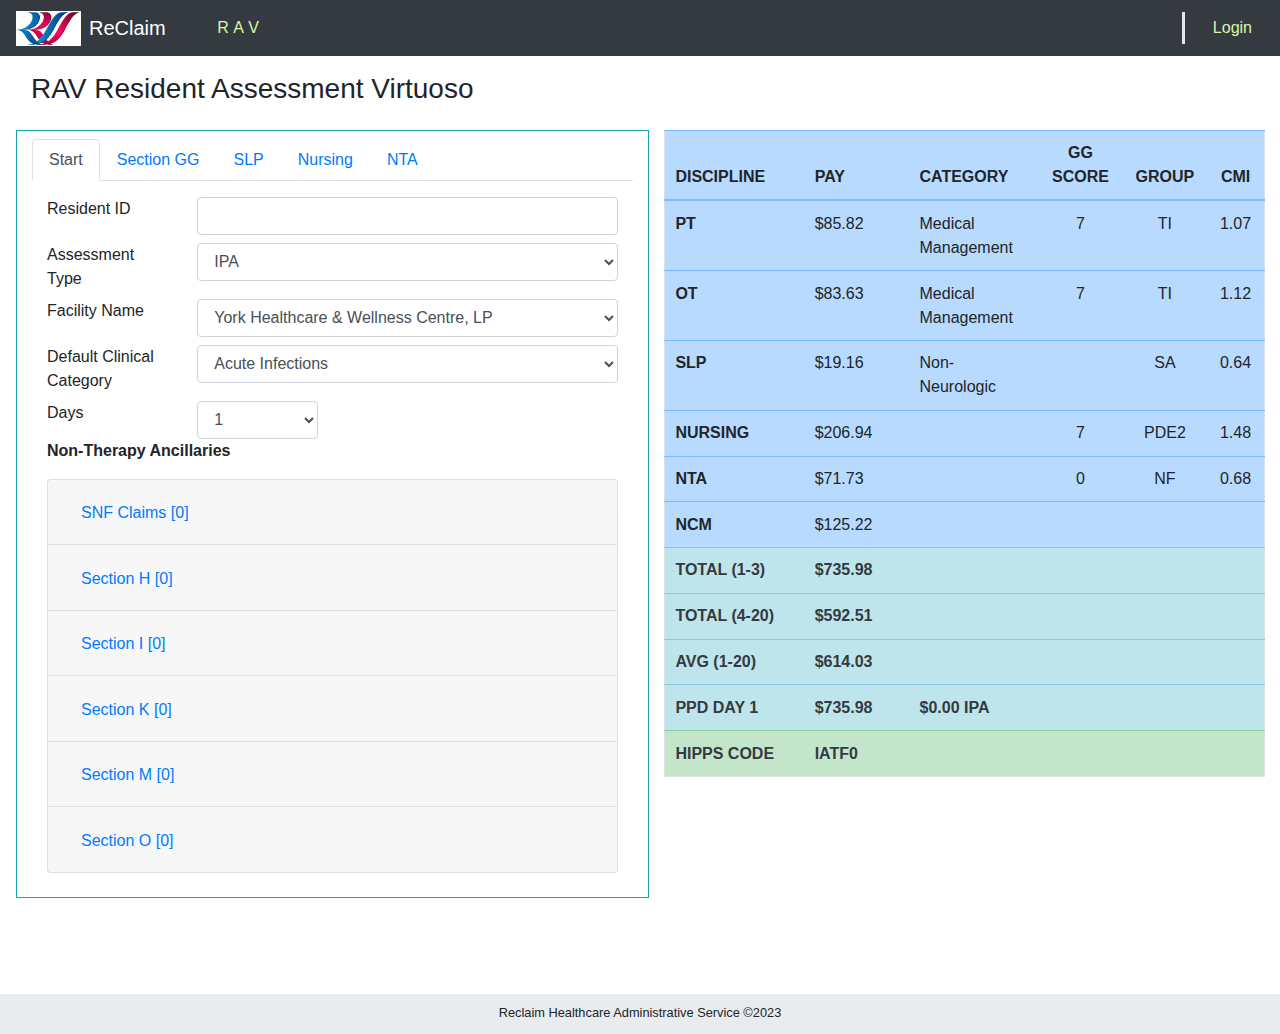
<file: RAV Resident Assessment Virtuoso.html>
<!DOCTYPE html>
<!-- saved from url=(0022)https://reclaimhc.com/ -->
<html lang="en"><head><meta http-equiv="Content-Type" content="text/html; charset=UTF-8"><meta name="csrf-token" content="lIohYtVB-q-Cn504RBwv374QnUBhnkWfaCUI"><title>RAV Resident Assessment Virtuoso</title><meta http-equiv="X-UA-Compatible" content="IE=edge"><meta name="viewport" content="width=device-width,initial-scale=1,maximum-scale=1,shrink-to-fit=no"><meta name="description" content="Reclaim Dashboard"><!--Custom fonts for this template--><!--link(rel="stylesheet" href="/vendor/fontawesome-free/css/all.min.css")--><!--Custom styles for this template--><!--Source: https://startbootstrap.com/themes/sb-admin-2/--><link rel="stylesheet" href="./RAV Resident Assessment Virtuoso_files/sb-admin.css"><link rel="stylesheet" href="./RAV Resident Assessment Virtuoso_files/datatables.min.css"><link rel="stylesheet" href="./RAV Resident Assessment Virtuoso_files/fileinput.min.css"><link rel="stylesheet" href="./RAV Resident Assessment Virtuoso_files/theme.min.css"><link rel="stylesheet" href="./RAV Resident Assessment Virtuoso_files/jquery.highlight-within-textarea.css"><!--bootstrap-select - https://developer.snapappointments.com/bootstrap-select/--><link rel="stylesheet" href="./RAV Resident Assessment Virtuoso_files/bootstrap-select.min.css"><link rel="stylesheet" href="./RAV Resident Assessment Virtuoso_files/reclaim.css"></head><body id="page-top"><nav class="navbar navbar-expand navbar-dark bg-dark sticky-top topbar"><img src="./RAV Resident Assessment Virtuoso_files/reclaim2.png" width="65px" height="35px"><a class="navbar-brand mr-0 mr-md-2 pl-2" href="https://reclaimhc.com/#">ReClaim<i class="fas fa-angle-double-right ml-3" aria-hidden="true"></i></a><ul class="navbar-nav mr-auto"><li class="nav-item dropdown mx-1 no-arrow"><a class="nav-link dropdown-toggle" href="https://reclaimhc.com/#" role="button" data-toggle="dropdown" aria-haspopup="true" aria-expanded="false" id="ravDropdown">R&nbsp;A&nbsp;V </a><div class="dropdown-menu dropdown-menu-left" aria-labelledby="ravDropdown" id="ravDropdownList"><a class="dropdown-item" href="https://reclaimhc.com/rav/display-assessment/">New CMG Analysis</a><a class="d-none dropdown-item" href="https://reclaimhc.com/rav/list-resident/">Show Resident List</a></div></li></ul><ul class="navbar-nav ml-auto"><div class="topbar-divider d-sm-block"></div><li class="nav-item dropdown mx-1 no-arrow" id="reclaim-login-menu"><a class="nav-link dropdown-toggle" href="https://reclaimhc.com/#" role="button" data-toggle="dropdown" aria-haspopup="true" aria-expanded="false" id="loginDropdown">Login</a><div class="dropdown-menu dropdown-menu-right" aria-labelledby="loginDropdown"><form class="px-2"><div class="form-group"><input class="form-control" autocomplete="username" placeholder="Username" autofocus="" id="login-username"></div><div class="form-group"><input class="form-control" type="password" autocomplete="current-password" placeholder="Password" id="login-password"></div><div class="dropdown-divider"></div><div class="form-group"><button class="btn btn-primary btn-block btn-sm" type="button" id="login-reclaim">Login</button></div></form></div></li><li class="nav-item dropdown mx-1 no-arrow d-none" id="reclaim-logout-menu"><a class="nav-link dropdown-toggle" href="https://reclaimhc.com/#" role="button" data-toggle="dropdown" aria-haspopup="true" aria-expanded="false" id="logoutDropdown"><i class="fas fa-user fa-sm fa-fw mr-1 text-gray-400" aria-hidden="true"></i><span id="login-username-text"></span></a><div class="dropdown-menu dropdown-menu-right" aria-labelledby="logoutDropdown"><a class="dropdown-item" href="https://reclaimhc.com/user/logout">Logout</a></div></li></ul></nav><div class="pl-3" id="wrapper"><div class="d-flex flex-column" id="content-wrapper"><div id="content"><div class="container-fluid"><div class="d-sm-flex align-items-center justify-content-between mb-4"><h1 class="h3 mb-0 text-gray-800">RAV Resident Assessment Virtuoso</h1></div><script type="text/javascript">const clinicalCategory1 = [{"id":1,"title":"Major Joint Replacement or Spinal Surgery"},{"id":2,"title":"Non-Orthopedic Surgery & Acute Neurologic"},{"id":3,"title":"Other Orthopedic"},{"id":4,"title":"Medical Management"}];
const currentUrbanRatePerDiem = {"pt":65.34,"ot":60.83,"slp":24.39,"nur":113.91,"nta":85.94,"ncm":102.01};
const currentRuralRatePerDiem = {"pt":74.48,"ot":68.41,"slp":30.74,"nur":108.83,"nta":82.1,"ncm":103.89};
const currentPdpmBaseAdjustment = {"labor_related":0.707};
const default_slp_cmi = [{"grp1":0,"grp2":0,"cmg":"SA","cmi":[0.68,0.64]},{"grp1":0,"grp2":1,"cmg":"SB","cmi":[1.82,1.72]},{"grp1":0,"grp2":2,"cmg":"SC","cmi":[2.67,2.52]},{"grp1":1,"grp2":0,"cmg":"SD","cmi":[1.46,1.38]},{"grp1":1,"grp2":1,"cmg":"SE","cmi":[2.34,2.21]},{"grp1":1,"grp2":2,"cmg":"SF","cmi":[2.98,2.82]},{"grp1":2,"grp2":0,"cmg":"SG","cmi":[2.04,1.93]},{"grp1":2,"grp2":1,"cmg":"SH","cmi":[2.86,2.7]},{"grp1":2,"grp2":2,"cmg":"SI","cmi":[3.53,3.34]},{"grp1":3,"grp2":0,"cmg":"SJ","cmi":[2.99,2.83]},{"grp1":3,"grp2":1,"cmg":"SK","cmi":[3.7,3.5]},{"grp1":3,"grp2":2,"cmg":"SL","cmi":[4.21,3.98]}];
const default_nta_cmi = [{"minScore":12,"maxScore":99,"nta_cmg":"NA","cmi":[3.24,3.06]},{"minScore":9,"maxScore":11,"nta_cmg":"NB","cmi":[2.53,2.39]},{"minScore":6,"maxScore":8,"nta_cmg":"NC","cmi":[1.84,1.74]},{"minScore":3,"maxScore":5,"nta_cmg":"ND","cmi":[1.33,1.26]},{"minScore":1,"maxScore":2,"nta_cmg":"NE","cmi":[0.96,0.91]},{"minScore":0,"maxScore":0,"nta_cmg":"NF","cmi":[0.72,0.68]}];
const default_ptot_cmi = [{"id":1,"cmg":"TA","functionScore":5,"pt_cmi":[1.53,1.45],"ot_cmi":[1.49,1.41],"cid":1},{"id":2,"cmg":"TB","functionScore":9,"pt_cmi":[1.7,1.61],"ot_cmi":[1.63,1.54],"cid":1},{"id":3,"cmg":"TC","functionScore":23,"pt_cmi":[1.88,1.78],"ot_cmi":[1.69,1.6],"cid":1},{"id":4,"cmg":"TD","functionScore":24,"pt_cmi":[1.92,1.82],"ot_cmi":[1.53,1.45],"cid":1},{"id":5,"cmg":"TE","functionScore":5,"pt_cmi":[1.42,1.34],"ot_cmi":[1.41,1.33],"cid":3},{"id":6,"cmg":"TF","functionScore":9,"pt_cmi":[1.61,1.52],"ot_cmi":[1.6,1.51],"cid":3},{"id":7,"cmg":"TG","functionScore":23,"pt_cmi":[1.67,1.58],"ot_cmi":[1.64,1.55],"cid":3},{"id":8,"cmg":"TH","functionScore":24,"pt_cmi":[1.16,1.1],"ot_cmi":[1.15,1.09],"cid":3},{"id":9,"cmg":"TI","functionScore":5,"pt_cmi":[1.13,1.07],"ot_cmi":[1.18,1.12],"cid":4},{"id":10,"cmg":"TJ","functionScore":9,"pt_cmi":[1.42,1.34],"ot_cmi":[1.45,1.37],"cid":4},{"id":11,"cmg":"TK","functionScore":23,"pt_cmi":[1.52,1.44],"ot_cmi":[1.54,1.46],"cid":4},{"id":12,"cmg":"TL","functionScore":24,"pt_cmi":[1.09,1.03],"ot_cmi":[1.11,1.05],"cid":4},{"id":13,"cmg":"TM","functionScore":5,"pt_cmi":[1.27,1.2],"ot_cmi":[1.3,1.23],"cid":2},{"id":14,"cmg":"TN","functionScore":9,"pt_cmi":[1.48,1.4],"ot_cmi":[1.5,1.42],"cid":2},{"id":15,"cmg":"TO","functionScore":23,"pt_cmi":[1.55,1.47],"ot_cmi":[1.55,1.47],"cid":2},{"id":16,"cmg":"TP","functionScore":24,"pt_cmi":[1.08,1.02],"ot_cmi":[1.09,1.03],"cid":2}];
const default_hipps_3 = [{"nur_cmg":"ES3","hipps":"A"},{"nur_cmg":"ES2","hipps":"B"},{"nur_cmg":"ES1","hipps":"C"},{"nur_cmg":"HDE2","hipps":"D"},{"nur_cmg":"HDE1","hipps":"E"},{"nur_cmg":"HBC2","hipps":"F"},{"nur_cmg":"HBC1","hipps":"G"},{"nur_cmg":"LDE2","hipps":"H"},{"nur_cmg":"LDE1","hipps":"I"},{"nur_cmg":"LBC2","hipps":"J"},{"nur_cmg":"LBC1","hipps":"K"},{"nur_cmg":"CDE2","hipps":"L"},{"nur_cmg":"CDE1","hipps":"M"},{"nur_cmg":"CBC2","hipps":"N"},{"nur_cmg":"CA2","hipps":"O"},{"nur_cmg":"CBC1","hipps":"P"},{"nur_cmg":"CA1","hipps":"Q"},{"nur_cmg":"BAB2","hipps":"R"},{"nur_cmg":"BAB1","hipps":"S"},{"nur_cmg":"PDE2","hipps":"T"},{"nur_cmg":"PDE1","hipps":"U"},{"nur_cmg":"PBC2","hipps":"V"},{"nur_cmg":"PA2","hipps":"W"},{"nur_cmg":"PBC1","hipps":"X"},{"nur_cmg":"PA1","hipps":"Y"}];</script><div class="row alert-container"></div><div class="row mb-5"><div class="col border border-info mb-2"><ul class="nav nav-tabs mt-2" role="tablist"><li class="nav-item"><a class="nav-link active" data-toggle="tab" href="https://reclaimhc.com/#tab-content-default" role="tab" aria-controls="default" aria-selected="true" id="tab-default">Start</a></li><li class="nav-item"><a class="nav-link" data-toggle="tab" href="https://reclaimhc.com/#tab-content-section-gg" role="tab" aria-controls="section-gg" aria-selected="false" id="tab-section-gg">Section  GG</a></li><li class="nav-item"><a class="nav-link" data-toggle="tab" href="https://reclaimhc.com/#tab-content-slp" role="tab" aria-controls="slp" aria-selected="false" id="tab-slp">SLP</a></li><li class="nav-item"><a class="nav-link" data-toggle="tab" href="https://reclaimhc.com/#tab-content-nursing" role="tab" aria-controls="nursing" aria-selected="false" id="tab-nursing">Nursing</a></li><li class="nav-item"><a class="nav-link" data-toggle="tab" href="https://reclaimhc.com/#tab-content-nta" role="tab" aria-controls="nta" aria-selected="false" id="tab-nta">NTA</a></li></ul><div class="tab-content mt-3"><div class="tab-pane fade active show" role="tabpanel" aria-labelledby="tab-default" id="tab-content-default"><div class="col"><div class="row mb-2"><div class="col-3">Resident ID</div><div class="col-9"> <input class="form-control" type="text" id="resident-name"></div></div><div class="row mb-2"><div class="col-3">Assessment Type</div><div class="col-9"> <select class="form-control" id="assessment-type"><option value="0">IPA</option><option value="1">PPS 5-Day</option><option value="6">OBRA</option></select></div></div><div class="row mb-2"><div class="col-3">Facility Name</div><div class="col-9"><select class="form-control" id="facility-name"><option value="1.8694" data-facility-id="371" data-area-type="1">Alameda Healthcare &amp; Wellness Center</option><option value="1.3218" data-facility-id="390" data-area-type="1">Alhambra Healthcare &amp; Wellness Centre, LP</option><option value="1.2228" data-facility-id="431" data-area-type="1">Alta Vista Healthcare &amp; Wellness Centre</option><option value="1.2917" data-facility-id="436" data-area-type="1">Amaya Springs Health Care Center</option><option value="1.2917" data-facility-id="437" data-area-type="1">Brighton Place - San Diego</option><option value="1.2917" data-facility-id="438" data-area-type="1">Brighton Place - Spring Valley</option><option value="1.8883" data-facility-id="440" data-area-type="1">Burlingame Skilled Nursing</option><option value="1.2228" data-facility-id="432" data-area-type="1">California Nursing &amp; Rehabilitation Center</option><option value="1.3218" data-facility-id="391" data-area-type="1">Centinela Skilled Nursing &amp; Wellness Centre</option><option value="1.3218" data-facility-id="392" data-area-type="1">Country Villa Bay Vista Healthcare Center</option><option value="1.3218" data-facility-id="393" data-area-type="1">Country Villa Belmont Heights Healthcare Center</option><option value="1.3218" data-facility-id="394" data-area-type="1">Country Villa Claremont Healthcare Center</option><option value="1.3218" data-facility-id="395" data-area-type="1">Country Villa East Nursing Center</option><option value="1.2228" data-facility-id="435" data-area-type="1">Country Villa Hacienda Healthcare Center</option><option value="1.3218" data-facility-id="396" data-area-type="1">Country Villa Los Feliz Nursing Center</option><option value="1.3218" data-facility-id="397" data-area-type="1">Country Villa Mar Vista Nursing Center</option><option value="1.3218" data-facility-id="398" data-area-type="1">Country Villa Pavilion Nursing Center</option><option value="1.2835" data-facility-id="426" data-area-type="1">Country Villa Plaza Nursing Center</option><option value="1.3218" data-facility-id="399" data-area-type="1">Country Villa South Nursing Center</option><option value="1.3218" data-facility-id="400" data-area-type="1">Country Villa Terrace Nursing Center</option><option value="1.3218" data-facility-id="401" data-area-type="1">Country Villa Westwood Convalescent Center</option><option value="1.3218" data-facility-id="402" data-area-type="1">Country Villa Wilshire Nursing Center</option><option value="1.9356" data-facility-id="441" data-area-type="1">Cupertino Healthcare &amp; Wellness Center</option><option value="0.9741" data-facility-id="447" data-area-type="1">Delta Nursing and Rehabilitation Center</option><option value="1.2228" data-facility-id="433" data-area-type="1">Desert Springs Healthcare &amp; Wellness Centre</option><option value="1.3218" data-facility-id="403" data-area-type="1">Driftwood Healthcare Center</option><option value="1.3218" data-facility-id="404" data-area-type="1">El Rancho Vista Healthcare</option><option value="1.2873" data-facility-id="383" data-area-type="0">Eureka Rehabilitation &amp; Wellness Center</option><option value="1.2873" data-facility-id="384" data-area-type="0">Fortuna Rehabilitation &amp; Wellness Center</option><option value="1.3218" data-facility-id="405" data-area-type="1">Four Seasons Healthcare &amp; Wellness Center</option><option value="1.2873" data-facility-id="385" data-area-type="0">Granada Rehabilitation &amp; Wellness Center</option><option value="1.2917" data-facility-id="439" data-area-type="1">Granite Hills Healthcare &amp; Wellness Centre</option><option value="1.3218" data-facility-id="406" data-area-type="1">Hawthorne Healthcare &amp; Wellness Centre</option><option value="1.8694" data-facility-id="372" data-area-type="1">Hayward Healthcare &amp; Wellness Center</option><option value="1.2228" data-facility-id="434" data-area-type="1">Healthcare Center of Bella Vista</option><option value="1.1186" data-facility-id="381" data-area-type="1">Healthcare Centre of Fresno</option><option value="1.3218" data-facility-id="407" data-area-type="1">Highland Park Skilled Nursing &amp; Wellness Centre</option><option value="0.9414" data-facility-id="387" data-area-type="1">Imperial Heights Healthcare &amp; Wellness Centre</option><option value="1.3218" data-facility-id="408" data-area-type="1">Ivy Creek Healthcare &amp; Wellness Centre</option><option value="1.1025" data-facility-id="446" data-area-type="1">Kings Nursing and Rehabilitation Center</option><option value="1.1984" data-facility-id="388" data-area-type="1">Kingston Healthcare Center, LLC</option><option value="1.3218" data-facility-id="409" data-area-type="1">Lakewood Healthcare Center</option><option value="1.3218" data-facility-id="410" data-area-type="1">Lawndale Healthcare &amp; Wellness Centre</option><option value="1.3218" data-facility-id="411" data-area-type="1">Maywood Healthcare &amp; Wellness Centre</option><option value="1.2835" data-facility-id="427" data-area-type="1">Mesa Verde Post Acute Care Center</option><option value="1.3218" data-facility-id="412" data-area-type="1">Montecito Heights Healthcare &amp; Wellness Centre</option><option value="1.3218" data-facility-id="413" data-area-type="1">Monterey Healthcare &amp; Wellness Centre</option><option value="1.3218" data-facility-id="420" data-area-type="1">Montrose Springs Skilled Nursing &amp; Wellness Center</option><option value="1.1186" data-facility-id="382" data-area-type="1">NorthPointe Healthcare Center</option><option value="1.3218" data-facility-id="414" data-area-type="1">Norwalk Skilled Nursing &amp; Wellness Centre</option><option value="1.8721" data-facility-id="424" data-area-type="1">Novato Healthcare Center</option><option value="0.7761" data-facility-id="423" data-area-type="1">Oakhurst Healthcare &amp; Wellness Centre</option><option value="1.8694" data-facility-id="373" data-area-type="1">Oakland Healthcare &amp; Wellness Center </option><option value="1.2835" data-facility-id="428" data-area-type="1">Orange Healthcare &amp; Wellness Centre</option><option value="1.3218" data-facility-id="415" data-area-type="1">Osage Healthcare &amp; Wellness Centre</option><option value="1.3017" data-facility-id="444" data-area-type="1">Oxnard Manor Healthcare Center</option><option value="1.3218" data-facility-id="416" data-area-type="1">Park Avenue Healthcare &amp; Wellness Center</option><option value="1.3218" data-facility-id="417" data-area-type="1">Pasadena Park Healthcare and Wellness Center</option><option value="1.3218" data-facility-id="418" data-area-type="1">Pine Grove Healthcare &amp; Wellness Centre, LP</option><option value="1.8694" data-facility-id="375" data-area-type="1">Princeton Manor Healthcare Center</option><option value="1.0856" data-facility-id="377" data-area-type="1">Riverside Convalescent Hospital </option><option value="1.7027" data-facility-id="430" data-area-type="1">Roseville Point Health &amp; Wellness Center</option><option value="1.9356" data-facility-id="442" data-area-type="1">San Jose Healthcare &amp; Wellness Center </option><option value="1.8694" data-facility-id="380" data-area-type="1">San Pablo Healthcare &amp; Wellness Center</option><option value="1.8721" data-facility-id="425" data-area-type="1">San Rafael Healthcare &amp; Wellness Centre, LP</option><option value="1.2873" data-facility-id="386" data-area-type="0">Seaview Rehabilitation &amp; Wellness Center</option><option value="1.3218" data-facility-id="419" data-area-type="1">Skyline Healthcare Center</option><option value="1.2917" data-facility-id="449" data-area-type="1">The Pavilion at Oceant Point</option><option value="0.9688" data-facility-id="445" data-area-type="1">The Rehabilitation &amp; Wellness Centre of Dallas</option><option value="1.8694" data-facility-id="374" data-area-type="1">The Rehabilitation Center of Oakland</option><option value="1.1984" data-facility-id="389" data-area-type="1">The Rehabilitation Centre of Bakersfield</option><option value="0.9741" data-facility-id="448" data-area-type="1">Tulare Nursing and Rehabilitation Center</option><option value="1.3218" data-facility-id="421" data-area-type="1">Vernon Healthcare Center</option><option value="1.0856" data-facility-id="378" data-area-type="1">Windsor Chico Care Center </option><option value="1.0856" data-facility-id="379" data-area-type="1">Windsor Chico Creek Care and Rehabilitation Center</option><option value="1.2835" data-facility-id="429" data-area-type="1">Windsor Gardens Convalescent Center of Anaheim</option><option value="1.8694" data-facility-id="376" data-area-type="1">Windsor Healthcare Center of Oakland</option><option value="1.4028" data-facility-id="443" data-area-type="1">Windsor Redding Care Center</option><option value="1.3218" data-facility-id="422" data-area-type="1">York Healthcare &amp; Wellness Centre, LP</option></select></div></div><div class="row mb-2"><div class="col-3">Default Clinical Category</div><div class="col-9"><select class="form-control" id="clinical-category"><option value="4">Acute Infections</option><option value="2">Acute Neurologic</option><option value="4">Cancer</option><option value="4">Cardiovascular &amp; Coagulations</option><option value="1">Major Joint Replacement or Spinal Surgery</option><option value="4">Medical Management</option><option value="2">Non-Orthopedic Surgery</option><option value="3">Non-Surgical Orthopedic/Musculoskeletal</option><option value="3">Orthopedic Surgery (Except Major Joint Replacement or Spinal Surgery</option><option value="4">Pulmonary</option></select></div></div><div class="row"><div class="col-3">Days</div><div class="col-3"><select class="form-control" id="vpd-days"><option value="1">1</option><option value="2">2</option><option value="3">3</option><option value="4">4</option><option value="5">5</option><option value="6">6</option><option value="7">7</option><option value="8">8</option><option value="9">9</option><option value="10">10</option><option value="11">11</option><option value="12">12</option><option value="13">13</option><option value="14">14</option><option value="15">15</option><option value="16">16</option><option value="17">17</option><option value="18">18</option><option value="19">19</option><option value="20">20</option><option value="21">21</option><option value="22">22</option><option value="23">23</option><option value="24">24</option><option value="25">25</option><option value="26">26</option><option value="27">27</option><option value="28">28</option><option value="29">29</option><option value="30">30</option><option value="31">31</option><option value="32">32</option><option value="33">33</option><option value="34">34</option><option value="35">35</option><option value="36">36</option><option value="37">37</option><option value="38">38</option><option value="39">39</option><option value="40">40</option><option value="41">41</option><option value="42">42</option><option value="43">43</option><option value="44">44</option><option value="45">45</option><option value="46">46</option><option value="47">47</option><option value="48">48</option><option value="49">49</option><option value="50">50</option><option value="51">51</option><option value="52">52</option><option value="53">53</option><option value="54">54</option><option value="55">55</option><option value="56">56</option><option value="57">57</option><option value="58">58</option><option value="59">59</option><option value="60">60</option><option value="61">61</option><option value="62">62</option><option value="63">63</option><option value="64">64</option><option value="65">65</option><option value="66">66</option><option value="67">67</option><option value="68">68</option><option value="69">69</option><option value="70">70</option><option value="71">71</option><option value="72">72</option><option value="73">73</option><option value="74">74</option><option value="75">75</option><option value="76">76</option><option value="77">77</option><option value="78">78</option><option value="79">79</option><option value="80">80</option><option value="81">81</option><option value="82">82</option><option value="83">83</option><option value="84">84</option><option value="85">85</option><option value="86">86</option><option value="87">87</option><option value="88">88</option><option value="89">89</option><option value="90">90</option><option value="91">91</option><option value="92">92</option><option value="93">93</option><option value="94">94</option><option value="95">95</option><option value="96">96</option><option value="97">97</option><option value="98">98</option><option value="99">99</option><option value="100">100</option></select></div><div class="col text-right"><button class="d-none btn btn-primary" type="button" id="save-rav">Save</button></div></div></div></div><div class="tab-pane fade" role="tabpanel" aria-labelledby="tab-section-gg" id="tab-content-section-gg"><div class="col"><div class="row mb-3"><div class="col-4"> <span class="font-weight-bold">Section GG</span></div><div class="col"> <span class="font-weight-bold">Functional Abilities at Admission</span></div></div><div class="row mb-2"><div class="col-4"><select class="form-control section-gg" id="GG0130A1"><option value="0"></option><option value="4">6. Independent</option><option value="4">5. Set-up Assistance</option><option value="3">4. Supervision or Touching Assistance</option><option value="2">3. Partial / Moderate Assistance</option><option value="1">2. Substantial / Maximal Assistance</option><option value="0">1. Dependent</option><option value="0">7. Refused</option><option value="0">9. Not Applicable</option><option value="0">10. Not Attempted Due to Environmental Limitations</option><option value="0">88. Not Attempted</option></select></div><div class="col"><span class="font-weight-bold">A. Eating. &nbsp;</span><span>The ability to use suitable utensils to bring food to the mouth and swallow food once the meal is presented on a table/tray. Includes modified food consistency.</span><div class="gg_nursing">N</div></div></div><div class="row mb-2"><div class="col-4"><select class="form-control section-gg" id="GG0130B1"><option value="0"></option><option value="4">6. Independent</option><option value="4">5. Set-up Assistance</option><option value="3">4. Supervision or Touching Assistance</option><option value="2">3. Partial / Moderate Assistance</option><option value="1">2. Substantial / Maximal Assistance</option><option value="0">1. Dependent</option><option value="0">7. Refused</option><option value="0">9. Not Applicable</option><option value="0">10. Not Attempted Due to Environmental Limitations</option><option value="0">88. Not Attempted</option></select></div><div class="col"><span class="font-weight-bold">B. Oral Hygiene. &nbsp;</span><span>The ability to use suitable items to clean teeth. [Dentures (if applicable): The ability to remove and replace dentures from and to the mouth, and manage equipment for soaking and rinsing them.]</span></div></div><div class="row mb-2"><div class="col-4"><select class="form-control section-gg" id="GG0130C1"><option value="0"></option><option value="4">6. Independent</option><option value="4">5. Set-up Assistance</option><option value="3">4. Supervision or Touching Assistance</option><option value="2">3. Partial / Moderate Assistance</option><option value="1">2. Substantial / Maximal Assistance</option><option value="0">1. Dependent</option><option value="0">7. Refused</option><option value="0">9. Not Applicable</option><option value="0">10. Not Attempted Due to Environmental Limitations</option><option value="0">88. Not Attempted</option></select></div><div class="col"><span class="font-weight-bold">C. Toileting Hygiene. &nbsp;</span><span>The ability to maintain perineal hygiene, adjust clothes before and after using the toilet, commode, bedpan, or urinal. If managing an ostomy, include wiping the opening but not managing equipment.</span><div class="gg_nursing">N</div></div></div><div class="row mb-2"><div class="col-4"><select class="form-control section-gg" id="GG0170B1"><option value="0"></option><option value="4">6. Independent</option><option value="4">5. Set-up Assistance</option><option value="3">4. Supervision or Touching Assistance</option><option value="2">3. Partial / Moderate Assistance</option><option value="1">2. Substantial / Maximal Assistance</option><option value="0">1. Dependent</option><option value="0">7. Refused</option><option value="0">9. Not Applicable</option><option value="0">10. Not Attempted Due to Environmental Limitations</option><option value="0">88. Not Attempted</option></select></div><div class="col"><span class="font-weight-bold">B. Sit to Lying. &nbsp;</span><span>The ability to move from sitting on side of bed to lying flat on the bed.</span><div class="gg_nursing">N</div></div></div><div class="row mb-2"><div class="col-4"><select class="form-control section-gg" id="GG0170C1"><option value="0"></option><option value="4">6. Independent</option><option value="4">5. Set-up Assistance</option><option value="3">4. Supervision or Touching Assistance</option><option value="2">3. Partial / Moderate Assistance</option><option value="1">2. Substantial / Maximal Assistance</option><option value="0">1. Dependent</option><option value="0">7. Refused</option><option value="0">9. Not Applicable</option><option value="0">10. Not Attempted Due to Environmental Limitations</option><option value="0">88. Not Attempted</option></select></div><div class="col"><span class="font-weight-bold">C. Lying to Sitting on Side of Bed. &nbsp;</span><span>The ability to safely move from lying on the back to sitting on the side of the bed with feet flat on the floor, and with no back support.</span><div class="gg_nursing">N</div></div></div><div class="row mb-2"><div class="col-4"><select class="form-control section-gg" id="GG0170D1"><option value="0"></option><option value="4">6. Independent</option><option value="4">5. Set-up Assistance</option><option value="3">4. Supervision or Touching Assistance</option><option value="2">3. Partial / Moderate Assistance</option><option value="1">2. Substantial / Maximal Assistance</option><option value="0">1. Dependent</option><option value="0">7. Refused</option><option value="0">9. Not Applicable</option><option value="0">10. Not Attempted Due to Environmental Limitations</option><option value="0">88. Not Attempted</option></select></div><div class="col"><span class="font-weight-bold">D. Sit to Stand. &nbsp;</span><span>The ability to safely come to a standing position from sitting in a chair or on the side of the bed.</span><div class="gg_nursing">N</div></div></div><div class="row mb-2"><div class="col-4"><select class="form-control section-gg" id="GG0170E1"><option value="0"></option><option value="4">6. Independent</option><option value="4">5. Set-up Assistance</option><option value="3">4. Supervision or Touching Assistance</option><option value="2">3. Partial / Moderate Assistance</option><option value="1">2. Substantial / Maximal Assistance</option><option value="0">1. Dependent</option><option value="0">7. Refused</option><option value="0">9. Not Applicable</option><option value="0">10. Not Attempted Due to Environmental Limitations</option><option value="0">88. Not Attempted</option></select></div><div class="col"><span class="font-weight-bold">E. Chair/Bed-to-Chair. &nbsp;</span><span>The ability to safely transfer to and from a bed to a chair (or wheelchair).</span><div class="gg_nursing">N</div></div></div><div class="row mb-2"><div class="col-4"><select class="form-control section-gg" id="GG0170F1"><option value="0"></option><option value="4">6. Independent</option><option value="4">5. Set-up Assistance</option><option value="3">4. Supervision or Touching Assistance</option><option value="2">3. Partial / Moderate Assistance</option><option value="1">2. Substantial / Maximal Assistance</option><option value="0">1. Dependent</option><option value="0">7. Refused</option><option value="0">9. Not Applicable</option><option value="0">10. Not Attempted Due to Environmental Limitations</option><option value="0">88. Not Attempted</option></select></div><div class="col"><span class="font-weight-bold">F. Toilet Transfer. &nbsp;</span><span>The ability to safely get on and off a toilet or commode.</span></div></div><div class="row mb-2"><div class="col-4"><select class="form-control section-gg" id="GG0170I1" data-toggle="tooltip" data-placement="right" title="" data-original-title="Please specify an assessment for Section J or K."><option value="0"></option><option value="4">6. Independent</option><option value="4">5. Set-up Assistance</option><option value="3">4. Supervision or Touching Assistance</option><option value="2">3. Partial / Moderate Assistance</option><option value="1">2. Substantial / Maximal Assistance</option><option value="0">1. Dependent</option><option value="0">7. Refused</option><option value="0">9. Not Applicable</option><option value="0">88. Not Attempted</option></select></div><div class="col"><span class="font-weight-bold">I. Does the resident walk 10 feet?. &nbsp;</span><span></span></div></div><div class="row mb-2"><div class="col-4"><select class="form-control section-gg" id="GG0170J1"><option value="0"></option><option value="4">6. Independent</option><option value="4">5. Set-up Assistance</option><option value="3">4. Supervision or Touching Assistance</option><option value="2">3. Partial / Moderate Assistance</option><option value="1">2. Substantial / Maximal Assistance</option><option value="0">1. Dependent</option><option value="0">7. Refused</option><option value="0">9. Not Applicable</option><option value="0">88. Not Attempted</option></select></div><div class="col"><span class="font-weight-bold">J. Walk 50 Feet with Two Turns. &nbsp;</span><span>Once standing, the ability to walk at least 50 feet and make two turns.</span></div></div><div class="row mb-2"><div class="col-4"><select class="form-control section-gg" id="GG0170K1"><option value="0"></option><option value="4">6. Independent</option><option value="4">5. Set-up Assistance</option><option value="3">4. Supervision or Touching Assistance</option><option value="2">3. Partial / Moderate Assistance</option><option value="1">2. Substantial / Maximal Assistance</option><option value="0">1. Dependent</option><option value="0">7. Refused</option><option value="0">9. Not Applicable</option><option value="0">88. Not Attempted</option></select></div><div class="col"><span class="font-weight-bold">K. Walk 150 Feet. &nbsp;</span><span>Once standing, the ability to walk at least 150 feet in a corridor or similar space.</span></div></div></div></div><div class="tab-pane fade" role="tabpanel" aria-labelledby="tab-slp" id="tab-content-slp"> <div class="col"><div class="row font-weight-bold mb-3"> <div class="col">Speech and Language Pathology</div></div><div class="row mb-1"><div class="col"><ul class="list-group"><li class="list-group-item list-slp-value"><input class="slp_check" type="checkbox" name="slp1[]" value="1" id="slp_1"><button class="btn btn-link" type="button" data-toggle="modal" data-target=".modal-lg-slp-1">SLP Comorbidities Present</button><div class="modal fade modal-lg-slp-1" tabindex="-1" role="dialog" aria-labelledby="SLP Comorbidities Present" aria-hidden="true"><div class="modal-dialog modal-lg"><div class="modal-content"><div class="modal-header"><h5 class="modal-title font-weight-bold">SLP Comorbidities Present</h5><button type="button" data-dismiss="modal" aria-label="Close"><span aria-hidden="true">×</span></button></div><div class="modal-body"><table class="table"><thead><tr><th scope="col" style="width:20%">MDS Item</th><th scope="col">Description</th></tr></thead><tbody><tr><td>I4300</td><td>Aphasia</td></tr><tr><td>I4500</td><td>CVA, TIA, or Stroke</td></tr><tr><td>I4900</td><td>Hemiplegia or Hemiparesis</td></tr><tr><td>I5500</td><td>Traumatic Brain Injury</td></tr><tr><td>I8000</td><td>Laryngeal Cancer</td></tr><tr><td>I8000</td><td>Apraxia</td></tr><tr><td>I8000</td><td>Dysphagia</td></tr><tr><td>I8000</td><td>ALS</td></tr><tr><td>I8000</td><td>Oral Cancers</td></tr><tr><td>I8000</td><td>Speech and Language Deficits</td></tr><tr><td>O0100E2</td><td>Tracheostomy Care While a Resident</td></tr><tr><td>O0100F2</td><td>Ventilator or Respirator While a Resident</td></tr></tbody></table></div></div></div></div></li><li class="list-group-item list-slp-value"><input class="slp_check" type="checkbox" name="slp1[]" value="1" id="slp_2"><button class="btn btn-link" type="button" data-toggle="modal" data-target=".modal-lg-slp-2">Cognitive Impairment</button><div class="modal fade modal-lg-slp-2" tabindex="-1" role="dialog" aria-labelledby="Cognitive Impairment" aria-hidden="true"><div class="modal-dialog modal-lg"><div class="modal-content"><div class="modal-header"><h5 class="modal-title font-weight-bold">Cognitive Impairment</h5><button type="button" data-dismiss="modal" aria-label="Close"><span aria-hidden="true">×</span></button></div><div class="modal-body"><table class="table"><thead><tr><th scope="col" style="width:40%">PDPM Cognitive Level</th><th scope="col">BIMS Score</th><th scope="col">CPS Score</th></tr></thead><tbody><tr><td>Cognitive Intact</td><td>13 - 15</td><td>0</td></tr><tr><td>Mildly Impaired</td><td>8 - 12</td><td>1 - 2</td></tr><tr><td>Moderately Impaired</td><td>0 - 7</td><td>3 - 4</td></tr><tr><td>Severely Impaired</td><td>-</td><td>5 - 6</td></tr></tbody></table></div></div></div></div></li><li class="list-group-item list-slp-value"><input class="slp_check" type="checkbox" name="slp2[]" value="1" id="slp_3"><button class="btn text-primary" type="button" data-toggle="modal" data-target=".modal-lg-slp-3">Mechanically Altered Diet</button></li><li class="list-group-item list-slp-value"><input class="slp_check" type="checkbox" name="slp2[]" value="1" id="slp_4"><button class="btn text-primary" type="button" data-toggle="modal" data-target=".modal-lg-slp-4">Swallowing Disorder</button></li></ul></div></div></div></div><div class="tab-pane fade" role="tabpanel" aria-labelledby="tab-nursing" id="tab-content-nursing"> <div class="col"><div class="row font-weight-bold mb-3"><div class="col">Nursing</div></div><div class="row"><div class="col"><table class="table"><thead><tr><th scope="col" style="width:18%">PDPM CMG</th><th scope="col">Category</th><th scope="col">Conditions / Services</th><th scope="col" style="width: 15%">GG Score</th></tr></thead><tbody><tr class="nursing-cmg"><td><input class="nur-pdpm-cmg" type="radio" name="nursing" value="2.93, 2.77" data-pdpm-rug="ES1" data-nursing-grp="6">&nbsp; ES1</td><td>Extensive Services</td><td class="nursing-condition grp-6"> Isolation or Quarantine for Active Infectious Disease</td><td class="nur-gg-score">0 - 14</td></tr><tr class="nursing-cmg"><td><input class="nur-pdpm-cmg" type="radio" name="nursing" value="3.07, 2.90" data-pdpm-rug="ES2" data-nursing-grp="6">&nbsp; ES2</td><td>Extensive Services</td><td class="nursing-condition grp-6"> Tracheostomy Care OR Ventilator/Respirator</td><td class="nur-gg-score">0 - 14</td></tr><tr class="nursing-cmg"><td><input class="nur-pdpm-cmg" type="radio" name="nursing" value="4.06, 3.84" data-pdpm-rug="ES3" data-nursing-grp="6">&nbsp; ES3</td><td>Extensive Services</td><td class="nursing-condition grp-6"> Tracheostomy Care AND Ventilator/Respirator</td><td class="nur-gg-score">0 - 14</td></tr><tr class="nursing-cmg"><td><input class="nur-pdpm-cmg" type="radio" name="nursing" value="1.86, 1.76" data-pdpm-rug="HBC1" data-nursing-grp="5">&nbsp; HBC1</td><td>Special Care High</td><td class="nursing-condition grp-5"> <span class="cmg-tooltip" data-toggle="tooltip" data-placement="right" data-html="true" title="" data-original-title="- Comatose AND totally dependent&lt;br&gt; - Septicemia&lt;br&gt; - Diabetes with 7 day/wk insulin injections&lt;br&gt; - Diabetes with Insulin order changes 2+ days&lt;br&gt; - Quadriplegia with functional score &lt;=11&lt;br&gt; - COPD and shortness of breath while lying flat&lt;br&gt; - Fever &amp; Pneumonia&lt;br&gt; - Fever &amp; Vomiting&lt;br&gt; - Fever &amp; Weight loss&lt;br&gt; - Fever &amp; Feeding tube&lt;br&gt; - Parenteral/IV feedings&lt;br&gt; - Respiratory Therapy 7 days/wk">More Details</span></td><td class="nur-gg-score">6 - 14</td></tr><tr class="nursing-cmg"><td><input class="nur-pdpm-cmg" type="radio" name="nursing" value="2.24, 2.12" data-pdpm-rug="HBC2" data-nursing-grp="5">&nbsp; HBC2</td><td>Special Care High</td><td class="nursing-condition grp-5"> <span class="cmg-tooltip" data-toggle="tooltip" data-placement="right" data-html="true" title="" data-original-title="- Depressed&lt;br&gt;- Comatose AND totally dependent&lt;br&gt; - Septicemia&lt;br&gt; - Diabetes with 7 day/wk insulin injections&lt;br&gt; - Diabetes with Insulin order changes 2+ days&lt;br&gt; - Quadriplegia with functional score &lt;=11&lt;br&gt; - COPD and shortness of breath while lying flat&lt;br&gt; - Fever &amp; Pneumonia&lt;br&gt; - Fever &amp; Vomiting&lt;br&gt; - Fever &amp; Weight loss&lt;br&gt; - Fever &amp; Feeding tube&lt;br&gt; - Parenteral/IV feedings&lt;br&gt; - Respiratory Therapy 7 days/wk">More Details</span></td><td class="nur-gg-score">6 - 14</td></tr><tr class="nursing-cmg d-none"><td><input class="nur-pdpm-cmg" type="radio" name="nursing" value="1.99, 1.88" data-pdpm-rug="HDE1" data-nursing-grp="5">&nbsp; HDE1</td><td>Special Care High</td><td class="nursing-condition grp-5"> <span class="cmg-tooltip" data-toggle="tooltip" data-placement="right" data-html="true" title="" data-original-title="- Comatose AND totally dependent&lt;br&gt; - Septicemia&lt;br&gt; - Diabetes with 7 day/wk insulin injections&lt;br&gt; - Diabetes with Insulin order changes 2+ days&lt;br&gt; - Quadriplegia with functional score &lt;=11&lt;br&gt; - COPD and shortness of breath while lying flat&lt;br&gt; - Fever &amp; Pneumonia&lt;br&gt; - Fever &amp; Vomiting&lt;br&gt; - Fever &amp; Weight loss&lt;br&gt; - Fever &amp; Feeding tube&lt;br&gt; - Parenteral/IV feedings&lt;br&gt; - Respiratory Therapy 7 days/wk">More Details</span></td><td class="nur-gg-score">0 - 5</td></tr><tr class="nursing-cmg d-none"><td><input class="nur-pdpm-cmg" type="radio" name="nursing" value="2.40, 2.27" data-pdpm-rug="HDE2" data-nursing-grp="5">&nbsp; HDE2</td><td>Special Care High</td><td class="nursing-condition grp-5"> <span class="cmg-tooltip" data-toggle="tooltip" data-placement="right" data-html="true" title="" data-original-title="- Depressed&lt;br&gt;- Comatose AND totally dependent&lt;br&gt; - Septicemia&lt;br&gt; - Diabetes with 7 day/wk insulin injections&lt;br&gt; - Diabetes with Insulin order changes 2+ days&lt;br&gt; - Quadriplegia with functional score &lt;=11&lt;br&gt; - COPD and shortness of breath while lying flat&lt;br&gt; - Fever &amp; Pneumonia&lt;br&gt; - Fever &amp; Vomiting&lt;br&gt; - Fever &amp; Weight loss&lt;br&gt; - Fever &amp; Feeding tube&lt;br&gt; - Parenteral/IV feedings&lt;br&gt; - Respiratory Therapy 7 days/wk">More Details</span></td><td class="nur-gg-score">0 - 5</td></tr><tr class="nursing-cmg"><td><input class="nur-pdpm-cmg" type="radio" name="nursing" value="1.43, 1.35" data-pdpm-rug="LBC1" data-nursing-grp="4">&nbsp; LBC1</td><td>Special Care Low</td><td class="nursing-condition grp-4"> <span class="cmg-tooltip" data-toggle="tooltip" data-placement="right" data-html="true" title="" data-original-title="- Cerebral palsy with functional score &lt;=11&lt;br&gt; - Multiple sclerosis with function score &lt;=11&lt;br&gt; - Parkinson&#39;s with functional score &lt;=11&lt;br&gt; - Respiratory failure and oxygen use&lt;br&gt; - Feeding tube&lt;br&gt; - Two + Stage II pressure ulcers&lt;br&gt; - Any one Stage III or IV pressure ulcer&lt;br&gt; - Two + venous/arterial ulcers with 2+ treatments&lt;br&gt; - 1 Stage II pressure ulcer + 1 venous/arterial ulcer&lt;br&gt; - Foot infection&lt;br&gt; - Diabetic foot ulcer&lt;br&gt; - Open lesion of foot with treatment&lt;br&gt; - Radiation while a resident&lt;br&gt; - Dialysis while a resident">More Details</span></td><td class="nur-gg-score">6 - 14</td></tr><tr class="nursing-cmg"><td><input class="nur-pdpm-cmg" type="radio" name="nursing" value="1.72, 1.63" data-pdpm-rug="LBC2" data-nursing-grp="4">&nbsp; LBC2</td><td>Special Care Low</td><td class="nursing-condition grp-4"> <span class="cmg-tooltip" data-toggle="tooltip" data-placement="right" data-html="true" title="" data-original-title="- Depressed&lt;br&gt;- Cerebral palsy with functional score &lt;=11&lt;br&gt; - Multiple sclerosis with function score &lt;=11&lt;br&gt; - Parkinson&#39;s with functional score &lt;=11&lt;br&gt; - Respiratory failure and oxygen use&lt;br&gt; - Feeding tube&lt;br&gt; - Two + Stage II pressure ulcers&lt;br&gt; - Any one Stage III or IV pressure ulcer&lt;br&gt; - Two + venous/arterial ulcers with 2+ treatments&lt;br&gt; - 1 Stage II pressure ulcer + 1 venous/arterial ulcer&lt;br&gt; - Foot infection&lt;br&gt; - Diabetic foot ulcer&lt;br&gt; - Open lesion of foot with treatment&lt;br&gt; - Radiation while a resident&lt;br&gt; - Dialysis while a resident">More Details</span></td><td class="nur-gg-score">6 - 14</td></tr><tr class="nursing-cmg d-none"><td><input class="nur-pdpm-cmg" type="radio" name="nursing" value="1.73, 1.64" data-pdpm-rug="LDE1" data-nursing-grp="4">&nbsp; LDE1</td><td>Special Care Low</td><td class="nursing-condition grp-4"> <span class="cmg-tooltip" data-toggle="tooltip" data-placement="right" data-html="true" title="" data-original-title="- Cerebral palsy with functional score &lt;=11&lt;br&gt; - Multiple sclerosis with function score &lt;=11&lt;br&gt; - Parkinson&#39;s with functional score &lt;=11&lt;br&gt; - Respiratory failure and oxygen use&lt;br&gt; - Feeding tube&lt;br&gt; - Two + Stage II pressure ulcers&lt;br&gt; - Any one Stage III or IV pressure ulcer&lt;br&gt; - Two + venous/arterial ulcers with 2+ treatments&lt;br&gt; - 1 Stage II pressure ulcer + 1 venous/arterial ulcer&lt;br&gt; - Foot infection&lt;br&gt; - Diabetic foot ulcer&lt;br&gt; - Open lesion of foot with treatment&lt;br&gt; - Radiation while a resident&lt;br&gt; - Dialysis while a resident">More Details</span></td><td class="nur-gg-score">0 - 5</td></tr><tr class="nursing-cmg d-none"><td><input class="nur-pdpm-cmg" type="radio" name="nursing" value="2.08, 1.97" data-pdpm-rug="LDE2" data-nursing-grp="4">&nbsp; LDE2</td><td>Special Care Low</td><td class="nursing-condition grp-4"> <span class="cmg-tooltip" data-toggle="tooltip" data-placement="right" data-html="true" title="" data-original-title="- Depressed&lt;br&gt;- Cerebral palsy with functional score &lt;=11&lt;br&gt; - Multiple sclerosis with function score &lt;=11&lt;br&gt; - Parkinson&#39;s with functional score &lt;=11&lt;br&gt; - Respiratory failure and oxygen use&lt;br&gt; - Feeding tube&lt;br&gt; - Two + Stage II pressure ulcers&lt;br&gt; - Any one Stage III or IV pressure ulcer&lt;br&gt; - Two + venous/arterial ulcers with 2+ treatments&lt;br&gt; - 1 Stage II pressure ulcer + 1 venous/arterial ulcer&lt;br&gt; - Foot infection&lt;br&gt; - Diabetic foot ulcer&lt;br&gt; - Open lesion of foot with treatment&lt;br&gt; - Radiation while a resident&lt;br&gt; - Dialysis while a resident">More Details</span></td><td class="nur-gg-score">0 - 5</td></tr><tr class="nursing-cmg d-none"><td><input class="nur-pdpm-cmg" type="radio" name="nursing" value="0.94, 0.89" data-pdpm-rug="CA1" data-nursing-grp="3">&nbsp; CA1</td><td>Clinically Complex</td><td class="nursing-condition grp-3"> <span class="cmg-tooltip" data-toggle="tooltip" data-placement="right" data-html="true" title="" data-original-title="- Pneumonia&lt;br&gt; - Hemiplegia with functional score &lt;=11&lt;br&gt; - Open lesions with treatment&lt;br&gt; - Surgical wounds&lt;br&gt; - Burns&lt;br&gt; - Chemotherapy while a resident&lt;br&gt; - Oxygen therapy while a resident&lt;br&gt; - IV Medications while a resident&lt;br&gt; - Transfusions while a resident">More Details</span></td><td class="nur-gg-score">15 - 16</td></tr><tr class="nursing-cmg d-none"><td><input class="nur-pdpm-cmg" type="radio" name="nursing" value="1.08, 1.03" data-pdpm-rug="CA2" data-nursing-grp="3">&nbsp; CA2</td><td>Clinically Complex</td><td class="nursing-condition grp-3"> <span class="cmg-tooltip" data-toggle="tooltip" data-placement="right" data-html="true" title="" data-original-title="- Depressed&lt;br&gt;- Pneumonia&lt;br&gt; - Hemiplegia with functional score &lt;=11&lt;br&gt; - Open lesions with treatment&lt;br&gt; - Surgical wounds&lt;br&gt; - Burns&lt;br&gt; - Chemotherapy while a resident&lt;br&gt; - Oxygen therapy while a resident&lt;br&gt; - IV Medications while a resident&lt;br&gt; - Transfusions while a resident">More Details</span></td><td class="nur-gg-score">15 - 16</td></tr><tr class="nursing-cmg"><td><input class="nur-pdpm-cmg" type="radio" name="nursing" value="1.34, 1.27" data-pdpm-rug="CBC1" data-nursing-grp="3">&nbsp; CBC1</td><td>Clinically Complex</td><td class="nursing-condition grp-3"> <span class="cmg-tooltip" data-toggle="tooltip" data-placement="right" data-html="true" title="" data-original-title="- Pneumonia&lt;br&gt; - Hemiplegia with functional score &lt;=11&lt;br&gt; - Open lesions with treatment&lt;br&gt; - Surgical wounds&lt;br&gt; - Burns&lt;br&gt; - Chemotherapy while a resident&lt;br&gt; - Oxygen therapy while a resident&lt;br&gt; - IV Medications while a resident&lt;br&gt; - Transfusions while a resident">More Details</span></td><td class="nur-gg-score">6 - 14</td></tr><tr class="nursing-cmg"><td><input class="nur-pdpm-cmg" type="radio" name="nursing" value="1.55, 1.47" data-pdpm-rug="CBC2" data-nursing-grp="3">&nbsp; CBC2</td><td>Clinically Complex</td><td class="nursing-condition grp-3"> <span class="cmg-tooltip" data-toggle="tooltip" data-placement="right" data-html="true" title="" data-original-title="- Depressed&lt;br&gt;- Pneumonia&lt;br&gt; - Hemiplegia with functional score &lt;=11&lt;br&gt; - Open lesions with treatment&lt;br&gt; - Surgical wounds&lt;br&gt; - Burns&lt;br&gt; - Chemotherapy while a resident&lt;br&gt; - Oxygen therapy while a resident&lt;br&gt; - IV Medications while a resident&lt;br&gt; - Transfusions while a resident">More Details</span></td><td class="nur-gg-score">6 - 14</td></tr><tr class="nursing-cmg d-none"><td><input class="nur-pdpm-cmg" type="radio" name="nursing" value="1.62, 1.53" data-pdpm-rug="CDE1" data-nursing-grp="3">&nbsp; CDE1</td><td>Clinically Complex</td><td class="nursing-condition grp-3"> <span class="cmg-tooltip" data-toggle="tooltip" data-placement="right" data-html="true" title="" data-original-title="- Pneumonia&lt;br&gt; - Hemiplegia with functional score &lt;=11&lt;br&gt; - Open lesions with treatment&lt;br&gt; - Surgical wounds&lt;br&gt; - Burns&lt;br&gt; - Chemotherapy while a resident&lt;br&gt; - Oxygen therapy while a resident&lt;br&gt; - IV Medications while a resident&lt;br&gt; - Transfusions while a resident">More Details</span></td><td class="nur-gg-score">0 - 5</td></tr><tr class="nursing-cmg d-none"><td><input class="nur-pdpm-cmg" type="radio" name="nursing" value="1.87, 1.77" data-pdpm-rug="CDE2" data-nursing-grp="3">&nbsp; CDE2</td><td>Clinically Complex</td><td class="nursing-condition grp-3"> <span class="cmg-tooltip" data-toggle="tooltip" data-placement="right" data-html="true" title="" data-original-title="- Depressed&lt;br&gt;- Pneumonia&lt;br&gt; - Hemiplegia with functional score &lt;=11&lt;br&gt; - Open lesions with treatment&lt;br&gt; - Surgical wounds&lt;br&gt; - Burns&lt;br&gt; - Chemotherapy while a resident&lt;br&gt; - Oxygen therapy while a resident&lt;br&gt; - IV Medications while a resident&lt;br&gt; - Transfusions while a resident">More Details</span></td><td class="nur-gg-score">0 - 5</td></tr><tr class="nursing-cmg d-none"><td><input class="nur-pdpm-cmg" type="radio" name="nursing" value="0.99, 0.94" data-pdpm-rug="BAB1" data-nursing-grp="2">&nbsp; BAB1</td><td>Behavioral Cognitive Symptoms</td><td class="nursing-condition grp-2"> Restorative Nursing Services - 0 or 1</td><td class="nur-gg-score">11 - 16</td></tr><tr class="nursing-cmg d-none"><td><input class="nur-pdpm-cmg" type="radio" name="nursing" value="1.04, 0.98" data-pdpm-rug="BAB2" data-nursing-grp="2">&nbsp; BAB2</td><td>Behavioral Cognitive Symptoms</td><td class="nursing-condition grp-2"> Restorative Nursing Services - 2 or More</td><td class="nur-gg-score">11 - 16</td></tr><tr class="nursing-cmg d-none"><td><input class="nur-pdpm-cmg" type="radio" name="nursing" value="0.66, 0.62" data-pdpm-rug="PA1" data-nursing-grp="1">&nbsp; PA1</td><td>Reduced Physical Function</td><td class="nursing-condition grp-1"> Restorative Nursing Services - 0 or 1</td><td class="nur-gg-score">15 - 16</td></tr><tr class="nursing-cmg d-none"><td><input class="nur-pdpm-cmg" type="radio" name="nursing" value="0.71, 0.67" data-pdpm-rug="PA2" data-nursing-grp="1">&nbsp; PA2</td><td>Reduced Physical Function</td><td class="nursing-condition grp-1"> Restorative Nursing Services - 2 or More</td><td class="nur-gg-score">15 - 16</td></tr><tr class="nursing-cmg"><td><input class="nur-pdpm-cmg" type="radio" name="nursing" value="1.13, 1.07" data-pdpm-rug="PBC1" data-nursing-grp="1">&nbsp; PBC1</td><td>Reduced Physical Function</td><td class="nursing-condition grp-1"> Restorative Nursing Services - 0 or 1</td><td class="nur-gg-score">6 - 14</td></tr><tr class="nursing-cmg bg-highlighted-yellow"><td><input class="nur-pdpm-cmg" type="radio" name="nursing" value="1.22, 1.15" data-pdpm-rug="PBC2" data-nursing-grp="1">&nbsp; PBC2</td><td>Reduced Physical Function</td><td class="nursing-condition grp-1"> Restorative Nursing Services - 2 or More</td><td class="nur-gg-score">6 - 14</td></tr><tr class="nursing-cmg d-none"><td><input class="nur-pdpm-cmg" type="radio" name="nursing" value="1.47, 1.39" data-pdpm-rug="PDE1" data-nursing-grp="1">&nbsp; PDE1</td><td>Reduced Physical Function</td><td class="nursing-condition grp-1"> Restorative Nursing Services - 0 or 1</td><td class="nur-gg-score">0 - 5</td></tr><tr class="nursing-cmg d-none"><td><input class="nur-pdpm-cmg" type="radio" name="nursing" value="1.57, 1.48" data-pdpm-rug="PDE2" data-nursing-grp="1">&nbsp; PDE2</td><td>Reduced Physical Function</td><td class="nursing-condition grp-1"> Restorative Nursing Services - 2 or More</td><td class="nur-gg-score">0 - 5</td></tr></tbody></table></div></div></div></div><div class="tab-pane fade active show" role="tabpanel" aria-labelledby="tab-nta" id="tab-content-nta"><div class="col"><div class="row font-weight-bold mb-3"><div class="col">Non-Therapy Ancillaries</div></div><div class="row"><div class="col"><div class="accordion mb-4" id="accordionNTA"><div class="card"><div class="card-header" id="sectionSNF"><h2 class="mb-0"><button class="btn btn-link" type="button" data-toggle="collapse" data-target="#collapseSNF" aria-expanded="false" aria-controls="collapseSNF"><span>SNF Claims </span><span class="nta_check_SNF1"> [0]</span></button></h2></div><div class="collapse" id="collapseSNF" aria-labelledby="sectionSNF" data-parent="#accordionNTA"><div class="card-body"><div class="row"><div class="col"><input class="nta_check nta_check_SNF" id="snf-hiv" type="checkbox" name="nta[]" value="8">&nbsp;SNF Claim ICD-10 dB20 - HIV/AIDS - 8 Point(s)</div></div></div></div></div><div class="card"><div class="card-header" id="sectionH"><h2 class="mb-0"><button class="btn btn-link" type="button" data-toggle="collapse" data-target="#collapseH" aria-expanded="false" aria-controls="collapseH"><span>Section H</span><span class="nta_check_H1"> [0]</span></button></h2></div><div class="collapse" id="collapseH" aria-labelledby="sectionH" data-parent="#accordionNTA"><div class="card-body"><div class="row"><div class="col"><input class="nta_check nta_check_H" type="checkbox" name="nta[]" value="1">&nbsp;H0100C - Bladder and Bowel Appliances: Ostomy - 1 Point(s)</div></div><div class="row"><div class="col"><input class="nta_check nta_check_H" type="checkbox" name="nta[]" value="1">&nbsp;H0100D - Bladder and Bowel Appliances: Intermittent catheterization - 1 Point(s)</div></div></div></div></div><div class="card"><div class="card-header" id="sectionI"><h2 class="mb-0"><button class="btn btn-link" type="button" data-toggle="collapse" data-target="#collapseI" aria-expanded="false" aria-controls="collapseI"><span>Section I</span><span class="nta_check_I1"> [0]</span></button></h2></div><div class="collapse" id="collapseI" aria-labelledby="sectionI" data-parent="#accordionNTA"><div class="card-body"><div class="row"><div class="col"><input class="nta_check nta_check_I" type="checkbox" name="nta[]" value="1">&nbsp;I1700 - Active Diagnoses: Multi-Drug Resistant Organism (MDRO) Code - 1 Point(s)</div></div><div class="row"><div class="col"><input class="nta_check nta_check_I" type="checkbox" name="nta[]" value="2">&nbsp;I2500 - Wound Infection Code - 2 Point(s)</div></div><div class="row"><div class="col"><input class="nta_check nta_check_I" type="checkbox" name="nta[]" value="2">&nbsp;I2900 - Active Diagnoses: Diabetes Mellitus (DM) Code - 2 Point(s)</div></div><div class="row"><div class="col"><input class="nta_check nta_check_I" type="checkbox" name="nta[]" value="2">&nbsp;I5200 - Active Diagnoses: Multiple Sclerosis Code - 2 Point(s)</div></div><div class="row"><div class="col"><input class="nta_check nta_check_I" type="checkbox" name="nta[]" value="1">&nbsp;I5600 - Active Diagnoses: Malnutrition or At Risk for Malnutrition - 1 Point(s)</div></div><div class="row"><div class="col"><input class="nta_check nta_check_I" type="checkbox" name="nta[]" value="2">&nbsp;I6200 - Active Diagnoses: Asthma  COPD  Chronic Lung Disease Code - 2 Point(s)</div></div><div class="row"><div class="col"><input class="nta_check nta_check_I" type="checkbox" name="nta[]" value="3">&nbsp;I8000 - Lung Transplant Status - 3 Point(s)</div></div><div class="row"><div class="col"><input class="nta_check nta_check_I" type="checkbox" name="nta[]" value="2">&nbsp;I8000 - Major Organ Transplant Status, Except Lung - 2 Point(s)</div></div><div class="row"><div class="col"><input class="nta_check nta_check_I" type="checkbox" name="nta[]" value="2">&nbsp;I8000 - Opportunistic Infections - 2 Point(s)</div></div><div class="row"><div class="col"><input class="nta_check nta_check_I" type="checkbox" name="nta[]" value="2">&nbsp;I8000 - Bone/Joint/Muscle Infections/Necrosis - Except: Aseptic Necrosis of Bone - 2 Point(s)</div></div><div class="row"><div class="col"><input class="nta_check nta_check_I" type="checkbox" name="nta[]" value="2">&nbsp;I8000 - Chronic Myeloid Leukemia - 2 Point(s)</div></div><div class="row"><div class="col"><input class="nta_check nta_check_I" type="checkbox" name="nta[]" value="1">&nbsp;I8000 - Endocarditis - 1 Point(s)</div></div><div class="row"><div class="col"><input class="nta_check nta_check_I" type="checkbox" name="nta[]" value="1">&nbsp;I8000 - Immune Disorders - 1 Point(s)</div></div><div class="row"><div class="col"><input class="nta_check nta_check_I" type="checkbox" name="nta[]" value="1">&nbsp;I8000 - End-Stage Liver Disease - 1 Point(s)</div></div><div class="row"><div class="col"><input class="nta_check nta_check_I" type="checkbox" name="nta[]" value="1">&nbsp;I8000 - Narcolepsy and Cataplexy - 1 Point(s)</div></div><div class="row"><div class="col"><input class="nta_check nta_check_I" type="checkbox" name="nta[]" value="1">&nbsp;I8000 - Cystic Fibrosis - 1 Point(s)</div></div><div class="row"><div class="col"><input class="nta_check nta_check_I" type="checkbox" name="nta[]" value="1">&nbsp;I8000 - Specified Hereditary Metabolic/Immune Disorders - 1 Point(s)</div></div><div class="row"><div class="col"><input class="nta_check nta_check_I" type="checkbox" name="nta[]" value="1">&nbsp;I8000 - Morbid Obesity - 1 Point(s)</div></div><div class="row"><div class="col"><input class="nta_check nta_check_I" type="checkbox" name="nta[]" value="1">&nbsp;I8000 - Psoriatic Arthropathy and Systemic Sclerosis - 1 Point(s)</div></div><div class="row"><div class="col"><input class="nta_check nta_check_I" type="checkbox" name="nta[]" value="1">&nbsp;I8000 - Chronic Pancreatitis - 1 Point(s)</div></div><div class="row"><div class="col"><input class="nta_check nta_check_I" type="checkbox" name="nta[]" value="1">&nbsp;I8000 - Proliferative Diabetic Retinopathy and Vitreous Hemorrhage - 1 Point(s)</div></div><div class="row"><div class="col"><input class="nta_check nta_check_I" type="checkbox" name="nta[]" value="1">&nbsp;I8000 - Complications of Specified Implanted Device or Graft - 1 Point(s)</div></div><div class="row"><div class="col"><input class="nta_check nta_check_I" type="checkbox" name="nta[]" value="1">&nbsp;I8000 - Inflammatory Bowel Disease - 1 Point(s)</div></div><div class="row"><div class="col"><input class="nta_check nta_check_I" type="checkbox" name="nta[]" value="1">&nbsp;I8000 - Aseptic Necrosis of Bone - 1 Point(s)</div></div><div class="row"><div class="col"><input class="nta_check nta_check_I" type="checkbox" name="nta[]" value="1">&nbsp;I8000 - Cardio-Respiratory Failure and Shock - 1 Point(s)</div></div><div class="row"><div class="col"><input class="nta_check nta_check_I" type="checkbox" name="nta[]" value="1">&nbsp;I8000 - Myelodysplastic Syndromes and Myelofibrosis - 1 Point(s)</div></div><div class="row"><div class="col"><input class="nta_check nta_check_I" type="checkbox" name="nta[]" value="1">&nbsp;I8000 - Systemic Lupus Erythematosus, Other Connective Tissue Disorders, and Inflammatory Spondylopathies - 1 Point(s)</div></div><div class="row"><div class="col"><input class="nta_check nta_check_I" type="checkbox" name="nta[]" value="1">&nbsp;I8000 - Diabetic Retinopathy - Except : Proliferative Diabetic Retinopathy and Vitreous Hemorrhage - 1 Point(s)</div></div><div class="row"><div class="col"><input class="nta_check nta_check_I" type="checkbox" name="nta[]" value="1">&nbsp;I8000 - Severe Skin Burn or Condition - 1 Point(s)</div></div><div class="row"><div class="col"><input class="nta_check nta_check_I" type="checkbox" name="nta[]" value="1">&nbsp;I8000 - Intractable Epilepsy - 1 Point(s)</div></div><div class="row"><div class="col"><input class="nta_check nta_check_I" type="checkbox" name="nta[]" value="1">&nbsp;I8000 - Disorders of Immunity - Except : RxCC97: Immune Disorders - 1 Point(s)</div></div><div class="row"><div class="col"><input class="nta_check nta_check_I" type="checkbox" name="nta[]" value="1">&nbsp;I8000 - Cirrhosis of Liver - 1 Point(s)</div></div><div class="row"><div class="col"><input class="nta_check nta_check_I" type="checkbox" name="nta[]" value="1">&nbsp;I8000 - Respiratory Arrest - 1 Point(s)</div></div><div class="row"><div class="col"><input class="nta_check nta_check_I" type="checkbox" name="nta[]" value="1">&nbsp;I8000 - Pulmonary Fibrosis and Other Chronic Lung Disorders - 1 Point(s)</div></div></div></div></div><div class="card"><div class="card-header" id="sectionK"><h2 class="mb-0"><button class="btn btn-link" type="button" data-toggle="collapse" data-target="#collapseK" aria-expanded="false" aria-controls="collapseK"><span>Section K</span><span class="nta_check_K1"> [0]</span></button></h2></div><div class="collapse" id="collapseK" aria-labelledby="sectionK" data-parent="#accordionNTA"><div class="card-body"><div class="row"><div class="col"><input class="nta_check nta_check_K" type="checkbox" name="nta[]" value="7">&nbsp;K0510A2, K0710A2 - Parenteral IV Feeding: Level High - 7 Point(s)</div></div><div class="row"><div class="col"><input class="nta_check nta_check_K" type="checkbox" name="nta[]" value="3">&nbsp;K0510A2, K0710A2, K0710B2 - Parenteral IV feeding: Level Low - 3 Point(s)</div></div><div class="row"><div class="col"><input class="nta_check nta_check_K" type="checkbox" name="nta[]" value="1">&nbsp;K0510B2 - Nutritional Approaches While a Resident: Feeding Tube - 1 Point(s)</div></div></div></div></div><div class="card"><div class="card-header" id="sectionM"><h2 class="mb-0"><button class="btn btn-link" type="button" data-toggle="collapse" data-target="#collapseM" aria-expanded="false" aria-controls="collapseM"><span>Section M</span><span class="nta_check_M1"> [0]</span></button></h2></div><div class="collapse" id="collapseM" aria-labelledby="sectionM" data-parent="#accordionNTA"><div class="card-body"><div class="row"><div class="col"><input class="nta_check nta_check_M" type="checkbox" name="nta[]" value="1">&nbsp;M0300X1 - Highest Stage of Unhealed Pressure Ulcer - Stage 4 - 1 Point(s)</div></div><div class="row"><div class="col"><input class="nta_check nta_check_M" type="checkbox" name="nta[]" value="1">&nbsp;M1040A, M1040B, M1040C  - Other Foot Skin Problems: Foot Infection Code, Other Open Lesion on Foot Code, Except Diabetic Foot Ulcer Code - 1 Point(s)</div></div><div class="row"><div class="col"><input class="nta_check nta_check_M" type="checkbox" name="nta[]" value="1">&nbsp;M1040B - Other Foot Skin Problems: Diabetic Foot Ulcer Code - 1 Point(s)</div></div></div></div></div><div class="card"><div class="card-header" id="sectionO"><h2 class="mb-0"><button class="btn btn-link" type="button" data-toggle="collapse" data-target="#collapseO" aria-expanded="false" aria-controls="collapseO"><span>Section O</span><span class="nta_check_O1"> [0]</span></button></h2></div><div class="collapse" id="collapseO" aria-labelledby="sectionO" data-parent="#accordionNTA"><div class="card-body"><div class="row"><div class="col"><input class="nta_check nta_check_O" type="checkbox" name="nta[]" value="1">&nbsp;O0100B2 - Special Treatments/Programs: Radiation Post-admit Code - 1 Point(s)</div></div><div class="row"><div class="col"><input class="nta_check nta_check_O" type="checkbox" name="nta[]" value="1">&nbsp;O0100D2 - Special Treatments/Programs: Suctioning Post-admit Code - 1 Point(s)</div></div><div class="row"><div class="col"><input class="nta_check nta_check_O" type="checkbox" name="nta[]" value="1">&nbsp;O0100E2 - Special Treatments/Programs: Tracheostomy Post-admit Code - 1 Point(s)</div></div><div class="row"><div class="col"><input class="nta_check nta_check_O" type="checkbox" name="nta[]" value="4">&nbsp;O0100F2 - Special Treatments/Programs: Ventilator Post-admit Code - 4 Point(s)</div></div><div class="row"><div class="col"><input class="nta_check nta_check_O" type="checkbox" name="nta[]" value="5">&nbsp;O0100H2 - Special Treatments/Programs: Intravenous Medication Post-admit Code - 5 Point(s)</div></div><div class="row"><div class="col"><input class="nta_check nta_check_O" type="checkbox" name="nta[]" value="2">&nbsp;O0100I2 - Special Treatments/Programs: Transfusion Post-admit Code - 2 Point(s)</div></div><div class="row"><div class="col"><input class="nta_check nta_check_O" type="checkbox" name="nta[]" value="1">&nbsp;O0100M2 - Special Treatments/Programs: Isolation Post-admit Code - 1 Point(s)</div></div></div></div></div></div></div></div></div></div></div></div><div class="col"><table class="table table-primary border mb-0"><thead><tr><th scope="col" style="width: 10%">DISCIPLINE</th><th scope="col" style="width: 8%">PAY</th><th scope="col" style="width: 15%">CATEGORY</th><th class="text-center" scope="col" style="width: 7%">GG SCORE</th><th class="text-center" scope="col" style="width: 5%">GROUP</th><th class="text-center" scope="col" style="width: 5%">CMI</th></tr></thead><tbody><tr><th scope="row">PT</th><td id="pt-pay">$92.85</td><td id="pt-category">Medical Management</td><td class="text-center" id="pt-gg-score">7</td><td class="text-center" id="pt-group">TJ</td><td class="text-center" id="pt-cmi">1.34</td></tr><tr><th scope="row">OT</th><td id="ot-pay">$88.38</td><td id="ot-category">Medical Management</td><td class="text-center" id="ot-gg-score">7</td><td class="text-center" id="ot-group">TJ</td><td class="text-center" id="ot-cmi">1.37</td></tr><tr><th scope="row">SLP</th><td id="slp-pay">$16.55</td><td id="slp-category">Non-Neurologic</td><td class="text-center" id="slp-gg-score"></td><td class="text-center" id="slp-group">SA</td><td class="text-center" id="slp-cmi">0.64</td></tr><tr><th scope="row">NURSING</th><td id="nur-pay">$138.92</td><td id="nur-category"></td><td class="text-center" id="nur-gg-score">7</td><td class="text-center" id="nur-group">PBC2</td><td class="text-center" id="nur-cmi"> 1.15</td></tr><tr><th scope="row">NTA</th><td id="nta-pay">$61.98</td><td id="nta-category"></td><td class="text-center" id="nta-gg-score">0</td><td class="text-center" id="nta-group">NF</td><td class="text-center" id="nta-cmi">0.68</td></tr><tr><th scope="row">NCM</th><td id="ncm-pay">$108.18</td><td id="ncm-category"></td><td class="text-center" id="ncm-gg-score"></td><td class="text-center" id="ncm-group"></td><td class="text-center" id="ncm-cmi"></td></tr><tr class="table-info text-dark font-weight-bold"><td width="20%">TOTAL (1-3)</td><td colspan="5" id="total13">$630.82</td></tr><tr class="table-info text-dark font-weight-bold"><td>TOTAL (4-20)</td><td colspan="5" id="total420">$506.87</td></tr><tr class="table-info text-dark font-weight-bold"><td>AVG (1-20)</td><td colspan="5" id="avg120">$525.47</td></tr><tr class="table-info text-dark font-weight-bold"><td id="ppdDay-text">PPD DAY 1</td><td width="15%" id="ppdDay-value">$630.82</td><td colspan="4" id="ppdDay-ipa" class="">$0.00 IPA</td></tr><tr class="table-success text-dark font-weight-bold"><td>HIPPS CODE</td><td colspan="5" id="hipps-text">JAVF0</td></tr></tbody></table></div></div></div></div></div><script src="./RAV Resident Assessment Virtuoso_files/jquery-3.5.1.min.js.download" integrity="sha256-9/aliU8dGd2tb6OSsuzixeV4y/faTqgFtohetphbbj0=" crossorigin="anonymous"></script><script src="./RAV Resident Assessment Virtuoso_files/popper.min.js.download" integrity="sha384-Q6E9RHvbIyZFJoft+2mJbHaEWldlvI9IOYy5n3zV9zzTtmI3UksdQRVvoxMfooAo" crossorigin="anonymous"></script><!--Source: https://www.bootstrapcdn.com/--><script src="./RAV Resident Assessment Virtuoso_files/bootstrap.bundle.min.js.download" integrity="sha384-Piv4xVNRyMGpqkS2by6br4gNJ7DXjqk09RmUpJ8jgGtD7zP9yug3goQfGII0yAns" crossorigin="anonymous"></script><!--datatables - https://datatables.net/--><script src="./RAV Resident Assessment Virtuoso_files/datatables.min.js.download" crossorigin="anonymous"></script><!--bootstrap-select - https://developer.snapappointments.com/bootstrap-select/--><script src="./RAV Resident Assessment Virtuoso_files/bootstrap-select.min.js.download" crossorigin="anonymous"></script><!--file uploader - https://plugins.krajee.com/file-input--><script src="./RAV Resident Assessment Virtuoso_files/fileinput.min.js.download" crossorigin="anonymous"></script><script src="./RAV Resident Assessment Virtuoso_files/theme.min.js.download" crossorigin="anonymous"></script><script src="./RAV Resident Assessment Virtuoso_files/theme.min.js.download" crossorigin="anonymous"></script><script src="./RAV Resident Assessment Virtuoso_files/b3e6d6cb39.js.download" crossorigin="anonymous"></script><style media="all" id="fa-v4-font-face">/*!
 * Font Awesome Free 6.2.1 by @fontawesome - https://fontawesome.com
 * License - https://fontawesome.com/license/free (Icons: CC BY 4.0, Fonts: SIL OFL 1.1, Code: MIT License)
 * Copyright 2022 Fonticons, Inc.
 */@font-face{font-family:"FontAwesome";font-display:block;src:url(https://ka-f.fontawesome.com/releases/v6.2.1/webfonts/free-fa-solid-900.woff2) format("woff2"),url(https://ka-f.fontawesome.com/releases/v6.2.1/webfonts/free-fa-solid-900.ttf) format("truetype")}@font-face{font-family:"FontAwesome";font-display:block;src:url(https://ka-f.fontawesome.com/releases/v6.2.1/webfonts/free-fa-brands-400.woff2) format("woff2"),url(https://ka-f.fontawesome.com/releases/v6.2.1/webfonts/free-fa-brands-400.ttf) format("truetype")}@font-face{font-family:"FontAwesome";font-display:block;src:url(https://ka-f.fontawesome.com/releases/v6.2.1/webfonts/free-fa-regular-400.woff2) format("woff2"),url(https://ka-f.fontawesome.com/releases/v6.2.1/webfonts/free-fa-regular-400.ttf) format("truetype");unicode-range:u+f003,u+f006,u+f014,u+f016-f017,u+f01a-f01b,u+f01d,u+f022,u+f03e,u+f044,u+f046,u+f05c-f05d,u+f06e,u+f070,u+f087-f088,u+f08a,u+f094,u+f096-f097,u+f09d,u+f0a0,u+f0a2,u+f0a4-f0a7,u+f0c5,u+f0c7,u+f0e5-f0e6,u+f0eb,u+f0f6-f0f8,u+f10c,u+f114-f115,u+f118-f11a,u+f11c-f11d,u+f133,u+f147,u+f14e,u+f150-f152,u+f185-f186,u+f18e,u+f190-f192,u+f196,u+f1c1-f1c9,u+f1d9,u+f1db,u+f1e3,u+f1ea,u+f1f7,u+f1f9,u+f20a,u+f247-f248,u+f24a,u+f24d,u+f255-f25b,u+f25d,u+f271-f274,u+f278,u+f27b,u+f28c,u+f28e,u+f29c,u+f2b5,u+f2b7,u+f2ba,u+f2bc,u+f2be,u+f2c0-f2c1,u+f2c3,u+f2d0,u+f2d2,u+f2d4,u+f2dc}@font-face{font-family:"FontAwesome";font-display:block;src:url(https://ka-f.fontawesome.com/releases/v6.2.1/webfonts/free-fa-v4compatibility.woff2) format("woff2"),url(https://ka-f.fontawesome.com/releases/v6.2.1/webfonts/free-fa-v4compatibility.ttf) format("truetype");unicode-range:u+f041,u+f047,u+f065-f066,u+f07d-f07e,u+f080,u+f08b,u+f08e,u+f090,u+f09a,u+f0ac,u+f0ae,u+f0b2,u+f0d0,u+f0d6,u+f0e4,u+f0ec,u+f10a-f10b,u+f123,u+f13e,u+f148-f149,u+f14c,u+f156,u+f15e,u+f160-f161,u+f163,u+f175-f178,u+f195,u+f1f8,u+f219,u+f27a}</style><style media="all" id="fa-v5-font-face">/*!
 * Font Awesome Free 6.2.1 by @fontawesome - https://fontawesome.com
 * License - https://fontawesome.com/license/free (Icons: CC BY 4.0, Fonts: SIL OFL 1.1, Code: MIT License)
 * Copyright 2022 Fonticons, Inc.
 */@font-face{font-family:"Font Awesome 5 Brands";font-display:block;font-weight:400;src:url(https://ka-f.fontawesome.com/releases/v6.2.1/webfonts/free-fa-brands-400.woff2) format("woff2"),url(https://ka-f.fontawesome.com/releases/v6.2.1/webfonts/free-fa-brands-400.ttf) format("truetype")}@font-face{font-family:"Font Awesome 5 Free";font-display:block;font-weight:900;src:url(https://ka-f.fontawesome.com/releases/v6.2.1/webfonts/free-fa-solid-900.woff2) format("woff2"),url(https://ka-f.fontawesome.com/releases/v6.2.1/webfonts/free-fa-solid-900.ttf) format("truetype")}@font-face{font-family:"Font Awesome 5 Free";font-display:block;font-weight:400;src:url(https://ka-f.fontawesome.com/releases/v6.2.1/webfonts/free-fa-regular-400.woff2) format("woff2"),url(https://ka-f.fontawesome.com/releases/v6.2.1/webfonts/free-fa-regular-400.ttf) format("truetype")}</style><style media="all" id="fa-v4-shims">/*!
 * Font Awesome Free 6.2.1 by @fontawesome - https://fontawesome.com
 * License - https://fontawesome.com/license/free (Icons: CC BY 4.0, Fonts: SIL OFL 1.1, Code: MIT License)
 * Copyright 2022 Fonticons, Inc.
 */.fa.fa-glass:before{content:"\f000"}.fa.fa-envelope-o{font-family:"Font Awesome 6 Free";font-weight:400}.fa.fa-envelope-o:before{content:"\f0e0"}.fa.fa-star-o{font-family:"Font Awesome 6 Free";font-weight:400}.fa.fa-star-o:before{content:"\f005"}.fa.fa-close:before,.fa.fa-remove:before{content:"\f00d"}.fa.fa-gear:before{content:"\f013"}.fa.fa-trash-o{font-family:"Font Awesome 6 Free";font-weight:400}.fa.fa-trash-o:before{content:"\f2ed"}.fa.fa-home:before{content:"\f015"}.fa.fa-file-o{font-family:"Font Awesome 6 Free";font-weight:400}.fa.fa-file-o:before{content:"\f15b"}.fa.fa-clock-o{font-family:"Font Awesome 6 Free";font-weight:400}.fa.fa-clock-o:before{content:"\f017"}.fa.fa-arrow-circle-o-down{font-family:"Font Awesome 6 Free";font-weight:400}.fa.fa-arrow-circle-o-down:before{content:"\f358"}.fa.fa-arrow-circle-o-up{font-family:"Font Awesome 6 Free";font-weight:400}.fa.fa-arrow-circle-o-up:before{content:"\f35b"}.fa.fa-play-circle-o{font-family:"Font Awesome 6 Free";font-weight:400}.fa.fa-play-circle-o:before{content:"\f144"}.fa.fa-repeat:before,.fa.fa-rotate-right:before{content:"\f01e"}.fa.fa-refresh:before{content:"\f021"}.fa.fa-list-alt{font-family:"Font Awesome 6 Free";font-weight:400}.fa.fa-list-alt:before{content:"\f022"}.fa.fa-dedent:before{content:"\f03b"}.fa.fa-video-camera:before{content:"\f03d"}.fa.fa-picture-o{font-family:"Font Awesome 6 Free";font-weight:400}.fa.fa-picture-o:before{content:"\f03e"}.fa.fa-photo{font-family:"Font Awesome 6 Free";font-weight:400}.fa.fa-photo:before{content:"\f03e"}.fa.fa-image{font-family:"Font Awesome 6 Free";font-weight:400}.fa.fa-image:before{content:"\f03e"}.fa.fa-map-marker:before{content:"\f3c5"}.fa.fa-pencil-square-o{font-family:"Font Awesome 6 Free";font-weight:400}.fa.fa-pencil-square-o:before{content:"\f044"}.fa.fa-edit{font-family:"Font Awesome 6 Free";font-weight:400}.fa.fa-edit:before{content:"\f044"}.fa.fa-share-square-o:before{content:"\f14d"}.fa.fa-check-square-o{font-family:"Font Awesome 6 Free";font-weight:400}.fa.fa-check-square-o:before{content:"\f14a"}.fa.fa-arrows:before{content:"\f0b2"}.fa.fa-times-circle-o{font-family:"Font Awesome 6 Free";font-weight:400}.fa.fa-times-circle-o:before{content:"\f057"}.fa.fa-check-circle-o{font-family:"Font Awesome 6 Free";font-weight:400}.fa.fa-check-circle-o:before{content:"\f058"}.fa.fa-mail-forward:before{content:"\f064"}.fa.fa-expand:before{content:"\f424"}.fa.fa-compress:before{content:"\f422"}.fa.fa-eye,.fa.fa-eye-slash{font-family:"Font Awesome 6 Free";font-weight:400}.fa.fa-warning:before{content:"\f071"}.fa.fa-calendar:before{content:"\f073"}.fa.fa-arrows-v:before{content:"\f338"}.fa.fa-arrows-h:before{content:"\f337"}.fa.fa-bar-chart-o:before,.fa.fa-bar-chart:before{content:"\e0e3"}.fa.fa-twitter-square{font-family:"Font Awesome 6 Brands";font-weight:400}.fa.fa-twitter-square:before{content:"\f081"}.fa.fa-facebook-square{font-family:"Font Awesome 6 Brands";font-weight:400}.fa.fa-facebook-square:before{content:"\f082"}.fa.fa-gears:before{content:"\f085"}.fa.fa-thumbs-o-up{font-family:"Font Awesome 6 Free";font-weight:400}.fa.fa-thumbs-o-up:before{content:"\f164"}.fa.fa-thumbs-o-down{font-family:"Font Awesome 6 Free";font-weight:400}.fa.fa-thumbs-o-down:before{content:"\f165"}.fa.fa-heart-o{font-family:"Font Awesome 6 Free";font-weight:400}.fa.fa-heart-o:before{content:"\f004"}.fa.fa-sign-out:before{content:"\f2f5"}.fa.fa-linkedin-square{font-family:"Font Awesome 6 Brands";font-weight:400}.fa.fa-linkedin-square:before{content:"\f08c"}.fa.fa-thumb-tack:before{content:"\f08d"}.fa.fa-external-link:before{content:"\f35d"}.fa.fa-sign-in:before{content:"\f2f6"}.fa.fa-github-square{font-family:"Font Awesome 6 Brands";font-weight:400}.fa.fa-github-square:before{content:"\f092"}.fa.fa-lemon-o{font-family:"Font Awesome 6 Free";font-weight:400}.fa.fa-lemon-o:before{content:"\f094"}.fa.fa-square-o{font-family:"Font Awesome 6 Free";font-weight:400}.fa.fa-square-o:before{content:"\f0c8"}.fa.fa-bookmark-o{font-family:"Font Awesome 6 Free";font-weight:400}.fa.fa-bookmark-o:before{content:"\f02e"}.fa.fa-facebook,.fa.fa-twitter{font-family:"Font Awesome 6 Brands";font-weight:400}.fa.fa-facebook:before{content:"\f39e"}.fa.fa-facebook-f{font-family:"Font Awesome 6 Brands";font-weight:400}.fa.fa-facebook-f:before{content:"\f39e"}.fa.fa-github{font-family:"Font Awesome 6 Brands";font-weight:400}.fa.fa-credit-card{font-family:"Font Awesome 6 Free";font-weight:400}.fa.fa-feed:before{content:"\f09e"}.fa.fa-hdd-o{font-family:"Font Awesome 6 Free";font-weight:400}.fa.fa-hdd-o:before{content:"\f0a0"}.fa.fa-hand-o-right{font-family:"Font Awesome 6 Free";font-weight:400}.fa.fa-hand-o-right:before{content:"\f0a4"}.fa.fa-hand-o-left{font-family:"Font Awesome 6 Free";font-weight:400}.fa.fa-hand-o-left:before{content:"\f0a5"}.fa.fa-hand-o-up{font-family:"Font Awesome 6 Free";font-weight:400}.fa.fa-hand-o-up:before{content:"\f0a6"}.fa.fa-hand-o-down{font-family:"Font Awesome 6 Free";font-weight:400}.fa.fa-hand-o-down:before{content:"\f0a7"}.fa.fa-globe:before{content:"\f57d"}.fa.fa-tasks:before{content:"\f828"}.fa.fa-arrows-alt:before{content:"\f31e"}.fa.fa-group:before{content:"\f0c0"}.fa.fa-chain:before{content:"\f0c1"}.fa.fa-cut:before{content:"\f0c4"}.fa.fa-files-o{font-family:"Font Awesome 6 Free";font-weight:400}.fa.fa-files-o:before{content:"\f0c5"}.fa.fa-floppy-o{font-family:"Font Awesome 6 Free";font-weight:400}.fa.fa-floppy-o:before{content:"\f0c7"}.fa.fa-save{font-family:"Font Awesome 6 Free";font-weight:400}.fa.fa-save:before{content:"\f0c7"}.fa.fa-navicon:before,.fa.fa-reorder:before{content:"\f0c9"}.fa.fa-magic:before{content:"\e2ca"}.fa.fa-pinterest,.fa.fa-pinterest-square{font-family:"Font Awesome 6 Brands";font-weight:400}.fa.fa-pinterest-square:before{content:"\f0d3"}.fa.fa-google-plus-square{font-family:"Font Awesome 6 Brands";font-weight:400}.fa.fa-google-plus-square:before{content:"\f0d4"}.fa.fa-google-plus{font-family:"Font Awesome 6 Brands";font-weight:400}.fa.fa-google-plus:before{content:"\f0d5"}.fa.fa-money:before{content:"\f3d1"}.fa.fa-unsorted:before{content:"\f0dc"}.fa.fa-sort-desc:before{content:"\f0dd"}.fa.fa-sort-asc:before{content:"\f0de"}.fa.fa-linkedin{font-family:"Font Awesome 6 Brands";font-weight:400}.fa.fa-linkedin:before{content:"\f0e1"}.fa.fa-rotate-left:before{content:"\f0e2"}.fa.fa-legal:before{content:"\f0e3"}.fa.fa-dashboard:before,.fa.fa-tachometer:before{content:"\f625"}.fa.fa-comment-o{font-family:"Font Awesome 6 Free";font-weight:400}.fa.fa-comment-o:before{content:"\f075"}.fa.fa-comments-o{font-family:"Font Awesome 6 Free";font-weight:400}.fa.fa-comments-o:before{content:"\f086"}.fa.fa-flash:before{content:"\f0e7"}.fa.fa-clipboard:before{content:"\f0ea"}.fa.fa-lightbulb-o{font-family:"Font Awesome 6 Free";font-weight:400}.fa.fa-lightbulb-o:before{content:"\f0eb"}.fa.fa-exchange:before{content:"\f362"}.fa.fa-cloud-download:before{content:"\f0ed"}.fa.fa-cloud-upload:before{content:"\f0ee"}.fa.fa-bell-o{font-family:"Font Awesome 6 Free";font-weight:400}.fa.fa-bell-o:before{content:"\f0f3"}.fa.fa-cutlery:before{content:"\f2e7"}.fa.fa-file-text-o{font-family:"Font Awesome 6 Free";font-weight:400}.fa.fa-file-text-o:before{content:"\f15c"}.fa.fa-building-o{font-family:"Font Awesome 6 Free";font-weight:400}.fa.fa-building-o:before{content:"\f1ad"}.fa.fa-hospital-o{font-family:"Font Awesome 6 Free";font-weight:400}.fa.fa-hospital-o:before{content:"\f0f8"}.fa.fa-tablet:before{content:"\f3fa"}.fa.fa-mobile-phone:before,.fa.fa-mobile:before{content:"\f3cd"}.fa.fa-circle-o{font-family:"Font Awesome 6 Free";font-weight:400}.fa.fa-circle-o:before{content:"\f111"}.fa.fa-mail-reply:before{content:"\f3e5"}.fa.fa-github-alt{font-family:"Font Awesome 6 Brands";font-weight:400}.fa.fa-folder-o{font-family:"Font Awesome 6 Free";font-weight:400}.fa.fa-folder-o:before{content:"\f07b"}.fa.fa-folder-open-o{font-family:"Font Awesome 6 Free";font-weight:400}.fa.fa-folder-open-o:before{content:"\f07c"}.fa.fa-smile-o{font-family:"Font Awesome 6 Free";font-weight:400}.fa.fa-smile-o:before{content:"\f118"}.fa.fa-frown-o{font-family:"Font Awesome 6 Free";font-weight:400}.fa.fa-frown-o:before{content:"\f119"}.fa.fa-meh-o{font-family:"Font Awesome 6 Free";font-weight:400}.fa.fa-meh-o:before{content:"\f11a"}.fa.fa-keyboard-o{font-family:"Font Awesome 6 Free";font-weight:400}.fa.fa-keyboard-o:before{content:"\f11c"}.fa.fa-flag-o{font-family:"Font Awesome 6 Free";font-weight:400}.fa.fa-flag-o:before{content:"\f024"}.fa.fa-mail-reply-all:before{content:"\f122"}.fa.fa-star-half-o{font-family:"Font Awesome 6 Free";font-weight:400}.fa.fa-star-half-o:before{content:"\f5c0"}.fa.fa-star-half-empty{font-family:"Font Awesome 6 Free";font-weight:400}.fa.fa-star-half-empty:before{content:"\f5c0"}.fa.fa-star-half-full{font-family:"Font Awesome 6 Free";font-weight:400}.fa.fa-star-half-full:before{content:"\f5c0"}.fa.fa-code-fork:before{content:"\f126"}.fa.fa-chain-broken:before,.fa.fa-unlink:before{content:"\f127"}.fa.fa-calendar-o{font-family:"Font Awesome 6 Free";font-weight:400}.fa.fa-calendar-o:before{content:"\f133"}.fa.fa-css3,.fa.fa-html5,.fa.fa-maxcdn{font-family:"Font Awesome 6 Brands";font-weight:400}.fa.fa-unlock-alt:before{content:"\f09c"}.fa.fa-minus-square-o{font-family:"Font Awesome 6 Free";font-weight:400}.fa.fa-minus-square-o:before{content:"\f146"}.fa.fa-level-up:before{content:"\f3bf"}.fa.fa-level-down:before{content:"\f3be"}.fa.fa-pencil-square:before{content:"\f14b"}.fa.fa-external-link-square:before{content:"\f360"}.fa.fa-compass{font-family:"Font Awesome 6 Free";font-weight:400}.fa.fa-caret-square-o-down{font-family:"Font Awesome 6 Free";font-weight:400}.fa.fa-caret-square-o-down:before{content:"\f150"}.fa.fa-toggle-down{font-family:"Font Awesome 6 Free";font-weight:400}.fa.fa-toggle-down:before{content:"\f150"}.fa.fa-caret-square-o-up{font-family:"Font Awesome 6 Free";font-weight:400}.fa.fa-caret-square-o-up:before{content:"\f151"}.fa.fa-toggle-up{font-family:"Font Awesome 6 Free";font-weight:400}.fa.fa-toggle-up:before{content:"\f151"}.fa.fa-caret-square-o-right{font-family:"Font Awesome 6 Free";font-weight:400}.fa.fa-caret-square-o-right:before{content:"\f152"}.fa.fa-toggle-right{font-family:"Font Awesome 6 Free";font-weight:400}.fa.fa-toggle-right:before{content:"\f152"}.fa.fa-eur:before,.fa.fa-euro:before{content:"\f153"}.fa.fa-gbp:before{content:"\f154"}.fa.fa-dollar:before,.fa.fa-usd:before{content:"\24"}.fa.fa-inr:before,.fa.fa-rupee:before{content:"\e1bc"}.fa.fa-cny:before,.fa.fa-jpy:before,.fa.fa-rmb:before,.fa.fa-yen:before{content:"\f157"}.fa.fa-rouble:before,.fa.fa-rub:before,.fa.fa-ruble:before{content:"\f158"}.fa.fa-krw:before,.fa.fa-won:before{content:"\f159"}.fa.fa-bitcoin,.fa.fa-btc{font-family:"Font Awesome 6 Brands";font-weight:400}.fa.fa-bitcoin:before{content:"\f15a"}.fa.fa-file-text:before{content:"\f15c"}.fa.fa-sort-alpha-asc:before{content:"\f15d"}.fa.fa-sort-alpha-desc:before{content:"\f881"}.fa.fa-sort-amount-asc:before{content:"\f884"}.fa.fa-sort-amount-desc:before{content:"\f160"}.fa.fa-sort-numeric-asc:before{content:"\f162"}.fa.fa-sort-numeric-desc:before{content:"\f886"}.fa.fa-youtube-square{font-family:"Font Awesome 6 Brands";font-weight:400}.fa.fa-youtube-square:before{content:"\f431"}.fa.fa-xing,.fa.fa-xing-square,.fa.fa-youtube{font-family:"Font Awesome 6 Brands";font-weight:400}.fa.fa-xing-square:before{content:"\f169"}.fa.fa-youtube-play{font-family:"Font Awesome 6 Brands";font-weight:400}.fa.fa-youtube-play:before{content:"\f167"}.fa.fa-adn,.fa.fa-bitbucket,.fa.fa-bitbucket-square,.fa.fa-dropbox,.fa.fa-flickr,.fa.fa-instagram,.fa.fa-stack-overflow{font-family:"Font Awesome 6 Brands";font-weight:400}.fa.fa-bitbucket-square:before{content:"\f171"}.fa.fa-tumblr,.fa.fa-tumblr-square{font-family:"Font Awesome 6 Brands";font-weight:400}.fa.fa-tumblr-square:before{content:"\f174"}.fa.fa-long-arrow-down:before{content:"\f309"}.fa.fa-long-arrow-up:before{content:"\f30c"}.fa.fa-long-arrow-left:before{content:"\f30a"}.fa.fa-long-arrow-right:before{content:"\f30b"}.fa.fa-android,.fa.fa-apple,.fa.fa-dribbble,.fa.fa-foursquare,.fa.fa-gittip,.fa.fa-gratipay,.fa.fa-linux,.fa.fa-skype,.fa.fa-trello,.fa.fa-windows{font-family:"Font Awesome 6 Brands";font-weight:400}.fa.fa-gittip:before{content:"\f184"}.fa.fa-sun-o{font-family:"Font Awesome 6 Free";font-weight:400}.fa.fa-sun-o:before{content:"\f185"}.fa.fa-moon-o{font-family:"Font Awesome 6 Free";font-weight:400}.fa.fa-moon-o:before{content:"\f186"}.fa.fa-pagelines,.fa.fa-renren,.fa.fa-stack-exchange,.fa.fa-vk,.fa.fa-weibo{font-family:"Font Awesome 6 Brands";font-weight:400}.fa.fa-arrow-circle-o-right{font-family:"Font Awesome 6 Free";font-weight:400}.fa.fa-arrow-circle-o-right:before{content:"\f35a"}.fa.fa-arrow-circle-o-left{font-family:"Font Awesome 6 Free";font-weight:400}.fa.fa-arrow-circle-o-left:before{content:"\f359"}.fa.fa-caret-square-o-left{font-family:"Font Awesome 6 Free";font-weight:400}.fa.fa-caret-square-o-left:before{content:"\f191"}.fa.fa-toggle-left{font-family:"Font Awesome 6 Free";font-weight:400}.fa.fa-toggle-left:before{content:"\f191"}.fa.fa-dot-circle-o{font-family:"Font Awesome 6 Free";font-weight:400}.fa.fa-dot-circle-o:before{content:"\f192"}.fa.fa-vimeo-square{font-family:"Font Awesome 6 Brands";font-weight:400}.fa.fa-vimeo-square:before{content:"\f194"}.fa.fa-try:before,.fa.fa-turkish-lira:before{content:"\e2bb"}.fa.fa-plus-square-o{font-family:"Font Awesome 6 Free";font-weight:400}.fa.fa-plus-square-o:before{content:"\f0fe"}.fa.fa-openid,.fa.fa-slack,.fa.fa-wordpress{font-family:"Font Awesome 6 Brands";font-weight:400}.fa.fa-bank:before,.fa.fa-institution:before{content:"\f19c"}.fa.fa-mortar-board:before{content:"\f19d"}.fa.fa-google,.fa.fa-reddit,.fa.fa-reddit-square,.fa.fa-yahoo{font-family:"Font Awesome 6 Brands";font-weight:400}.fa.fa-reddit-square:before{content:"\f1a2"}.fa.fa-behance,.fa.fa-behance-square,.fa.fa-delicious,.fa.fa-digg,.fa.fa-drupal,.fa.fa-joomla,.fa.fa-pied-piper-alt,.fa.fa-pied-piper-pp,.fa.fa-stumbleupon,.fa.fa-stumbleupon-circle{font-family:"Font Awesome 6 Brands";font-weight:400}.fa.fa-behance-square:before{content:"\f1b5"}.fa.fa-steam,.fa.fa-steam-square{font-family:"Font Awesome 6 Brands";font-weight:400}.fa.fa-steam-square:before{content:"\f1b7"}.fa.fa-automobile:before{content:"\f1b9"}.fa.fa-cab:before{content:"\f1ba"}.fa.fa-deviantart,.fa.fa-soundcloud,.fa.fa-spotify{font-family:"Font Awesome 6 Brands";font-weight:400}.fa.fa-file-pdf-o{font-family:"Font Awesome 6 Free";font-weight:400}.fa.fa-file-pdf-o:before{content:"\f1c1"}.fa.fa-file-word-o{font-family:"Font Awesome 6 Free";font-weight:400}.fa.fa-file-word-o:before{content:"\f1c2"}.fa.fa-file-excel-o{font-family:"Font Awesome 6 Free";font-weight:400}.fa.fa-file-excel-o:before{content:"\f1c3"}.fa.fa-file-powerpoint-o{font-family:"Font Awesome 6 Free";font-weight:400}.fa.fa-file-powerpoint-o:before{content:"\f1c4"}.fa.fa-file-image-o{font-family:"Font Awesome 6 Free";font-weight:400}.fa.fa-file-image-o:before{content:"\f1c5"}.fa.fa-file-photo-o{font-family:"Font Awesome 6 Free";font-weight:400}.fa.fa-file-photo-o:before{content:"\f1c5"}.fa.fa-file-picture-o{font-family:"Font Awesome 6 Free";font-weight:400}.fa.fa-file-picture-o:before{content:"\f1c5"}.fa.fa-file-archive-o{font-family:"Font Awesome 6 Free";font-weight:400}.fa.fa-file-archive-o:before{content:"\f1c6"}.fa.fa-file-zip-o{font-family:"Font Awesome 6 Free";font-weight:400}.fa.fa-file-zip-o:before{content:"\f1c6"}.fa.fa-file-audio-o{font-family:"Font Awesome 6 Free";font-weight:400}.fa.fa-file-audio-o:before{content:"\f1c7"}.fa.fa-file-sound-o{font-family:"Font Awesome 6 Free";font-weight:400}.fa.fa-file-sound-o:before{content:"\f1c7"}.fa.fa-file-video-o{font-family:"Font Awesome 6 Free";font-weight:400}.fa.fa-file-video-o:before{content:"\f1c8"}.fa.fa-file-movie-o{font-family:"Font Awesome 6 Free";font-weight:400}.fa.fa-file-movie-o:before{content:"\f1c8"}.fa.fa-file-code-o{font-family:"Font Awesome 6 Free";font-weight:400}.fa.fa-file-code-o:before{content:"\f1c9"}.fa.fa-codepen,.fa.fa-jsfiddle,.fa.fa-vine{font-family:"Font Awesome 6 Brands";font-weight:400}.fa.fa-life-bouy:before,.fa.fa-life-buoy:before,.fa.fa-life-saver:before,.fa.fa-support:before{content:"\f1cd"}.fa.fa-circle-o-notch:before{content:"\f1ce"}.fa.fa-ra,.fa.fa-rebel{font-family:"Font Awesome 6 Brands";font-weight:400}.fa.fa-ra:before{content:"\f1d0"}.fa.fa-resistance{font-family:"Font Awesome 6 Brands";font-weight:400}.fa.fa-resistance:before{content:"\f1d0"}.fa.fa-empire,.fa.fa-ge{font-family:"Font Awesome 6 Brands";font-weight:400}.fa.fa-ge:before{content:"\f1d1"}.fa.fa-git-square{font-family:"Font Awesome 6 Brands";font-weight:400}.fa.fa-git-square:before{content:"\f1d2"}.fa.fa-git,.fa.fa-hacker-news,.fa.fa-y-combinator-square{font-family:"Font Awesome 6 Brands";font-weight:400}.fa.fa-y-combinator-square:before{content:"\f1d4"}.fa.fa-yc-square{font-family:"Font Awesome 6 Brands";font-weight:400}.fa.fa-yc-square:before{content:"\f1d4"}.fa.fa-qq,.fa.fa-tencent-weibo,.fa.fa-wechat,.fa.fa-weixin{font-family:"Font Awesome 6 Brands";font-weight:400}.fa.fa-wechat:before{content:"\f1d7"}.fa.fa-send:before{content:"\f1d8"}.fa.fa-paper-plane-o{font-family:"Font Awesome 6 Free";font-weight:400}.fa.fa-paper-plane-o:before{content:"\f1d8"}.fa.fa-send-o{font-family:"Font Awesome 6 Free";font-weight:400}.fa.fa-send-o:before{content:"\f1d8"}.fa.fa-circle-thin{font-family:"Font Awesome 6 Free";font-weight:400}.fa.fa-circle-thin:before{content:"\f111"}.fa.fa-header:before{content:"\f1dc"}.fa.fa-futbol-o{font-family:"Font Awesome 6 Free";font-weight:400}.fa.fa-futbol-o:before{content:"\f1e3"}.fa.fa-soccer-ball-o{font-family:"Font Awesome 6 Free";font-weight:400}.fa.fa-soccer-ball-o:before{content:"\f1e3"}.fa.fa-slideshare,.fa.fa-twitch,.fa.fa-yelp{font-family:"Font Awesome 6 Brands";font-weight:400}.fa.fa-newspaper-o{font-family:"Font Awesome 6 Free";font-weight:400}.fa.fa-newspaper-o:before{content:"\f1ea"}.fa.fa-cc-amex,.fa.fa-cc-discover,.fa.fa-cc-mastercard,.fa.fa-cc-paypal,.fa.fa-cc-stripe,.fa.fa-cc-visa,.fa.fa-google-wallet,.fa.fa-paypal{font-family:"Font Awesome 6 Brands";font-weight:400}.fa.fa-bell-slash-o{font-family:"Font Awesome 6 Free";font-weight:400}.fa.fa-bell-slash-o:before{content:"\f1f6"}.fa.fa-trash:before{content:"\f2ed"}.fa.fa-copyright{font-family:"Font Awesome 6 Free";font-weight:400}.fa.fa-eyedropper:before{content:"\f1fb"}.fa.fa-area-chart:before{content:"\f1fe"}.fa.fa-pie-chart:before{content:"\f200"}.fa.fa-line-chart:before{content:"\f201"}.fa.fa-lastfm,.fa.fa-lastfm-square{font-family:"Font Awesome 6 Brands";font-weight:400}.fa.fa-lastfm-square:before{content:"\f203"}.fa.fa-angellist,.fa.fa-ioxhost{font-family:"Font Awesome 6 Brands";font-weight:400}.fa.fa-cc{font-family:"Font Awesome 6 Free";font-weight:400}.fa.fa-cc:before{content:"\f20a"}.fa.fa-ils:before,.fa.fa-shekel:before,.fa.fa-sheqel:before{content:"\f20b"}.fa.fa-buysellads,.fa.fa-connectdevelop,.fa.fa-dashcube,.fa.fa-forumbee,.fa.fa-leanpub,.fa.fa-sellsy,.fa.fa-shirtsinbulk,.fa.fa-simplybuilt,.fa.fa-skyatlas{font-family:"Font Awesome 6 Brands";font-weight:400}.fa.fa-diamond{font-family:"Font Awesome 6 Free";font-weight:400}.fa.fa-diamond:before{content:"\f3a5"}.fa.fa-intersex:before,.fa.fa-transgender:before{content:"\f224"}.fa.fa-transgender-alt:before{content:"\f225"}.fa.fa-facebook-official{font-family:"Font Awesome 6 Brands";font-weight:400}.fa.fa-facebook-official:before{content:"\f09a"}.fa.fa-pinterest-p,.fa.fa-whatsapp{font-family:"Font Awesome 6 Brands";font-weight:400}.fa.fa-hotel:before{content:"\f236"}.fa.fa-medium,.fa.fa-viacoin,.fa.fa-y-combinator,.fa.fa-yc{font-family:"Font Awesome 6 Brands";font-weight:400}.fa.fa-yc:before{content:"\f23b"}.fa.fa-expeditedssl,.fa.fa-opencart,.fa.fa-optin-monster{font-family:"Font Awesome 6 Brands";font-weight:400}.fa.fa-battery-4:before,.fa.fa-battery:before{content:"\f240"}.fa.fa-battery-3:before{content:"\f241"}.fa.fa-battery-2:before{content:"\f242"}.fa.fa-battery-1:before{content:"\f243"}.fa.fa-battery-0:before{content:"\f244"}.fa.fa-object-group,.fa.fa-object-ungroup,.fa.fa-sticky-note-o{font-family:"Font Awesome 6 Free";font-weight:400}.fa.fa-sticky-note-o:before{content:"\f249"}.fa.fa-cc-diners-club,.fa.fa-cc-jcb{font-family:"Font Awesome 6 Brands";font-weight:400}.fa.fa-clone{font-family:"Font Awesome 6 Free";font-weight:400}.fa.fa-hourglass-o:before{content:"\f254"}.fa.fa-hourglass-1:before{content:"\f251"}.fa.fa-hourglass-2:before{content:"\f252"}.fa.fa-hourglass-3:before{content:"\f253"}.fa.fa-hand-rock-o{font-family:"Font Awesome 6 Free";font-weight:400}.fa.fa-hand-rock-o:before{content:"\f255"}.fa.fa-hand-grab-o{font-family:"Font Awesome 6 Free";font-weight:400}.fa.fa-hand-grab-o:before{content:"\f255"}.fa.fa-hand-paper-o{font-family:"Font Awesome 6 Free";font-weight:400}.fa.fa-hand-paper-o:before{content:"\f256"}.fa.fa-hand-stop-o{font-family:"Font Awesome 6 Free";font-weight:400}.fa.fa-hand-stop-o:before{content:"\f256"}.fa.fa-hand-scissors-o{font-family:"Font Awesome 6 Free";font-weight:400}.fa.fa-hand-scissors-o:before{content:"\f257"}.fa.fa-hand-lizard-o{font-family:"Font Awesome 6 Free";font-weight:400}.fa.fa-hand-lizard-o:before{content:"\f258"}.fa.fa-hand-spock-o{font-family:"Font Awesome 6 Free";font-weight:400}.fa.fa-hand-spock-o:before{content:"\f259"}.fa.fa-hand-pointer-o{font-family:"Font Awesome 6 Free";font-weight:400}.fa.fa-hand-pointer-o:before{content:"\f25a"}.fa.fa-hand-peace-o{font-family:"Font Awesome 6 Free";font-weight:400}.fa.fa-hand-peace-o:before{content:"\f25b"}.fa.fa-registered{font-family:"Font Awesome 6 Free";font-weight:400}.fa.fa-creative-commons,.fa.fa-gg,.fa.fa-gg-circle,.fa.fa-odnoklassniki,.fa.fa-odnoklassniki-square{font-family:"Font Awesome 6 Brands";font-weight:400}.fa.fa-odnoklassniki-square:before{content:"\f264"}.fa.fa-chrome,.fa.fa-firefox,.fa.fa-get-pocket,.fa.fa-internet-explorer,.fa.fa-opera,.fa.fa-safari,.fa.fa-wikipedia-w{font-family:"Font Awesome 6 Brands";font-weight:400}.fa.fa-television:before{content:"\f26c"}.fa.fa-500px,.fa.fa-amazon,.fa.fa-contao{font-family:"Font Awesome 6 Brands";font-weight:400}.fa.fa-calendar-plus-o{font-family:"Font Awesome 6 Free";font-weight:400}.fa.fa-calendar-plus-o:before{content:"\f271"}.fa.fa-calendar-minus-o{font-family:"Font Awesome 6 Free";font-weight:400}.fa.fa-calendar-minus-o:before{content:"\f272"}.fa.fa-calendar-times-o{font-family:"Font Awesome 6 Free";font-weight:400}.fa.fa-calendar-times-o:before{content:"\f273"}.fa.fa-calendar-check-o{font-family:"Font Awesome 6 Free";font-weight:400}.fa.fa-calendar-check-o:before{content:"\f274"}.fa.fa-map-o{font-family:"Font Awesome 6 Free";font-weight:400}.fa.fa-map-o:before{content:"\f279"}.fa.fa-commenting:before{content:"\f4ad"}.fa.fa-commenting-o{font-family:"Font Awesome 6 Free";font-weight:400}.fa.fa-commenting-o:before{content:"\f4ad"}.fa.fa-houzz,.fa.fa-vimeo{font-family:"Font Awesome 6 Brands";font-weight:400}.fa.fa-vimeo:before{content:"\f27d"}.fa.fa-black-tie,.fa.fa-edge,.fa.fa-fonticons,.fa.fa-reddit-alien{font-family:"Font Awesome 6 Brands";font-weight:400}.fa.fa-credit-card-alt:before{content:"\f09d"}.fa.fa-codiepie,.fa.fa-fort-awesome,.fa.fa-mixcloud,.fa.fa-modx,.fa.fa-product-hunt,.fa.fa-scribd,.fa.fa-usb{font-family:"Font Awesome 6 Brands";font-weight:400}.fa.fa-pause-circle-o{font-family:"Font Awesome 6 Free";font-weight:400}.fa.fa-pause-circle-o:before{content:"\f28b"}.fa.fa-stop-circle-o{font-family:"Font Awesome 6 Free";font-weight:400}.fa.fa-stop-circle-o:before{content:"\f28d"}.fa.fa-bluetooth,.fa.fa-bluetooth-b,.fa.fa-envira,.fa.fa-gitlab,.fa.fa-wheelchair-alt,.fa.fa-wpbeginner,.fa.fa-wpforms{font-family:"Font Awesome 6 Brands";font-weight:400}.fa.fa-wheelchair-alt:before{content:"\f368"}.fa.fa-question-circle-o{font-family:"Font Awesome 6 Free";font-weight:400}.fa.fa-question-circle-o:before{content:"\f059"}.fa.fa-volume-control-phone:before{content:"\f2a0"}.fa.fa-asl-interpreting:before{content:"\f2a3"}.fa.fa-deafness:before,.fa.fa-hard-of-hearing:before{content:"\f2a4"}.fa.fa-glide,.fa.fa-glide-g{font-family:"Font Awesome 6 Brands";font-weight:400}.fa.fa-signing:before{content:"\f2a7"}.fa.fa-viadeo,.fa.fa-viadeo-square{font-family:"Font Awesome 6 Brands";font-weight:400}.fa.fa-viadeo-square:before{content:"\f2aa"}.fa.fa-snapchat,.fa.fa-snapchat-ghost{font-family:"Font Awesome 6 Brands";font-weight:400}.fa.fa-snapchat-ghost:before{content:"\f2ab"}.fa.fa-snapchat-square{font-family:"Font Awesome 6 Brands";font-weight:400}.fa.fa-snapchat-square:before{content:"\f2ad"}.fa.fa-first-order,.fa.fa-google-plus-official,.fa.fa-pied-piper,.fa.fa-themeisle,.fa.fa-yoast{font-family:"Font Awesome 6 Brands";font-weight:400}.fa.fa-google-plus-official:before{content:"\f2b3"}.fa.fa-google-plus-circle{font-family:"Font Awesome 6 Brands";font-weight:400}.fa.fa-google-plus-circle:before{content:"\f2b3"}.fa.fa-fa,.fa.fa-font-awesome{font-family:"Font Awesome 6 Brands";font-weight:400}.fa.fa-fa:before{content:"\f2b4"}.fa.fa-handshake-o{font-family:"Font Awesome 6 Free";font-weight:400}.fa.fa-handshake-o:before{content:"\f2b5"}.fa.fa-envelope-open-o{font-family:"Font Awesome 6 Free";font-weight:400}.fa.fa-envelope-open-o:before{content:"\f2b6"}.fa.fa-linode{font-family:"Font Awesome 6 Brands";font-weight:400}.fa.fa-address-book-o{font-family:"Font Awesome 6 Free";font-weight:400}.fa.fa-address-book-o:before{content:"\f2b9"}.fa.fa-vcard:before{content:"\f2bb"}.fa.fa-address-card-o{font-family:"Font Awesome 6 Free";font-weight:400}.fa.fa-address-card-o:before{content:"\f2bb"}.fa.fa-vcard-o{font-family:"Font Awesome 6 Free";font-weight:400}.fa.fa-vcard-o:before{content:"\f2bb"}.fa.fa-user-circle-o{font-family:"Font Awesome 6 Free";font-weight:400}.fa.fa-user-circle-o:before{content:"\f2bd"}.fa.fa-user-o{font-family:"Font Awesome 6 Free";font-weight:400}.fa.fa-user-o:before{content:"\f007"}.fa.fa-id-badge{font-family:"Font Awesome 6 Free";font-weight:400}.fa.fa-drivers-license:before{content:"\f2c2"}.fa.fa-id-card-o{font-family:"Font Awesome 6 Free";font-weight:400}.fa.fa-id-card-o:before{content:"\f2c2"}.fa.fa-drivers-license-o{font-family:"Font Awesome 6 Free";font-weight:400}.fa.fa-drivers-license-o:before{content:"\f2c2"}.fa.fa-free-code-camp,.fa.fa-quora,.fa.fa-telegram{font-family:"Font Awesome 6 Brands";font-weight:400}.fa.fa-thermometer-4:before,.fa.fa-thermometer:before{content:"\f2c7"}.fa.fa-thermometer-3:before{content:"\f2c8"}.fa.fa-thermometer-2:before{content:"\f2c9"}.fa.fa-thermometer-1:before{content:"\f2ca"}.fa.fa-thermometer-0:before{content:"\f2cb"}.fa.fa-bathtub:before,.fa.fa-s15:before{content:"\f2cd"}.fa.fa-window-maximize,.fa.fa-window-restore{font-family:"Font Awesome 6 Free";font-weight:400}.fa.fa-times-rectangle:before{content:"\f410"}.fa.fa-window-close-o{font-family:"Font Awesome 6 Free";font-weight:400}.fa.fa-window-close-o:before{content:"\f410"}.fa.fa-times-rectangle-o{font-family:"Font Awesome 6 Free";font-weight:400}.fa.fa-times-rectangle-o:before{content:"\f410"}.fa.fa-bandcamp,.fa.fa-eercast,.fa.fa-etsy,.fa.fa-grav,.fa.fa-imdb,.fa.fa-ravelry{font-family:"Font Awesome 6 Brands";font-weight:400}.fa.fa-eercast:before{content:"\f2da"}.fa.fa-snowflake-o{font-family:"Font Awesome 6 Free";font-weight:400}.fa.fa-snowflake-o:before{content:"\f2dc"}.fa.fa-meetup,.fa.fa-superpowers,.fa.fa-wpexplorer{font-family:"Font Awesome 6 Brands";font-weight:400}</style><style media="all" id="fa-main">/*!
 * Font Awesome Free 6.2.1 by @fontawesome - https://fontawesome.com
 * License - https://fontawesome.com/license/free (Icons: CC BY 4.0, Fonts: SIL OFL 1.1, Code: MIT License)
 * Copyright 2022 Fonticons, Inc.
 */.fa{font-family:var(--fa-style-family,"Font Awesome 6 Free");font-weight:var(--fa-style,900)}.fa,.fa-brands,.fa-classic,.fa-regular,.fa-sharp,.fa-solid,.fab,.far,.fas{-moz-osx-font-smoothing:grayscale;-webkit-font-smoothing:antialiased;display:var(--fa-display,inline-block);font-style:normal;font-variant:normal;line-height:1;text-rendering:auto}.fa-classic,.fa-regular,.fa-solid,.far,.fas{font-family:"Font Awesome 6 Free"}.fa-brands,.fab{font-family:"Font Awesome 6 Brands"}.fa-1x{font-size:1em}.fa-2x{font-size:2em}.fa-3x{font-size:3em}.fa-4x{font-size:4em}.fa-5x{font-size:5em}.fa-6x{font-size:6em}.fa-7x{font-size:7em}.fa-8x{font-size:8em}.fa-9x{font-size:9em}.fa-10x{font-size:10em}.fa-2xs{font-size:.625em;line-height:.1em;vertical-align:.225em}.fa-xs{font-size:.75em;line-height:.08333em;vertical-align:.125em}.fa-sm{font-size:.875em;line-height:.07143em;vertical-align:.05357em}.fa-lg{font-size:1.25em;line-height:.05em;vertical-align:-.075em}.fa-xl{font-size:1.5em;line-height:.04167em;vertical-align:-.125em}.fa-2xl{font-size:2em;line-height:.03125em;vertical-align:-.1875em}.fa-fw{text-align:center;width:1.25em}.fa-ul{list-style-type:none;margin-left:var(--fa-li-margin,2.5em);padding-left:0}.fa-ul>li{position:relative}.fa-li{left:calc(var(--fa-li-width, 2em)*-1);position:absolute;text-align:center;width:var(--fa-li-width,2em);line-height:inherit}.fa-border{border-radius:var(--fa-border-radius,.1em);border:var(--fa-border-width,.08em) var(--fa-border-style,solid) var(--fa-border-color,#eee);padding:var(--fa-border-padding,.2em .25em .15em)}.fa-pull-left{float:left;margin-right:var(--fa-pull-margin,.3em)}.fa-pull-right{float:right;margin-left:var(--fa-pull-margin,.3em)}.fa-beat{-webkit-animation-name:fa-beat;animation-name:fa-beat;-webkit-animation-delay:var(--fa-animation-delay,0s);animation-delay:var(--fa-animation-delay,0s);-webkit-animation-direction:var(--fa-animation-direction,normal);animation-direction:var(--fa-animation-direction,normal);-webkit-animation-duration:var(--fa-animation-duration,1s);animation-duration:var(--fa-animation-duration,1s);-webkit-animation-iteration-count:var(--fa-animation-iteration-count,infinite);animation-iteration-count:var(--fa-animation-iteration-count,infinite);-webkit-animation-timing-function:var(--fa-animation-timing,ease-in-out);animation-timing-function:var(--fa-animation-timing,ease-in-out)}.fa-bounce{-webkit-animation-name:fa-bounce;animation-name:fa-bounce;-webkit-animation-delay:var(--fa-animation-delay,0s);animation-delay:var(--fa-animation-delay,0s);-webkit-animation-direction:var(--fa-animation-direction,normal);animation-direction:var(--fa-animation-direction,normal);-webkit-animation-duration:var(--fa-animation-duration,1s);animation-duration:var(--fa-animation-duration,1s);-webkit-animation-iteration-count:var(--fa-animation-iteration-count,infinite);animation-iteration-count:var(--fa-animation-iteration-count,infinite);-webkit-animation-timing-function:var(--fa-animation-timing,cubic-bezier(.28,.84,.42,1));animation-timing-function:var(--fa-animation-timing,cubic-bezier(.28,.84,.42,1))}.fa-fade{-webkit-animation-name:fa-fade;animation-name:fa-fade;-webkit-animation-iteration-count:var(--fa-animation-iteration-count,infinite);animation-iteration-count:var(--fa-animation-iteration-count,infinite);-webkit-animation-timing-function:var(--fa-animation-timing,cubic-bezier(.4,0,.6,1));animation-timing-function:var(--fa-animation-timing,cubic-bezier(.4,0,.6,1))}.fa-beat-fade,.fa-fade{-webkit-animation-delay:var(--fa-animation-delay,0s);animation-delay:var(--fa-animation-delay,0s);-webkit-animation-direction:var(--fa-animation-direction,normal);animation-direction:var(--fa-animation-direction,normal);-webkit-animation-duration:var(--fa-animation-duration,1s);animation-duration:var(--fa-animation-duration,1s)}.fa-beat-fade{-webkit-animation-name:fa-beat-fade;animation-name:fa-beat-fade;-webkit-animation-iteration-count:var(--fa-animation-iteration-count,infinite);animation-iteration-count:var(--fa-animation-iteration-count,infinite);-webkit-animation-timing-function:var(--fa-animation-timing,cubic-bezier(.4,0,.6,1));animation-timing-function:var(--fa-animation-timing,cubic-bezier(.4,0,.6,1))}.fa-flip{-webkit-animation-name:fa-flip;animation-name:fa-flip;-webkit-animation-delay:var(--fa-animation-delay,0s);animation-delay:var(--fa-animation-delay,0s);-webkit-animation-direction:var(--fa-animation-direction,normal);animation-direction:var(--fa-animation-direction,normal);-webkit-animation-duration:var(--fa-animation-duration,1s);animation-duration:var(--fa-animation-duration,1s);-webkit-animation-iteration-count:var(--fa-animation-iteration-count,infinite);animation-iteration-count:var(--fa-animation-iteration-count,infinite);-webkit-animation-timing-function:var(--fa-animation-timing,ease-in-out);animation-timing-function:var(--fa-animation-timing,ease-in-out)}.fa-shake{-webkit-animation-name:fa-shake;animation-name:fa-shake;-webkit-animation-duration:var(--fa-animation-duration,1s);animation-duration:var(--fa-animation-duration,1s);-webkit-animation-iteration-count:var(--fa-animation-iteration-count,infinite);animation-iteration-count:var(--fa-animation-iteration-count,infinite);-webkit-animation-timing-function:var(--fa-animation-timing,linear);animation-timing-function:var(--fa-animation-timing,linear)}.fa-shake,.fa-spin{-webkit-animation-delay:var(--fa-animation-delay,0s);animation-delay:var(--fa-animation-delay,0s);-webkit-animation-direction:var(--fa-animation-direction,normal);animation-direction:var(--fa-animation-direction,normal)}.fa-spin{-webkit-animation-name:fa-spin;animation-name:fa-spin;-webkit-animation-duration:var(--fa-animation-duration,2s);animation-duration:var(--fa-animation-duration,2s);-webkit-animation-iteration-count:var(--fa-animation-iteration-count,infinite);animation-iteration-count:var(--fa-animation-iteration-count,infinite);-webkit-animation-timing-function:var(--fa-animation-timing,linear);animation-timing-function:var(--fa-animation-timing,linear)}.fa-spin-reverse{--fa-animation-direction:reverse}.fa-pulse,.fa-spin-pulse{-webkit-animation-name:fa-spin;animation-name:fa-spin;-webkit-animation-direction:var(--fa-animation-direction,normal);animation-direction:var(--fa-animation-direction,normal);-webkit-animation-duration:var(--fa-animation-duration,1s);animation-duration:var(--fa-animation-duration,1s);-webkit-animation-iteration-count:var(--fa-animation-iteration-count,infinite);animation-iteration-count:var(--fa-animation-iteration-count,infinite);-webkit-animation-timing-function:var(--fa-animation-timing,steps(8));animation-timing-function:var(--fa-animation-timing,steps(8))}@media (prefers-reduced-motion:reduce){.fa-beat,.fa-beat-fade,.fa-bounce,.fa-fade,.fa-flip,.fa-pulse,.fa-shake,.fa-spin,.fa-spin-pulse{-webkit-animation-delay:-1ms;animation-delay:-1ms;-webkit-animation-duration:1ms;animation-duration:1ms;-webkit-animation-iteration-count:1;animation-iteration-count:1;transition-delay:0s;transition-duration:0s}}@-webkit-keyframes fa-beat{0%,90%{-webkit-transform:scale(1);transform:scale(1)}45%{-webkit-transform:scale(var(--fa-beat-scale,1.25));transform:scale(var(--fa-beat-scale,1.25))}}@keyframes fa-beat{0%,90%{-webkit-transform:scale(1);transform:scale(1)}45%{-webkit-transform:scale(var(--fa-beat-scale,1.25));transform:scale(var(--fa-beat-scale,1.25))}}@-webkit-keyframes fa-bounce{0%{-webkit-transform:scale(1) translateY(0);transform:scale(1) translateY(0)}10%{-webkit-transform:scale(var(--fa-bounce-start-scale-x,1.1),var(--fa-bounce-start-scale-y,.9)) translateY(0);transform:scale(var(--fa-bounce-start-scale-x,1.1),var(--fa-bounce-start-scale-y,.9)) translateY(0)}30%{-webkit-transform:scale(var(--fa-bounce-jump-scale-x,.9),var(--fa-bounce-jump-scale-y,1.1)) translateY(var(--fa-bounce-height,-.5em));transform:scale(var(--fa-bounce-jump-scale-x,.9),var(--fa-bounce-jump-scale-y,1.1)) translateY(var(--fa-bounce-height,-.5em))}50%{-webkit-transform:scale(var(--fa-bounce-land-scale-x,1.05),var(--fa-bounce-land-scale-y,.95)) translateY(0);transform:scale(var(--fa-bounce-land-scale-x,1.05),var(--fa-bounce-land-scale-y,.95)) translateY(0)}57%{-webkit-transform:scale(1) translateY(var(--fa-bounce-rebound,-.125em));transform:scale(1) translateY(var(--fa-bounce-rebound,-.125em))}64%{-webkit-transform:scale(1) translateY(0);transform:scale(1) translateY(0)}to{-webkit-transform:scale(1) translateY(0);transform:scale(1) translateY(0)}}@keyframes fa-bounce{0%{-webkit-transform:scale(1) translateY(0);transform:scale(1) translateY(0)}10%{-webkit-transform:scale(var(--fa-bounce-start-scale-x,1.1),var(--fa-bounce-start-scale-y,.9)) translateY(0);transform:scale(var(--fa-bounce-start-scale-x,1.1),var(--fa-bounce-start-scale-y,.9)) translateY(0)}30%{-webkit-transform:scale(var(--fa-bounce-jump-scale-x,.9),var(--fa-bounce-jump-scale-y,1.1)) translateY(var(--fa-bounce-height,-.5em));transform:scale(var(--fa-bounce-jump-scale-x,.9),var(--fa-bounce-jump-scale-y,1.1)) translateY(var(--fa-bounce-height,-.5em))}50%{-webkit-transform:scale(var(--fa-bounce-land-scale-x,1.05),var(--fa-bounce-land-scale-y,.95)) translateY(0);transform:scale(var(--fa-bounce-land-scale-x,1.05),var(--fa-bounce-land-scale-y,.95)) translateY(0)}57%{-webkit-transform:scale(1) translateY(var(--fa-bounce-rebound,-.125em));transform:scale(1) translateY(var(--fa-bounce-rebound,-.125em))}64%{-webkit-transform:scale(1) translateY(0);transform:scale(1) translateY(0)}to{-webkit-transform:scale(1) translateY(0);transform:scale(1) translateY(0)}}@-webkit-keyframes fa-fade{50%{opacity:var(--fa-fade-opacity,.4)}}@keyframes fa-fade{50%{opacity:var(--fa-fade-opacity,.4)}}@-webkit-keyframes fa-beat-fade{0%,to{opacity:var(--fa-beat-fade-opacity,.4);-webkit-transform:scale(1);transform:scale(1)}50%{opacity:1;-webkit-transform:scale(var(--fa-beat-fade-scale,1.125));transform:scale(var(--fa-beat-fade-scale,1.125))}}@keyframes fa-beat-fade{0%,to{opacity:var(--fa-beat-fade-opacity,.4);-webkit-transform:scale(1);transform:scale(1)}50%{opacity:1;-webkit-transform:scale(var(--fa-beat-fade-scale,1.125));transform:scale(var(--fa-beat-fade-scale,1.125))}}@-webkit-keyframes fa-flip{50%{-webkit-transform:rotate3d(var(--fa-flip-x,0),var(--fa-flip-y,1),var(--fa-flip-z,0),var(--fa-flip-angle,-180deg));transform:rotate3d(var(--fa-flip-x,0),var(--fa-flip-y,1),var(--fa-flip-z,0),var(--fa-flip-angle,-180deg))}}@keyframes fa-flip{50%{-webkit-transform:rotate3d(var(--fa-flip-x,0),var(--fa-flip-y,1),var(--fa-flip-z,0),var(--fa-flip-angle,-180deg));transform:rotate3d(var(--fa-flip-x,0),var(--fa-flip-y,1),var(--fa-flip-z,0),var(--fa-flip-angle,-180deg))}}@-webkit-keyframes fa-shake{0%{-webkit-transform:rotate(-15deg);transform:rotate(-15deg)}4%{-webkit-transform:rotate(15deg);transform:rotate(15deg)}8%,24%{-webkit-transform:rotate(-18deg);transform:rotate(-18deg)}12%,28%{-webkit-transform:rotate(18deg);transform:rotate(18deg)}16%{-webkit-transform:rotate(-22deg);transform:rotate(-22deg)}20%{-webkit-transform:rotate(22deg);transform:rotate(22deg)}32%{-webkit-transform:rotate(-12deg);transform:rotate(-12deg)}36%{-webkit-transform:rotate(12deg);transform:rotate(12deg)}40%,to{-webkit-transform:rotate(0deg);transform:rotate(0deg)}}@keyframes fa-shake{0%{-webkit-transform:rotate(-15deg);transform:rotate(-15deg)}4%{-webkit-transform:rotate(15deg);transform:rotate(15deg)}8%,24%{-webkit-transform:rotate(-18deg);transform:rotate(-18deg)}12%,28%{-webkit-transform:rotate(18deg);transform:rotate(18deg)}16%{-webkit-transform:rotate(-22deg);transform:rotate(-22deg)}20%{-webkit-transform:rotate(22deg);transform:rotate(22deg)}32%{-webkit-transform:rotate(-12deg);transform:rotate(-12deg)}36%{-webkit-transform:rotate(12deg);transform:rotate(12deg)}40%,to{-webkit-transform:rotate(0deg);transform:rotate(0deg)}}@-webkit-keyframes fa-spin{0%{-webkit-transform:rotate(0deg);transform:rotate(0deg)}to{-webkit-transform:rotate(1turn);transform:rotate(1turn)}}@keyframes fa-spin{0%{-webkit-transform:rotate(0deg);transform:rotate(0deg)}to{-webkit-transform:rotate(1turn);transform:rotate(1turn)}}.fa-rotate-90{-webkit-transform:rotate(90deg);transform:rotate(90deg)}.fa-rotate-180{-webkit-transform:rotate(180deg);transform:rotate(180deg)}.fa-rotate-270{-webkit-transform:rotate(270deg);transform:rotate(270deg)}.fa-flip-horizontal{-webkit-transform:scaleX(-1);transform:scaleX(-1)}.fa-flip-vertical{-webkit-transform:scaleY(-1);transform:scaleY(-1)}.fa-flip-both,.fa-flip-horizontal.fa-flip-vertical{-webkit-transform:scale(-1);transform:scale(-1)}.fa-rotate-by{-webkit-transform:rotate(var(--fa-rotate-angle,none));transform:rotate(var(--fa-rotate-angle,none))}.fa-stack{display:inline-block;height:2em;line-height:2em;position:relative;vertical-align:middle;width:2.5em}.fa-stack-1x,.fa-stack-2x{left:0;position:absolute;text-align:center;width:100%;z-index:var(--fa-stack-z-index,auto)}.fa-stack-1x{line-height:inherit}.fa-stack-2x{font-size:2em}.fa-inverse{color:var(--fa-inverse,#fff)}.fa-0:before{content:"\30"}.fa-1:before{content:"\31"}.fa-2:before{content:"\32"}.fa-3:before{content:"\33"}.fa-4:before{content:"\34"}.fa-5:before{content:"\35"}.fa-6:before{content:"\36"}.fa-7:before{content:"\37"}.fa-8:before{content:"\38"}.fa-9:before{content:"\39"}.fa-fill-drip:before{content:"\f576"}.fa-arrows-to-circle:before{content:"\e4bd"}.fa-chevron-circle-right:before,.fa-circle-chevron-right:before{content:"\f138"}.fa-at:before{content:"\40"}.fa-trash-alt:before,.fa-trash-can:before{content:"\f2ed"}.fa-text-height:before{content:"\f034"}.fa-user-times:before,.fa-user-xmark:before{content:"\f235"}.fa-stethoscope:before{content:"\f0f1"}.fa-comment-alt:before,.fa-message:before{content:"\f27a"}.fa-info:before{content:"\f129"}.fa-compress-alt:before,.fa-down-left-and-up-right-to-center:before{content:"\f422"}.fa-explosion:before{content:"\e4e9"}.fa-file-alt:before,.fa-file-lines:before,.fa-file-text:before{content:"\f15c"}.fa-wave-square:before{content:"\f83e"}.fa-ring:before{content:"\f70b"}.fa-building-un:before{content:"\e4d9"}.fa-dice-three:before{content:"\f527"}.fa-calendar-alt:before,.fa-calendar-days:before{content:"\f073"}.fa-anchor-circle-check:before{content:"\e4aa"}.fa-building-circle-arrow-right:before{content:"\e4d1"}.fa-volleyball-ball:before,.fa-volleyball:before{content:"\f45f"}.fa-arrows-up-to-line:before{content:"\e4c2"}.fa-sort-desc:before,.fa-sort-down:before{content:"\f0dd"}.fa-circle-minus:before,.fa-minus-circle:before{content:"\f056"}.fa-door-open:before{content:"\f52b"}.fa-right-from-bracket:before,.fa-sign-out-alt:before{content:"\f2f5"}.fa-atom:before{content:"\f5d2"}.fa-soap:before{content:"\e06e"}.fa-heart-music-camera-bolt:before,.fa-icons:before{content:"\f86d"}.fa-microphone-alt-slash:before,.fa-microphone-lines-slash:before{content:"\f539"}.fa-bridge-circle-check:before{content:"\e4c9"}.fa-pump-medical:before{content:"\e06a"}.fa-fingerprint:before{content:"\f577"}.fa-hand-point-right:before{content:"\f0a4"}.fa-magnifying-glass-location:before,.fa-search-location:before{content:"\f689"}.fa-forward-step:before,.fa-step-forward:before{content:"\f051"}.fa-face-smile-beam:before,.fa-smile-beam:before{content:"\f5b8"}.fa-flag-checkered:before{content:"\f11e"}.fa-football-ball:before,.fa-football:before{content:"\f44e"}.fa-school-circle-exclamation:before{content:"\e56c"}.fa-crop:before{content:"\f125"}.fa-angle-double-down:before,.fa-angles-down:before{content:"\f103"}.fa-users-rectangle:before{content:"\e594"}.fa-people-roof:before{content:"\e537"}.fa-people-line:before{content:"\e534"}.fa-beer-mug-empty:before,.fa-beer:before{content:"\f0fc"}.fa-diagram-predecessor:before{content:"\e477"}.fa-arrow-up-long:before,.fa-long-arrow-up:before{content:"\f176"}.fa-burn:before,.fa-fire-flame-simple:before{content:"\f46a"}.fa-male:before,.fa-person:before{content:"\f183"}.fa-laptop:before{content:"\f109"}.fa-file-csv:before{content:"\f6dd"}.fa-menorah:before{content:"\f676"}.fa-truck-plane:before{content:"\e58f"}.fa-record-vinyl:before{content:"\f8d9"}.fa-face-grin-stars:before,.fa-grin-stars:before{content:"\f587"}.fa-bong:before{content:"\f55c"}.fa-pastafarianism:before,.fa-spaghetti-monster-flying:before{content:"\f67b"}.fa-arrow-down-up-across-line:before{content:"\e4af"}.fa-spoon:before,.fa-utensil-spoon:before{content:"\f2e5"}.fa-jar-wheat:before{content:"\e517"}.fa-envelopes-bulk:before,.fa-mail-bulk:before{content:"\f674"}.fa-file-circle-exclamation:before{content:"\e4eb"}.fa-circle-h:before,.fa-hospital-symbol:before{content:"\f47e"}.fa-pager:before{content:"\f815"}.fa-address-book:before,.fa-contact-book:before{content:"\f2b9"}.fa-strikethrough:before{content:"\f0cc"}.fa-k:before{content:"\4b"}.fa-landmark-flag:before{content:"\e51c"}.fa-pencil-alt:before,.fa-pencil:before{content:"\f303"}.fa-backward:before{content:"\f04a"}.fa-caret-right:before{content:"\f0da"}.fa-comments:before{content:"\f086"}.fa-file-clipboard:before,.fa-paste:before{content:"\f0ea"}.fa-code-pull-request:before{content:"\e13c"}.fa-clipboard-list:before{content:"\f46d"}.fa-truck-loading:before,.fa-truck-ramp-box:before{content:"\f4de"}.fa-user-check:before{content:"\f4fc"}.fa-vial-virus:before{content:"\e597"}.fa-sheet-plastic:before{content:"\e571"}.fa-blog:before{content:"\f781"}.fa-user-ninja:before{content:"\f504"}.fa-person-arrow-up-from-line:before{content:"\e539"}.fa-scroll-torah:before,.fa-torah:before{content:"\f6a0"}.fa-broom-ball:before,.fa-quidditch-broom-ball:before,.fa-quidditch:before{content:"\f458"}.fa-toggle-off:before{content:"\f204"}.fa-archive:before,.fa-box-archive:before{content:"\f187"}.fa-person-drowning:before{content:"\e545"}.fa-arrow-down-9-1:before,.fa-sort-numeric-desc:before,.fa-sort-numeric-down-alt:before{content:"\f886"}.fa-face-grin-tongue-squint:before,.fa-grin-tongue-squint:before{content:"\f58a"}.fa-spray-can:before{content:"\f5bd"}.fa-truck-monster:before{content:"\f63b"}.fa-w:before{content:"\57"}.fa-earth-africa:before,.fa-globe-africa:before{content:"\f57c"}.fa-rainbow:before{content:"\f75b"}.fa-circle-notch:before{content:"\f1ce"}.fa-tablet-alt:before,.fa-tablet-screen-button:before{content:"\f3fa"}.fa-paw:before{content:"\f1b0"}.fa-cloud:before{content:"\f0c2"}.fa-trowel-bricks:before{content:"\e58a"}.fa-face-flushed:before,.fa-flushed:before{content:"\f579"}.fa-hospital-user:before{content:"\f80d"}.fa-tent-arrow-left-right:before{content:"\e57f"}.fa-gavel:before,.fa-legal:before{content:"\f0e3"}.fa-binoculars:before{content:"\f1e5"}.fa-microphone-slash:before{content:"\f131"}.fa-box-tissue:before{content:"\e05b"}.fa-motorcycle:before{content:"\f21c"}.fa-bell-concierge:before,.fa-concierge-bell:before{content:"\f562"}.fa-pen-ruler:before,.fa-pencil-ruler:before{content:"\f5ae"}.fa-people-arrows-left-right:before,.fa-people-arrows:before{content:"\e068"}.fa-mars-and-venus-burst:before{content:"\e523"}.fa-caret-square-right:before,.fa-square-caret-right:before{content:"\f152"}.fa-cut:before,.fa-scissors:before{content:"\f0c4"}.fa-sun-plant-wilt:before{content:"\e57a"}.fa-toilets-portable:before{content:"\e584"}.fa-hockey-puck:before{content:"\f453"}.fa-table:before{content:"\f0ce"}.fa-magnifying-glass-arrow-right:before{content:"\e521"}.fa-digital-tachograph:before,.fa-tachograph-digital:before{content:"\f566"}.fa-users-slash:before{content:"\e073"}.fa-clover:before{content:"\e139"}.fa-mail-reply:before,.fa-reply:before{content:"\f3e5"}.fa-star-and-crescent:before{content:"\f699"}.fa-house-fire:before{content:"\e50c"}.fa-minus-square:before,.fa-square-minus:before{content:"\f146"}.fa-helicopter:before{content:"\f533"}.fa-compass:before{content:"\f14e"}.fa-caret-square-down:before,.fa-square-caret-down:before{content:"\f150"}.fa-file-circle-question:before{content:"\e4ef"}.fa-laptop-code:before{content:"\f5fc"}.fa-swatchbook:before{content:"\f5c3"}.fa-prescription-bottle:before{content:"\f485"}.fa-bars:before,.fa-navicon:before{content:"\f0c9"}.fa-people-group:before{content:"\e533"}.fa-hourglass-3:before,.fa-hourglass-end:before{content:"\f253"}.fa-heart-broken:before,.fa-heart-crack:before{content:"\f7a9"}.fa-external-link-square-alt:before,.fa-square-up-right:before{content:"\f360"}.fa-face-kiss-beam:before,.fa-kiss-beam:before{content:"\f597"}.fa-film:before{content:"\f008"}.fa-ruler-horizontal:before{content:"\f547"}.fa-people-robbery:before{content:"\e536"}.fa-lightbulb:before{content:"\f0eb"}.fa-caret-left:before{content:"\f0d9"}.fa-circle-exclamation:before,.fa-exclamation-circle:before{content:"\f06a"}.fa-school-circle-xmark:before{content:"\e56d"}.fa-arrow-right-from-bracket:before,.fa-sign-out:before{content:"\f08b"}.fa-chevron-circle-down:before,.fa-circle-chevron-down:before{content:"\f13a"}.fa-unlock-alt:before,.fa-unlock-keyhole:before{content:"\f13e"}.fa-cloud-showers-heavy:before{content:"\f740"}.fa-headphones-alt:before,.fa-headphones-simple:before{content:"\f58f"}.fa-sitemap:before{content:"\f0e8"}.fa-circle-dollar-to-slot:before,.fa-donate:before{content:"\f4b9"}.fa-memory:before{content:"\f538"}.fa-road-spikes:before{content:"\e568"}.fa-fire-burner:before{content:"\e4f1"}.fa-flag:before{content:"\f024"}.fa-hanukiah:before{content:"\f6e6"}.fa-feather:before{content:"\f52d"}.fa-volume-down:before,.fa-volume-low:before{content:"\f027"}.fa-comment-slash:before{content:"\f4b3"}.fa-cloud-sun-rain:before{content:"\f743"}.fa-compress:before{content:"\f066"}.fa-wheat-alt:before,.fa-wheat-awn:before{content:"\e2cd"}.fa-ankh:before{content:"\f644"}.fa-hands-holding-child:before{content:"\e4fa"}.fa-asterisk:before{content:"\2a"}.fa-check-square:before,.fa-square-check:before{content:"\f14a"}.fa-peseta-sign:before{content:"\e221"}.fa-header:before,.fa-heading:before{content:"\f1dc"}.fa-ghost:before{content:"\f6e2"}.fa-list-squares:before,.fa-list:before{content:"\f03a"}.fa-phone-square-alt:before,.fa-square-phone-flip:before{content:"\f87b"}.fa-cart-plus:before{content:"\f217"}.fa-gamepad:before{content:"\f11b"}.fa-circle-dot:before,.fa-dot-circle:before{content:"\f192"}.fa-dizzy:before,.fa-face-dizzy:before{content:"\f567"}.fa-egg:before{content:"\f7fb"}.fa-house-medical-circle-xmark:before{content:"\e513"}.fa-campground:before{content:"\f6bb"}.fa-folder-plus:before{content:"\f65e"}.fa-futbol-ball:before,.fa-futbol:before,.fa-soccer-ball:before{content:"\f1e3"}.fa-paint-brush:before,.fa-paintbrush:before{content:"\f1fc"}.fa-lock:before{content:"\f023"}.fa-gas-pump:before{content:"\f52f"}.fa-hot-tub-person:before,.fa-hot-tub:before{content:"\f593"}.fa-map-location:before,.fa-map-marked:before{content:"\f59f"}.fa-house-flood-water:before{content:"\e50e"}.fa-tree:before{content:"\f1bb"}.fa-bridge-lock:before{content:"\e4cc"}.fa-sack-dollar:before{content:"\f81d"}.fa-edit:before,.fa-pen-to-square:before{content:"\f044"}.fa-car-side:before{content:"\f5e4"}.fa-share-alt:before,.fa-share-nodes:before{content:"\f1e0"}.fa-heart-circle-minus:before{content:"\e4ff"}.fa-hourglass-2:before,.fa-hourglass-half:before{content:"\f252"}.fa-microscope:before{content:"\f610"}.fa-sink:before{content:"\e06d"}.fa-bag-shopping:before,.fa-shopping-bag:before{content:"\f290"}.fa-arrow-down-z-a:before,.fa-sort-alpha-desc:before,.fa-sort-alpha-down-alt:before{content:"\f881"}.fa-mitten:before{content:"\f7b5"}.fa-person-rays:before{content:"\e54d"}.fa-users:before{content:"\f0c0"}.fa-eye-slash:before{content:"\f070"}.fa-flask-vial:before{content:"\e4f3"}.fa-hand-paper:before,.fa-hand:before{content:"\f256"}.fa-om:before{content:"\f679"}.fa-worm:before{content:"\e599"}.fa-house-circle-xmark:before{content:"\e50b"}.fa-plug:before{content:"\f1e6"}.fa-chevron-up:before{content:"\f077"}.fa-hand-spock:before{content:"\f259"}.fa-stopwatch:before{content:"\f2f2"}.fa-face-kiss:before,.fa-kiss:before{content:"\f596"}.fa-bridge-circle-xmark:before{content:"\e4cb"}.fa-face-grin-tongue:before,.fa-grin-tongue:before{content:"\f589"}.fa-chess-bishop:before{content:"\f43a"}.fa-face-grin-wink:before,.fa-grin-wink:before{content:"\f58c"}.fa-deaf:before,.fa-deafness:before,.fa-ear-deaf:before,.fa-hard-of-hearing:before{content:"\f2a4"}.fa-road-circle-check:before{content:"\e564"}.fa-dice-five:before{content:"\f523"}.fa-rss-square:before,.fa-square-rss:before{content:"\f143"}.fa-land-mine-on:before{content:"\e51b"}.fa-i-cursor:before{content:"\f246"}.fa-stamp:before{content:"\f5bf"}.fa-stairs:before{content:"\e289"}.fa-i:before{content:"\49"}.fa-hryvnia-sign:before,.fa-hryvnia:before{content:"\f6f2"}.fa-pills:before{content:"\f484"}.fa-face-grin-wide:before,.fa-grin-alt:before{content:"\f581"}.fa-tooth:before{content:"\f5c9"}.fa-v:before{content:"\56"}.fa-bangladeshi-taka-sign:before{content:"\e2e6"}.fa-bicycle:before{content:"\f206"}.fa-rod-asclepius:before,.fa-rod-snake:before,.fa-staff-aesculapius:before,.fa-staff-snake:before{content:"\e579"}.fa-head-side-cough-slash:before{content:"\e062"}.fa-ambulance:before,.fa-truck-medical:before{content:"\f0f9"}.fa-wheat-awn-circle-exclamation:before{content:"\e598"}.fa-snowman:before{content:"\f7d0"}.fa-mortar-pestle:before{content:"\f5a7"}.fa-road-barrier:before{content:"\e562"}.fa-school:before{content:"\f549"}.fa-igloo:before{content:"\f7ae"}.fa-joint:before{content:"\f595"}.fa-angle-right:before{content:"\f105"}.fa-horse:before{content:"\f6f0"}.fa-q:before{content:"\51"}.fa-g:before{content:"\47"}.fa-notes-medical:before{content:"\f481"}.fa-temperature-2:before,.fa-temperature-half:before,.fa-thermometer-2:before,.fa-thermometer-half:before{content:"\f2c9"}.fa-dong-sign:before{content:"\e169"}.fa-capsules:before{content:"\f46b"}.fa-poo-bolt:before,.fa-poo-storm:before{content:"\f75a"}.fa-face-frown-open:before,.fa-frown-open:before{content:"\f57a"}.fa-hand-point-up:before{content:"\f0a6"}.fa-money-bill:before{content:"\f0d6"}.fa-bookmark:before{content:"\f02e"}.fa-align-justify:before{content:"\f039"}.fa-umbrella-beach:before{content:"\f5ca"}.fa-helmet-un:before{content:"\e503"}.fa-bullseye:before{content:"\f140"}.fa-bacon:before{content:"\f7e5"}.fa-hand-point-down:before{content:"\f0a7"}.fa-arrow-up-from-bracket:before{content:"\e09a"}.fa-folder-blank:before,.fa-folder:before{content:"\f07b"}.fa-file-medical-alt:before,.fa-file-waveform:before{content:"\f478"}.fa-radiation:before{content:"\f7b9"}.fa-chart-simple:before{content:"\e473"}.fa-mars-stroke:before{content:"\f229"}.fa-vial:before{content:"\f492"}.fa-dashboard:before,.fa-gauge-med:before,.fa-gauge:before,.fa-tachometer-alt-average:before{content:"\f624"}.fa-magic-wand-sparkles:before,.fa-wand-magic-sparkles:before{content:"\e2ca"}.fa-e:before{content:"\45"}.fa-pen-alt:before,.fa-pen-clip:before{content:"\f305"}.fa-bridge-circle-exclamation:before{content:"\e4ca"}.fa-user:before{content:"\f007"}.fa-school-circle-check:before{content:"\e56b"}.fa-dumpster:before{content:"\f793"}.fa-shuttle-van:before,.fa-van-shuttle:before{content:"\f5b6"}.fa-building-user:before{content:"\e4da"}.fa-caret-square-left:before,.fa-square-caret-left:before{content:"\f191"}.fa-highlighter:before{content:"\f591"}.fa-key:before{content:"\f084"}.fa-bullhorn:before{content:"\f0a1"}.fa-globe:before{content:"\f0ac"}.fa-synagogue:before{content:"\f69b"}.fa-person-half-dress:before{content:"\e548"}.fa-road-bridge:before{content:"\e563"}.fa-location-arrow:before{content:"\f124"}.fa-c:before{content:"\43"}.fa-tablet-button:before{content:"\f10a"}.fa-building-lock:before{content:"\e4d6"}.fa-pizza-slice:before{content:"\f818"}.fa-money-bill-wave:before{content:"\f53a"}.fa-area-chart:before,.fa-chart-area:before{content:"\f1fe"}.fa-house-flag:before{content:"\e50d"}.fa-person-circle-minus:before{content:"\e540"}.fa-ban:before,.fa-cancel:before{content:"\f05e"}.fa-camera-rotate:before{content:"\e0d8"}.fa-air-freshener:before,.fa-spray-can-sparkles:before{content:"\f5d0"}.fa-star:before{content:"\f005"}.fa-repeat:before{content:"\f363"}.fa-cross:before{content:"\f654"}.fa-box:before{content:"\f466"}.fa-venus-mars:before{content:"\f228"}.fa-arrow-pointer:before,.fa-mouse-pointer:before{content:"\f245"}.fa-expand-arrows-alt:before,.fa-maximize:before{content:"\f31e"}.fa-charging-station:before{content:"\f5e7"}.fa-shapes:before,.fa-triangle-circle-square:before{content:"\f61f"}.fa-random:before,.fa-shuffle:before{content:"\f074"}.fa-person-running:before,.fa-running:before{content:"\f70c"}.fa-mobile-retro:before{content:"\e527"}.fa-grip-lines-vertical:before{content:"\f7a5"}.fa-spider:before{content:"\f717"}.fa-hands-bound:before{content:"\e4f9"}.fa-file-invoice-dollar:before{content:"\f571"}.fa-plane-circle-exclamation:before{content:"\e556"}.fa-x-ray:before{content:"\f497"}.fa-spell-check:before{content:"\f891"}.fa-slash:before{content:"\f715"}.fa-computer-mouse:before,.fa-mouse:before{content:"\f8cc"}.fa-arrow-right-to-bracket:before,.fa-sign-in:before{content:"\f090"}.fa-shop-slash:before,.fa-store-alt-slash:before{content:"\e070"}.fa-server:before{content:"\f233"}.fa-virus-covid-slash:before{content:"\e4a9"}.fa-shop-lock:before{content:"\e4a5"}.fa-hourglass-1:before,.fa-hourglass-start:before{content:"\f251"}.fa-blender-phone:before{content:"\f6b6"}.fa-building-wheat:before{content:"\e4db"}.fa-person-breastfeeding:before{content:"\e53a"}.fa-right-to-bracket:before,.fa-sign-in-alt:before{content:"\f2f6"}.fa-venus:before{content:"\f221"}.fa-passport:before{content:"\f5ab"}.fa-heart-pulse:before,.fa-heartbeat:before{content:"\f21e"}.fa-people-carry-box:before,.fa-people-carry:before{content:"\f4ce"}.fa-temperature-high:before{content:"\f769"}.fa-microchip:before{content:"\f2db"}.fa-crown:before{content:"\f521"}.fa-weight-hanging:before{content:"\f5cd"}.fa-xmarks-lines:before{content:"\e59a"}.fa-file-prescription:before{content:"\f572"}.fa-weight-scale:before,.fa-weight:before{content:"\f496"}.fa-user-friends:before,.fa-user-group:before{content:"\f500"}.fa-arrow-up-a-z:before,.fa-sort-alpha-up:before{content:"\f15e"}.fa-chess-knight:before{content:"\f441"}.fa-face-laugh-squint:before,.fa-laugh-squint:before{content:"\f59b"}.fa-wheelchair:before{content:"\f193"}.fa-arrow-circle-up:before,.fa-circle-arrow-up:before{content:"\f0aa"}.fa-toggle-on:before{content:"\f205"}.fa-person-walking:before,.fa-walking:before{content:"\f554"}.fa-l:before{content:"\4c"}.fa-fire:before{content:"\f06d"}.fa-bed-pulse:before,.fa-procedures:before{content:"\f487"}.fa-shuttle-space:before,.fa-space-shuttle:before{content:"\f197"}.fa-face-laugh:before,.fa-laugh:before{content:"\f599"}.fa-folder-open:before{content:"\f07c"}.fa-heart-circle-plus:before{content:"\e500"}.fa-code-fork:before{content:"\e13b"}.fa-city:before{content:"\f64f"}.fa-microphone-alt:before,.fa-microphone-lines:before{content:"\f3c9"}.fa-pepper-hot:before{content:"\f816"}.fa-unlock:before{content:"\f09c"}.fa-colon-sign:before{content:"\e140"}.fa-headset:before{content:"\f590"}.fa-store-slash:before{content:"\e071"}.fa-road-circle-xmark:before{content:"\e566"}.fa-user-minus:before{content:"\f503"}.fa-mars-stroke-up:before,.fa-mars-stroke-v:before{content:"\f22a"}.fa-champagne-glasses:before,.fa-glass-cheers:before{content:"\f79f"}.fa-clipboard:before{content:"\f328"}.fa-house-circle-exclamation:before{content:"\e50a"}.fa-file-arrow-up:before,.fa-file-upload:before{content:"\f574"}.fa-wifi-3:before,.fa-wifi-strong:before,.fa-wifi:before{content:"\f1eb"}.fa-bath:before,.fa-bathtub:before{content:"\f2cd"}.fa-underline:before{content:"\f0cd"}.fa-user-edit:before,.fa-user-pen:before{content:"\f4ff"}.fa-signature:before{content:"\f5b7"}.fa-stroopwafel:before{content:"\f551"}.fa-bold:before{content:"\f032"}.fa-anchor-lock:before{content:"\e4ad"}.fa-building-ngo:before{content:"\e4d7"}.fa-manat-sign:before{content:"\e1d5"}.fa-not-equal:before{content:"\f53e"}.fa-border-style:before,.fa-border-top-left:before{content:"\f853"}.fa-map-location-dot:before,.fa-map-marked-alt:before{content:"\f5a0"}.fa-jedi:before{content:"\f669"}.fa-poll:before,.fa-square-poll-vertical:before{content:"\f681"}.fa-mug-hot:before{content:"\f7b6"}.fa-battery-car:before,.fa-car-battery:before{content:"\f5df"}.fa-gift:before{content:"\f06b"}.fa-dice-two:before{content:"\f528"}.fa-chess-queen:before{content:"\f445"}.fa-glasses:before{content:"\f530"}.fa-chess-board:before{content:"\f43c"}.fa-building-circle-check:before{content:"\e4d2"}.fa-person-chalkboard:before{content:"\e53d"}.fa-mars-stroke-h:before,.fa-mars-stroke-right:before{content:"\f22b"}.fa-hand-back-fist:before,.fa-hand-rock:before{content:"\f255"}.fa-caret-square-up:before,.fa-square-caret-up:before{content:"\f151"}.fa-cloud-showers-water:before{content:"\e4e4"}.fa-bar-chart:before,.fa-chart-bar:before{content:"\f080"}.fa-hands-bubbles:before,.fa-hands-wash:before{content:"\e05e"}.fa-less-than-equal:before{content:"\f537"}.fa-train:before{content:"\f238"}.fa-eye-low-vision:before,.fa-low-vision:before{content:"\f2a8"}.fa-crow:before{content:"\f520"}.fa-sailboat:before{content:"\e445"}.fa-window-restore:before{content:"\f2d2"}.fa-plus-square:before,.fa-square-plus:before{content:"\f0fe"}.fa-torii-gate:before{content:"\f6a1"}.fa-frog:before{content:"\f52e"}.fa-bucket:before{content:"\e4cf"}.fa-image:before{content:"\f03e"}.fa-microphone:before{content:"\f130"}.fa-cow:before{content:"\f6c8"}.fa-caret-up:before{content:"\f0d8"}.fa-screwdriver:before{content:"\f54a"}.fa-folder-closed:before{content:"\e185"}.fa-house-tsunami:before{content:"\e515"}.fa-square-nfi:before{content:"\e576"}.fa-arrow-up-from-ground-water:before{content:"\e4b5"}.fa-glass-martini-alt:before,.fa-martini-glass:before{content:"\f57b"}.fa-rotate-back:before,.fa-rotate-backward:before,.fa-rotate-left:before,.fa-undo-alt:before{content:"\f2ea"}.fa-columns:before,.fa-table-columns:before{content:"\f0db"}.fa-lemon:before{content:"\f094"}.fa-head-side-mask:before{content:"\e063"}.fa-handshake:before{content:"\f2b5"}.fa-gem:before{content:"\f3a5"}.fa-dolly-box:before,.fa-dolly:before{content:"\f472"}.fa-smoking:before{content:"\f48d"}.fa-compress-arrows-alt:before,.fa-minimize:before{content:"\f78c"}.fa-monument:before{content:"\f5a6"}.fa-snowplow:before{content:"\f7d2"}.fa-angle-double-right:before,.fa-angles-right:before{content:"\f101"}.fa-cannabis:before{content:"\f55f"}.fa-circle-play:before,.fa-play-circle:before{content:"\f144"}.fa-tablets:before{content:"\f490"}.fa-ethernet:before{content:"\f796"}.fa-eur:before,.fa-euro-sign:before,.fa-euro:before{content:"\f153"}.fa-chair:before{content:"\f6c0"}.fa-check-circle:before,.fa-circle-check:before{content:"\f058"}.fa-circle-stop:before,.fa-stop-circle:before{content:"\f28d"}.fa-compass-drafting:before,.fa-drafting-compass:before{content:"\f568"}.fa-plate-wheat:before{content:"\e55a"}.fa-icicles:before{content:"\f7ad"}.fa-person-shelter:before{content:"\e54f"}.fa-neuter:before{content:"\f22c"}.fa-id-badge:before{content:"\f2c1"}.fa-marker:before{content:"\f5a1"}.fa-face-laugh-beam:before,.fa-laugh-beam:before{content:"\f59a"}.fa-helicopter-symbol:before{content:"\e502"}.fa-universal-access:before{content:"\f29a"}.fa-chevron-circle-up:before,.fa-circle-chevron-up:before{content:"\f139"}.fa-lari-sign:before{content:"\e1c8"}.fa-volcano:before{content:"\f770"}.fa-person-walking-dashed-line-arrow-right:before{content:"\e553"}.fa-gbp:before,.fa-pound-sign:before,.fa-sterling-sign:before{content:"\f154"}.fa-viruses:before{content:"\e076"}.fa-square-person-confined:before{content:"\e577"}.fa-user-tie:before{content:"\f508"}.fa-arrow-down-long:before,.fa-long-arrow-down:before{content:"\f175"}.fa-tent-arrow-down-to-line:before{content:"\e57e"}.fa-certificate:before{content:"\f0a3"}.fa-mail-reply-all:before,.fa-reply-all:before{content:"\f122"}.fa-suitcase:before{content:"\f0f2"}.fa-person-skating:before,.fa-skating:before{content:"\f7c5"}.fa-filter-circle-dollar:before,.fa-funnel-dollar:before{content:"\f662"}.fa-camera-retro:before{content:"\f083"}.fa-arrow-circle-down:before,.fa-circle-arrow-down:before{content:"\f0ab"}.fa-arrow-right-to-file:before,.fa-file-import:before{content:"\f56f"}.fa-external-link-square:before,.fa-square-arrow-up-right:before{content:"\f14c"}.fa-box-open:before{content:"\f49e"}.fa-scroll:before{content:"\f70e"}.fa-spa:before{content:"\f5bb"}.fa-location-pin-lock:before{content:"\e51f"}.fa-pause:before{content:"\f04c"}.fa-hill-avalanche:before{content:"\e507"}.fa-temperature-0:before,.fa-temperature-empty:before,.fa-thermometer-0:before,.fa-thermometer-empty:before{content:"\f2cb"}.fa-bomb:before{content:"\f1e2"}.fa-registered:before{content:"\f25d"}.fa-address-card:before,.fa-contact-card:before,.fa-vcard:before{content:"\f2bb"}.fa-balance-scale-right:before,.fa-scale-unbalanced-flip:before{content:"\f516"}.fa-subscript:before{content:"\f12c"}.fa-diamond-turn-right:before,.fa-directions:before{content:"\f5eb"}.fa-burst:before{content:"\e4dc"}.fa-house-laptop:before,.fa-laptop-house:before{content:"\e066"}.fa-face-tired:before,.fa-tired:before{content:"\f5c8"}.fa-money-bills:before{content:"\e1f3"}.fa-smog:before{content:"\f75f"}.fa-crutch:before{content:"\f7f7"}.fa-cloud-arrow-up:before,.fa-cloud-upload-alt:before,.fa-cloud-upload:before{content:"\f0ee"}.fa-palette:before{content:"\f53f"}.fa-arrows-turn-right:before{content:"\e4c0"}.fa-vest:before{content:"\e085"}.fa-ferry:before{content:"\e4ea"}.fa-arrows-down-to-people:before{content:"\e4b9"}.fa-seedling:before,.fa-sprout:before{content:"\f4d8"}.fa-arrows-alt-h:before,.fa-left-right:before{content:"\f337"}.fa-boxes-packing:before{content:"\e4c7"}.fa-arrow-circle-left:before,.fa-circle-arrow-left:before{content:"\f0a8"}.fa-group-arrows-rotate:before{content:"\e4f6"}.fa-bowl-food:before{content:"\e4c6"}.fa-candy-cane:before{content:"\f786"}.fa-arrow-down-wide-short:before,.fa-sort-amount-asc:before,.fa-sort-amount-down:before{content:"\f160"}.fa-cloud-bolt:before,.fa-thunderstorm:before{content:"\f76c"}.fa-remove-format:before,.fa-text-slash:before{content:"\f87d"}.fa-face-smile-wink:before,.fa-smile-wink:before{content:"\f4da"}.fa-file-word:before{content:"\f1c2"}.fa-file-powerpoint:before{content:"\f1c4"}.fa-arrows-h:before,.fa-arrows-left-right:before{content:"\f07e"}.fa-house-lock:before{content:"\e510"}.fa-cloud-arrow-down:before,.fa-cloud-download-alt:before,.fa-cloud-download:before{content:"\f0ed"}.fa-children:before{content:"\e4e1"}.fa-blackboard:before,.fa-chalkboard:before{content:"\f51b"}.fa-user-alt-slash:before,.fa-user-large-slash:before{content:"\f4fa"}.fa-envelope-open:before{content:"\f2b6"}.fa-handshake-alt-slash:before,.fa-handshake-simple-slash:before{content:"\e05f"}.fa-mattress-pillow:before{content:"\e525"}.fa-guarani-sign:before{content:"\e19a"}.fa-arrows-rotate:before,.fa-refresh:before,.fa-sync:before{content:"\f021"}.fa-fire-extinguisher:before{content:"\f134"}.fa-cruzeiro-sign:before{content:"\e152"}.fa-greater-than-equal:before{content:"\f532"}.fa-shield-alt:before,.fa-shield-halved:before{content:"\f3ed"}.fa-atlas:before,.fa-book-atlas:before{content:"\f558"}.fa-virus:before{content:"\e074"}.fa-envelope-circle-check:before{content:"\e4e8"}.fa-layer-group:before{content:"\f5fd"}.fa-arrows-to-dot:before{content:"\e4be"}.fa-archway:before{content:"\f557"}.fa-heart-circle-check:before{content:"\e4fd"}.fa-house-chimney-crack:before,.fa-house-damage:before{content:"\f6f1"}.fa-file-archive:before,.fa-file-zipper:before{content:"\f1c6"}.fa-square:before{content:"\f0c8"}.fa-glass-martini:before,.fa-martini-glass-empty:before{content:"\f000"}.fa-couch:before{content:"\f4b8"}.fa-cedi-sign:before{content:"\e0df"}.fa-italic:before{content:"\f033"}.fa-church:before{content:"\f51d"}.fa-comments-dollar:before{content:"\f653"}.fa-democrat:before{content:"\f747"}.fa-z:before{content:"\5a"}.fa-person-skiing:before,.fa-skiing:before{content:"\f7c9"}.fa-road-lock:before{content:"\e567"}.fa-a:before{content:"\41"}.fa-temperature-arrow-down:before,.fa-temperature-down:before{content:"\e03f"}.fa-feather-alt:before,.fa-feather-pointed:before{content:"\f56b"}.fa-p:before{content:"\50"}.fa-snowflake:before{content:"\f2dc"}.fa-newspaper:before{content:"\f1ea"}.fa-ad:before,.fa-rectangle-ad:before{content:"\f641"}.fa-arrow-circle-right:before,.fa-circle-arrow-right:before{content:"\f0a9"}.fa-filter-circle-xmark:before{content:"\e17b"}.fa-locust:before{content:"\e520"}.fa-sort:before,.fa-unsorted:before{content:"\f0dc"}.fa-list-1-2:before,.fa-list-numeric:before,.fa-list-ol:before{content:"\f0cb"}.fa-person-dress-burst:before{content:"\e544"}.fa-money-check-alt:before,.fa-money-check-dollar:before{content:"\f53d"}.fa-vector-square:before{content:"\f5cb"}.fa-bread-slice:before{content:"\f7ec"}.fa-language:before{content:"\f1ab"}.fa-face-kiss-wink-heart:before,.fa-kiss-wink-heart:before{content:"\f598"}.fa-filter:before{content:"\f0b0"}.fa-question:before{content:"\3f"}.fa-file-signature:before{content:"\f573"}.fa-arrows-alt:before,.fa-up-down-left-right:before{content:"\f0b2"}.fa-house-chimney-user:before{content:"\e065"}.fa-hand-holding-heart:before{content:"\f4be"}.fa-puzzle-piece:before{content:"\f12e"}.fa-money-check:before{content:"\f53c"}.fa-star-half-alt:before,.fa-star-half-stroke:before{content:"\f5c0"}.fa-code:before{content:"\f121"}.fa-glass-whiskey:before,.fa-whiskey-glass:before{content:"\f7a0"}.fa-building-circle-exclamation:before{content:"\e4d3"}.fa-magnifying-glass-chart:before{content:"\e522"}.fa-arrow-up-right-from-square:before,.fa-external-link:before{content:"\f08e"}.fa-cubes-stacked:before{content:"\e4e6"}.fa-krw:before,.fa-won-sign:before,.fa-won:before{content:"\f159"}.fa-virus-covid:before{content:"\e4a8"}.fa-austral-sign:before{content:"\e0a9"}.fa-f:before{content:"\46"}.fa-leaf:before{content:"\f06c"}.fa-road:before{content:"\f018"}.fa-cab:before,.fa-taxi:before{content:"\f1ba"}.fa-person-circle-plus:before{content:"\e541"}.fa-chart-pie:before,.fa-pie-chart:before{content:"\f200"}.fa-bolt-lightning:before{content:"\e0b7"}.fa-sack-xmark:before{content:"\e56a"}.fa-file-excel:before{content:"\f1c3"}.fa-file-contract:before{content:"\f56c"}.fa-fish-fins:before{content:"\e4f2"}.fa-building-flag:before{content:"\e4d5"}.fa-face-grin-beam:before,.fa-grin-beam:before{content:"\f582"}.fa-object-ungroup:before{content:"\f248"}.fa-poop:before{content:"\f619"}.fa-location-pin:before,.fa-map-marker:before{content:"\f041"}.fa-kaaba:before{content:"\f66b"}.fa-toilet-paper:before{content:"\f71e"}.fa-hard-hat:before,.fa-hat-hard:before,.fa-helmet-safety:before{content:"\f807"}.fa-eject:before{content:"\f052"}.fa-arrow-alt-circle-right:before,.fa-circle-right:before{content:"\f35a"}.fa-plane-circle-check:before{content:"\e555"}.fa-face-rolling-eyes:before,.fa-meh-rolling-eyes:before{content:"\f5a5"}.fa-object-group:before{content:"\f247"}.fa-chart-line:before,.fa-line-chart:before{content:"\f201"}.fa-mask-ventilator:before{content:"\e524"}.fa-arrow-right:before{content:"\f061"}.fa-map-signs:before,.fa-signs-post:before{content:"\f277"}.fa-cash-register:before{content:"\f788"}.fa-person-circle-question:before{content:"\e542"}.fa-h:before{content:"\48"}.fa-tarp:before{content:"\e57b"}.fa-screwdriver-wrench:before,.fa-tools:before{content:"\f7d9"}.fa-arrows-to-eye:before{content:"\e4bf"}.fa-plug-circle-bolt:before{content:"\e55b"}.fa-heart:before{content:"\f004"}.fa-mars-and-venus:before{content:"\f224"}.fa-home-user:before,.fa-house-user:before{content:"\e1b0"}.fa-dumpster-fire:before{content:"\f794"}.fa-house-crack:before{content:"\e3b1"}.fa-cocktail:before,.fa-martini-glass-citrus:before{content:"\f561"}.fa-face-surprise:before,.fa-surprise:before{content:"\f5c2"}.fa-bottle-water:before{content:"\e4c5"}.fa-circle-pause:before,.fa-pause-circle:before{content:"\f28b"}.fa-toilet-paper-slash:before{content:"\e072"}.fa-apple-alt:before,.fa-apple-whole:before{content:"\f5d1"}.fa-kitchen-set:before{content:"\e51a"}.fa-r:before{content:"\52"}.fa-temperature-1:before,.fa-temperature-quarter:before,.fa-thermometer-1:before,.fa-thermometer-quarter:before{content:"\f2ca"}.fa-cube:before{content:"\f1b2"}.fa-bitcoin-sign:before{content:"\e0b4"}.fa-shield-dog:before{content:"\e573"}.fa-solar-panel:before{content:"\f5ba"}.fa-lock-open:before{content:"\f3c1"}.fa-elevator:before{content:"\e16d"}.fa-money-bill-transfer:before{content:"\e528"}.fa-money-bill-trend-up:before{content:"\e529"}.fa-house-flood-water-circle-arrow-right:before{content:"\e50f"}.fa-poll-h:before,.fa-square-poll-horizontal:before{content:"\f682"}.fa-circle:before{content:"\f111"}.fa-backward-fast:before,.fa-fast-backward:before{content:"\f049"}.fa-recycle:before{content:"\f1b8"}.fa-user-astronaut:before{content:"\f4fb"}.fa-plane-slash:before{content:"\e069"}.fa-trademark:before{content:"\f25c"}.fa-basketball-ball:before,.fa-basketball:before{content:"\f434"}.fa-satellite-dish:before{content:"\f7c0"}.fa-arrow-alt-circle-up:before,.fa-circle-up:before{content:"\f35b"}.fa-mobile-alt:before,.fa-mobile-screen-button:before{content:"\f3cd"}.fa-volume-high:before,.fa-volume-up:before{content:"\f028"}.fa-users-rays:before{content:"\e593"}.fa-wallet:before{content:"\f555"}.fa-clipboard-check:before{content:"\f46c"}.fa-file-audio:before{content:"\f1c7"}.fa-burger:before,.fa-hamburger:before{content:"\f805"}.fa-wrench:before{content:"\f0ad"}.fa-bugs:before{content:"\e4d0"}.fa-rupee-sign:before,.fa-rupee:before{content:"\f156"}.fa-file-image:before{content:"\f1c5"}.fa-circle-question:before,.fa-question-circle:before{content:"\f059"}.fa-plane-departure:before{content:"\f5b0"}.fa-handshake-slash:before{content:"\e060"}.fa-book-bookmark:before{content:"\e0bb"}.fa-code-branch:before{content:"\f126"}.fa-hat-cowboy:before{content:"\f8c0"}.fa-bridge:before{content:"\e4c8"}.fa-phone-alt:before,.fa-phone-flip:before{content:"\f879"}.fa-truck-front:before{content:"\e2b7"}.fa-cat:before{content:"\f6be"}.fa-anchor-circle-exclamation:before{content:"\e4ab"}.fa-truck-field:before{content:"\e58d"}.fa-route:before{content:"\f4d7"}.fa-clipboard-question:before{content:"\e4e3"}.fa-panorama:before{content:"\e209"}.fa-comment-medical:before{content:"\f7f5"}.fa-teeth-open:before{content:"\f62f"}.fa-file-circle-minus:before{content:"\e4ed"}.fa-tags:before{content:"\f02c"}.fa-wine-glass:before{content:"\f4e3"}.fa-fast-forward:before,.fa-forward-fast:before{content:"\f050"}.fa-face-meh-blank:before,.fa-meh-blank:before{content:"\f5a4"}.fa-parking:before,.fa-square-parking:before{content:"\f540"}.fa-house-signal:before{content:"\e012"}.fa-bars-progress:before,.fa-tasks-alt:before{content:"\f828"}.fa-faucet-drip:before{content:"\e006"}.fa-cart-flatbed:before,.fa-dolly-flatbed:before{content:"\f474"}.fa-ban-smoking:before,.fa-smoking-ban:before{content:"\f54d"}.fa-terminal:before{content:"\f120"}.fa-mobile-button:before{content:"\f10b"}.fa-house-medical-flag:before{content:"\e514"}.fa-basket-shopping:before,.fa-shopping-basket:before{content:"\f291"}.fa-tape:before{content:"\f4db"}.fa-bus-alt:before,.fa-bus-simple:before{content:"\f55e"}.fa-eye:before{content:"\f06e"}.fa-face-sad-cry:before,.fa-sad-cry:before{content:"\f5b3"}.fa-audio-description:before{content:"\f29e"}.fa-person-military-to-person:before{content:"\e54c"}.fa-file-shield:before{content:"\e4f0"}.fa-user-slash:before{content:"\f506"}.fa-pen:before{content:"\f304"}.fa-tower-observation:before{content:"\e586"}.fa-file-code:before{content:"\f1c9"}.fa-signal-5:before,.fa-signal-perfect:before,.fa-signal:before{content:"\f012"}.fa-bus:before{content:"\f207"}.fa-heart-circle-xmark:before{content:"\e501"}.fa-home-lg:before,.fa-house-chimney:before{content:"\e3af"}.fa-window-maximize:before{content:"\f2d0"}.fa-face-frown:before,.fa-frown:before{content:"\f119"}.fa-prescription:before{content:"\f5b1"}.fa-shop:before,.fa-store-alt:before{content:"\f54f"}.fa-floppy-disk:before,.fa-save:before{content:"\f0c7"}.fa-vihara:before{content:"\f6a7"}.fa-balance-scale-left:before,.fa-scale-unbalanced:before{content:"\f515"}.fa-sort-asc:before,.fa-sort-up:before{content:"\f0de"}.fa-comment-dots:before,.fa-commenting:before{content:"\f4ad"}.fa-plant-wilt:before{content:"\e5aa"}.fa-diamond:before{content:"\f219"}.fa-face-grin-squint:before,.fa-grin-squint:before{content:"\f585"}.fa-hand-holding-dollar:before,.fa-hand-holding-usd:before{content:"\f4c0"}.fa-bacterium:before{content:"\e05a"}.fa-hand-pointer:before{content:"\f25a"}.fa-drum-steelpan:before{content:"\f56a"}.fa-hand-scissors:before{content:"\f257"}.fa-hands-praying:before,.fa-praying-hands:before{content:"\f684"}.fa-arrow-right-rotate:before,.fa-arrow-rotate-forward:before,.fa-arrow-rotate-right:before,.fa-redo:before{content:"\f01e"}.fa-biohazard:before{content:"\f780"}.fa-location-crosshairs:before,.fa-location:before{content:"\f601"}.fa-mars-double:before{content:"\f227"}.fa-child-dress:before{content:"\e59c"}.fa-users-between-lines:before{content:"\e591"}.fa-lungs-virus:before{content:"\e067"}.fa-face-grin-tears:before,.fa-grin-tears:before{content:"\f588"}.fa-phone:before{content:"\f095"}.fa-calendar-times:before,.fa-calendar-xmark:before{content:"\f273"}.fa-child-reaching:before{content:"\e59d"}.fa-head-side-virus:before{content:"\e064"}.fa-user-cog:before,.fa-user-gear:before{content:"\f4fe"}.fa-arrow-up-1-9:before,.fa-sort-numeric-up:before{content:"\f163"}.fa-door-closed:before{content:"\f52a"}.fa-shield-virus:before{content:"\e06c"}.fa-dice-six:before{content:"\f526"}.fa-mosquito-net:before{content:"\e52c"}.fa-bridge-water:before{content:"\e4ce"}.fa-person-booth:before{content:"\f756"}.fa-text-width:before{content:"\f035"}.fa-hat-wizard:before{content:"\f6e8"}.fa-pen-fancy:before{content:"\f5ac"}.fa-digging:before,.fa-person-digging:before{content:"\f85e"}.fa-trash:before{content:"\f1f8"}.fa-gauge-simple-med:before,.fa-gauge-simple:before,.fa-tachometer-average:before{content:"\f629"}.fa-book-medical:before{content:"\f7e6"}.fa-poo:before{content:"\f2fe"}.fa-quote-right-alt:before,.fa-quote-right:before{content:"\f10e"}.fa-shirt:before,.fa-t-shirt:before,.fa-tshirt:before{content:"\f553"}.fa-cubes:before{content:"\f1b3"}.fa-divide:before{content:"\f529"}.fa-tenge-sign:before,.fa-tenge:before{content:"\f7d7"}.fa-headphones:before{content:"\f025"}.fa-hands-holding:before{content:"\f4c2"}.fa-hands-clapping:before{content:"\e1a8"}.fa-republican:before{content:"\f75e"}.fa-arrow-left:before{content:"\f060"}.fa-person-circle-xmark:before{content:"\e543"}.fa-ruler:before{content:"\f545"}.fa-align-left:before{content:"\f036"}.fa-dice-d6:before{content:"\f6d1"}.fa-restroom:before{content:"\f7bd"}.fa-j:before{content:"\4a"}.fa-users-viewfinder:before{content:"\e595"}.fa-file-video:before{content:"\f1c8"}.fa-external-link-alt:before,.fa-up-right-from-square:before{content:"\f35d"}.fa-table-cells:before,.fa-th:before{content:"\f00a"}.fa-file-pdf:before{content:"\f1c1"}.fa-bible:before,.fa-book-bible:before{content:"\f647"}.fa-o:before{content:"\4f"}.fa-medkit:before,.fa-suitcase-medical:before{content:"\f0fa"}.fa-user-secret:before{content:"\f21b"}.fa-otter:before{content:"\f700"}.fa-female:before,.fa-person-dress:before{content:"\f182"}.fa-comment-dollar:before{content:"\f651"}.fa-briefcase-clock:before,.fa-business-time:before{content:"\f64a"}.fa-table-cells-large:before,.fa-th-large:before{content:"\f009"}.fa-book-tanakh:before,.fa-tanakh:before{content:"\f827"}.fa-phone-volume:before,.fa-volume-control-phone:before{content:"\f2a0"}.fa-hat-cowboy-side:before{content:"\f8c1"}.fa-clipboard-user:before{content:"\f7f3"}.fa-child:before{content:"\f1ae"}.fa-lira-sign:before{content:"\f195"}.fa-satellite:before{content:"\f7bf"}.fa-plane-lock:before{content:"\e558"}.fa-tag:before{content:"\f02b"}.fa-comment:before{content:"\f075"}.fa-birthday-cake:before,.fa-cake-candles:before,.fa-cake:before{content:"\f1fd"}.fa-envelope:before{content:"\f0e0"}.fa-angle-double-up:before,.fa-angles-up:before{content:"\f102"}.fa-paperclip:before{content:"\f0c6"}.fa-arrow-right-to-city:before{content:"\e4b3"}.fa-ribbon:before{content:"\f4d6"}.fa-lungs:before{content:"\f604"}.fa-arrow-up-9-1:before,.fa-sort-numeric-up-alt:before{content:"\f887"}.fa-litecoin-sign:before{content:"\e1d3"}.fa-border-none:before{content:"\f850"}.fa-circle-nodes:before{content:"\e4e2"}.fa-parachute-box:before{content:"\f4cd"}.fa-indent:before{content:"\f03c"}.fa-truck-field-un:before{content:"\e58e"}.fa-hourglass-empty:before,.fa-hourglass:before{content:"\f254"}.fa-mountain:before{content:"\f6fc"}.fa-user-doctor:before,.fa-user-md:before{content:"\f0f0"}.fa-circle-info:before,.fa-info-circle:before{content:"\f05a"}.fa-cloud-meatball:before{content:"\f73b"}.fa-camera-alt:before,.fa-camera:before{content:"\f030"}.fa-square-virus:before{content:"\e578"}.fa-meteor:before{content:"\f753"}.fa-car-on:before{content:"\e4dd"}.fa-sleigh:before{content:"\f7cc"}.fa-arrow-down-1-9:before,.fa-sort-numeric-asc:before,.fa-sort-numeric-down:before{content:"\f162"}.fa-hand-holding-droplet:before,.fa-hand-holding-water:before{content:"\f4c1"}.fa-water:before{content:"\f773"}.fa-calendar-check:before{content:"\f274"}.fa-braille:before{content:"\f2a1"}.fa-prescription-bottle-alt:before,.fa-prescription-bottle-medical:before{content:"\f486"}.fa-landmark:before{content:"\f66f"}.fa-truck:before{content:"\f0d1"}.fa-crosshairs:before{content:"\f05b"}.fa-person-cane:before{content:"\e53c"}.fa-tent:before{content:"\e57d"}.fa-vest-patches:before{content:"\e086"}.fa-check-double:before{content:"\f560"}.fa-arrow-down-a-z:before,.fa-sort-alpha-asc:before,.fa-sort-alpha-down:before{content:"\f15d"}.fa-money-bill-wheat:before{content:"\e52a"}.fa-cookie:before{content:"\f563"}.fa-arrow-left-rotate:before,.fa-arrow-rotate-back:before,.fa-arrow-rotate-backward:before,.fa-arrow-rotate-left:before,.fa-undo:before{content:"\f0e2"}.fa-hard-drive:before,.fa-hdd:before{content:"\f0a0"}.fa-face-grin-squint-tears:before,.fa-grin-squint-tears:before{content:"\f586"}.fa-dumbbell:before{content:"\f44b"}.fa-list-alt:before,.fa-rectangle-list:before{content:"\f022"}.fa-tarp-droplet:before{content:"\e57c"}.fa-house-medical-circle-check:before{content:"\e511"}.fa-person-skiing-nordic:before,.fa-skiing-nordic:before{content:"\f7ca"}.fa-calendar-plus:before{content:"\f271"}.fa-plane-arrival:before{content:"\f5af"}.fa-arrow-alt-circle-left:before,.fa-circle-left:before{content:"\f359"}.fa-subway:before,.fa-train-subway:before{content:"\f239"}.fa-chart-gantt:before{content:"\e0e4"}.fa-indian-rupee-sign:before,.fa-indian-rupee:before,.fa-inr:before{content:"\e1bc"}.fa-crop-alt:before,.fa-crop-simple:before{content:"\f565"}.fa-money-bill-1:before,.fa-money-bill-alt:before{content:"\f3d1"}.fa-left-long:before,.fa-long-arrow-alt-left:before{content:"\f30a"}.fa-dna:before{content:"\f471"}.fa-virus-slash:before{content:"\e075"}.fa-minus:before,.fa-subtract:before{content:"\f068"}.fa-chess:before{content:"\f439"}.fa-arrow-left-long:before,.fa-long-arrow-left:before{content:"\f177"}.fa-plug-circle-check:before{content:"\e55c"}.fa-street-view:before{content:"\f21d"}.fa-franc-sign:before{content:"\e18f"}.fa-volume-off:before{content:"\f026"}.fa-american-sign-language-interpreting:before,.fa-asl-interpreting:before,.fa-hands-american-sign-language-interpreting:before,.fa-hands-asl-interpreting:before{content:"\f2a3"}.fa-cog:before,.fa-gear:before{content:"\f013"}.fa-droplet-slash:before,.fa-tint-slash:before{content:"\f5c7"}.fa-mosque:before{content:"\f678"}.fa-mosquito:before{content:"\e52b"}.fa-star-of-david:before{content:"\f69a"}.fa-person-military-rifle:before{content:"\e54b"}.fa-cart-shopping:before,.fa-shopping-cart:before{content:"\f07a"}.fa-vials:before{content:"\f493"}.fa-plug-circle-plus:before{content:"\e55f"}.fa-place-of-worship:before{content:"\f67f"}.fa-grip-vertical:before{content:"\f58e"}.fa-arrow-turn-up:before,.fa-level-up:before{content:"\f148"}.fa-u:before{content:"\55"}.fa-square-root-alt:before,.fa-square-root-variable:before{content:"\f698"}.fa-clock-four:before,.fa-clock:before{content:"\f017"}.fa-backward-step:before,.fa-step-backward:before{content:"\f048"}.fa-pallet:before{content:"\f482"}.fa-faucet:before{content:"\e005"}.fa-baseball-bat-ball:before{content:"\f432"}.fa-s:before{content:"\53"}.fa-timeline:before{content:"\e29c"}.fa-keyboard:before{content:"\f11c"}.fa-caret-down:before{content:"\f0d7"}.fa-clinic-medical:before,.fa-house-chimney-medical:before{content:"\f7f2"}.fa-temperature-3:before,.fa-temperature-three-quarters:before,.fa-thermometer-3:before,.fa-thermometer-three-quarters:before{content:"\f2c8"}.fa-mobile-android-alt:before,.fa-mobile-screen:before{content:"\f3cf"}.fa-plane-up:before{content:"\e22d"}.fa-piggy-bank:before{content:"\f4d3"}.fa-battery-3:before,.fa-battery-half:before{content:"\f242"}.fa-mountain-city:before{content:"\e52e"}.fa-coins:before{content:"\f51e"}.fa-khanda:before{content:"\f66d"}.fa-sliders-h:before,.fa-sliders:before{content:"\f1de"}.fa-folder-tree:before{content:"\f802"}.fa-network-wired:before{content:"\f6ff"}.fa-map-pin:before{content:"\f276"}.fa-hamsa:before{content:"\f665"}.fa-cent-sign:before{content:"\e3f5"}.fa-flask:before{content:"\f0c3"}.fa-person-pregnant:before{content:"\e31e"}.fa-wand-sparkles:before{content:"\f72b"}.fa-ellipsis-v:before,.fa-ellipsis-vertical:before{content:"\f142"}.fa-ticket:before{content:"\f145"}.fa-power-off:before{content:"\f011"}.fa-long-arrow-alt-right:before,.fa-right-long:before{content:"\f30b"}.fa-flag-usa:before{content:"\f74d"}.fa-laptop-file:before{content:"\e51d"}.fa-teletype:before,.fa-tty:before{content:"\f1e4"}.fa-diagram-next:before{content:"\e476"}.fa-person-rifle:before{content:"\e54e"}.fa-house-medical-circle-exclamation:before{content:"\e512"}.fa-closed-captioning:before{content:"\f20a"}.fa-hiking:before,.fa-person-hiking:before{content:"\f6ec"}.fa-venus-double:before{content:"\f226"}.fa-images:before{content:"\f302"}.fa-calculator:before{content:"\f1ec"}.fa-people-pulling:before{content:"\e535"}.fa-n:before{content:"\4e"}.fa-cable-car:before,.fa-tram:before{content:"\f7da"}.fa-cloud-rain:before{content:"\f73d"}.fa-building-circle-xmark:before{content:"\e4d4"}.fa-ship:before{content:"\f21a"}.fa-arrows-down-to-line:before{content:"\e4b8"}.fa-download:before{content:"\f019"}.fa-face-grin:before,.fa-grin:before{content:"\f580"}.fa-backspace:before,.fa-delete-left:before{content:"\f55a"}.fa-eye-dropper-empty:before,.fa-eye-dropper:before,.fa-eyedropper:before{content:"\f1fb"}.fa-file-circle-check:before{content:"\e5a0"}.fa-forward:before{content:"\f04e"}.fa-mobile-android:before,.fa-mobile-phone:before,.fa-mobile:before{content:"\f3ce"}.fa-face-meh:before,.fa-meh:before{content:"\f11a"}.fa-align-center:before{content:"\f037"}.fa-book-dead:before,.fa-book-skull:before{content:"\f6b7"}.fa-drivers-license:before,.fa-id-card:before{content:"\f2c2"}.fa-dedent:before,.fa-outdent:before{content:"\f03b"}.fa-heart-circle-exclamation:before{content:"\e4fe"}.fa-home-alt:before,.fa-home-lg-alt:before,.fa-home:before,.fa-house:before{content:"\f015"}.fa-calendar-week:before{content:"\f784"}.fa-laptop-medical:before{content:"\f812"}.fa-b:before{content:"\42"}.fa-file-medical:before{content:"\f477"}.fa-dice-one:before{content:"\f525"}.fa-kiwi-bird:before{content:"\f535"}.fa-arrow-right-arrow-left:before,.fa-exchange:before{content:"\f0ec"}.fa-redo-alt:before,.fa-rotate-forward:before,.fa-rotate-right:before{content:"\f2f9"}.fa-cutlery:before,.fa-utensils:before{content:"\f2e7"}.fa-arrow-up-wide-short:before,.fa-sort-amount-up:before{content:"\f161"}.fa-mill-sign:before{content:"\e1ed"}.fa-bowl-rice:before{content:"\e2eb"}.fa-skull:before{content:"\f54c"}.fa-broadcast-tower:before,.fa-tower-broadcast:before{content:"\f519"}.fa-truck-pickup:before{content:"\f63c"}.fa-long-arrow-alt-up:before,.fa-up-long:before{content:"\f30c"}.fa-stop:before{content:"\f04d"}.fa-code-merge:before{content:"\f387"}.fa-upload:before{content:"\f093"}.fa-hurricane:before{content:"\f751"}.fa-mound:before{content:"\e52d"}.fa-toilet-portable:before{content:"\e583"}.fa-compact-disc:before{content:"\f51f"}.fa-file-arrow-down:before,.fa-file-download:before{content:"\f56d"}.fa-caravan:before{content:"\f8ff"}.fa-shield-cat:before{content:"\e572"}.fa-bolt:before,.fa-zap:before{content:"\f0e7"}.fa-glass-water:before{content:"\e4f4"}.fa-oil-well:before{content:"\e532"}.fa-vault:before{content:"\e2c5"}.fa-mars:before{content:"\f222"}.fa-toilet:before{content:"\f7d8"}.fa-plane-circle-xmark:before{content:"\e557"}.fa-cny:before,.fa-jpy:before,.fa-rmb:before,.fa-yen-sign:before,.fa-yen:before{content:"\f157"}.fa-rouble:before,.fa-rub:before,.fa-ruble-sign:before,.fa-ruble:before{content:"\f158"}.fa-sun:before{content:"\f185"}.fa-guitar:before{content:"\f7a6"}.fa-face-laugh-wink:before,.fa-laugh-wink:before{content:"\f59c"}.fa-horse-head:before{content:"\f7ab"}.fa-bore-hole:before{content:"\e4c3"}.fa-industry:before{content:"\f275"}.fa-arrow-alt-circle-down:before,.fa-circle-down:before{content:"\f358"}.fa-arrows-turn-to-dots:before{content:"\e4c1"}.fa-florin-sign:before{content:"\e184"}.fa-arrow-down-short-wide:before,.fa-sort-amount-desc:before,.fa-sort-amount-down-alt:before{content:"\f884"}.fa-less-than:before{content:"\3c"}.fa-angle-down:before{content:"\f107"}.fa-car-tunnel:before{content:"\e4de"}.fa-head-side-cough:before{content:"\e061"}.fa-grip-lines:before{content:"\f7a4"}.fa-thumbs-down:before{content:"\f165"}.fa-user-lock:before{content:"\f502"}.fa-arrow-right-long:before,.fa-long-arrow-right:before{content:"\f178"}.fa-anchor-circle-xmark:before{content:"\e4ac"}.fa-ellipsis-h:before,.fa-ellipsis:before{content:"\f141"}.fa-chess-pawn:before{content:"\f443"}.fa-first-aid:before,.fa-kit-medical:before{content:"\f479"}.fa-person-through-window:before{content:"\e5a9"}.fa-toolbox:before{content:"\f552"}.fa-hands-holding-circle:before{content:"\e4fb"}.fa-bug:before{content:"\f188"}.fa-credit-card-alt:before,.fa-credit-card:before{content:"\f09d"}.fa-automobile:before,.fa-car:before{content:"\f1b9"}.fa-hand-holding-hand:before{content:"\e4f7"}.fa-book-open-reader:before,.fa-book-reader:before{content:"\f5da"}.fa-mountain-sun:before{content:"\e52f"}.fa-arrows-left-right-to-line:before{content:"\e4ba"}.fa-dice-d20:before{content:"\f6cf"}.fa-truck-droplet:before{content:"\e58c"}.fa-file-circle-xmark:before{content:"\e5a1"}.fa-temperature-arrow-up:before,.fa-temperature-up:before{content:"\e040"}.fa-medal:before{content:"\f5a2"}.fa-bed:before{content:"\f236"}.fa-h-square:before,.fa-square-h:before{content:"\f0fd"}.fa-podcast:before{content:"\f2ce"}.fa-temperature-4:before,.fa-temperature-full:before,.fa-thermometer-4:before,.fa-thermometer-full:before{content:"\f2c7"}.fa-bell:before{content:"\f0f3"}.fa-superscript:before{content:"\f12b"}.fa-plug-circle-xmark:before{content:"\e560"}.fa-star-of-life:before{content:"\f621"}.fa-phone-slash:before{content:"\f3dd"}.fa-paint-roller:before{content:"\f5aa"}.fa-hands-helping:before,.fa-handshake-angle:before{content:"\f4c4"}.fa-location-dot:before,.fa-map-marker-alt:before{content:"\f3c5"}.fa-file:before{content:"\f15b"}.fa-greater-than:before{content:"\3e"}.fa-person-swimming:before,.fa-swimmer:before{content:"\f5c4"}.fa-arrow-down:before{content:"\f063"}.fa-droplet:before,.fa-tint:before{content:"\f043"}.fa-eraser:before{content:"\f12d"}.fa-earth-america:before,.fa-earth-americas:before,.fa-earth:before,.fa-globe-americas:before{content:"\f57d"}.fa-person-burst:before{content:"\e53b"}.fa-dove:before{content:"\f4ba"}.fa-battery-0:before,.fa-battery-empty:before{content:"\f244"}.fa-socks:before{content:"\f696"}.fa-inbox:before{content:"\f01c"}.fa-section:before{content:"\e447"}.fa-gauge-high:before,.fa-tachometer-alt-fast:before,.fa-tachometer-alt:before{content:"\f625"}.fa-envelope-open-text:before{content:"\f658"}.fa-hospital-alt:before,.fa-hospital-wide:before,.fa-hospital:before{content:"\f0f8"}.fa-wine-bottle:before{content:"\f72f"}.fa-chess-rook:before{content:"\f447"}.fa-bars-staggered:before,.fa-reorder:before,.fa-stream:before{content:"\f550"}.fa-dharmachakra:before{content:"\f655"}.fa-hotdog:before{content:"\f80f"}.fa-blind:before,.fa-person-walking-with-cane:before{content:"\f29d"}.fa-drum:before{content:"\f569"}.fa-ice-cream:before{content:"\f810"}.fa-heart-circle-bolt:before{content:"\e4fc"}.fa-fax:before{content:"\f1ac"}.fa-paragraph:before{content:"\f1dd"}.fa-check-to-slot:before,.fa-vote-yea:before{content:"\f772"}.fa-star-half:before{content:"\f089"}.fa-boxes-alt:before,.fa-boxes-stacked:before,.fa-boxes:before{content:"\f468"}.fa-chain:before,.fa-link:before{content:"\f0c1"}.fa-assistive-listening-systems:before,.fa-ear-listen:before{content:"\f2a2"}.fa-tree-city:before{content:"\e587"}.fa-play:before{content:"\f04b"}.fa-font:before{content:"\f031"}.fa-rupiah-sign:before{content:"\e23d"}.fa-magnifying-glass:before,.fa-search:before{content:"\f002"}.fa-ping-pong-paddle-ball:before,.fa-table-tennis-paddle-ball:before,.fa-table-tennis:before{content:"\f45d"}.fa-diagnoses:before,.fa-person-dots-from-line:before{content:"\f470"}.fa-trash-can-arrow-up:before,.fa-trash-restore-alt:before{content:"\f82a"}.fa-naira-sign:before{content:"\e1f6"}.fa-cart-arrow-down:before{content:"\f218"}.fa-walkie-talkie:before{content:"\f8ef"}.fa-file-edit:before,.fa-file-pen:before{content:"\f31c"}.fa-receipt:before{content:"\f543"}.fa-pen-square:before,.fa-pencil-square:before,.fa-square-pen:before{content:"\f14b"}.fa-suitcase-rolling:before{content:"\f5c1"}.fa-person-circle-exclamation:before{content:"\e53f"}.fa-chevron-down:before{content:"\f078"}.fa-battery-5:before,.fa-battery-full:before,.fa-battery:before{content:"\f240"}.fa-skull-crossbones:before{content:"\f714"}.fa-code-compare:before{content:"\e13a"}.fa-list-dots:before,.fa-list-ul:before{content:"\f0ca"}.fa-school-lock:before{content:"\e56f"}.fa-tower-cell:before{content:"\e585"}.fa-down-long:before,.fa-long-arrow-alt-down:before{content:"\f309"}.fa-ranking-star:before{content:"\e561"}.fa-chess-king:before{content:"\f43f"}.fa-person-harassing:before{content:"\e549"}.fa-brazilian-real-sign:before{content:"\e46c"}.fa-landmark-alt:before,.fa-landmark-dome:before{content:"\f752"}.fa-arrow-up:before{content:"\f062"}.fa-television:before,.fa-tv-alt:before,.fa-tv:before{content:"\f26c"}.fa-shrimp:before{content:"\e448"}.fa-list-check:before,.fa-tasks:before{content:"\f0ae"}.fa-jug-detergent:before{content:"\e519"}.fa-circle-user:before,.fa-user-circle:before{content:"\f2bd"}.fa-user-shield:before{content:"\f505"}.fa-wind:before{content:"\f72e"}.fa-car-burst:before,.fa-car-crash:before{content:"\f5e1"}.fa-y:before{content:"\59"}.fa-person-snowboarding:before,.fa-snowboarding:before{content:"\f7ce"}.fa-shipping-fast:before,.fa-truck-fast:before{content:"\f48b"}.fa-fish:before{content:"\f578"}.fa-user-graduate:before{content:"\f501"}.fa-adjust:before,.fa-circle-half-stroke:before{content:"\f042"}.fa-clapperboard:before{content:"\e131"}.fa-circle-radiation:before,.fa-radiation-alt:before{content:"\f7ba"}.fa-baseball-ball:before,.fa-baseball:before{content:"\f433"}.fa-jet-fighter-up:before{content:"\e518"}.fa-diagram-project:before,.fa-project-diagram:before{content:"\f542"}.fa-copy:before{content:"\f0c5"}.fa-volume-mute:before,.fa-volume-times:before,.fa-volume-xmark:before{content:"\f6a9"}.fa-hand-sparkles:before{content:"\e05d"}.fa-grip-horizontal:before,.fa-grip:before{content:"\f58d"}.fa-share-from-square:before,.fa-share-square:before{content:"\f14d"}.fa-child-combatant:before,.fa-child-rifle:before{content:"\e4e0"}.fa-gun:before{content:"\e19b"}.fa-phone-square:before,.fa-square-phone:before{content:"\f098"}.fa-add:before,.fa-plus:before{content:"\2b"}.fa-expand:before{content:"\f065"}.fa-computer:before{content:"\e4e5"}.fa-close:before,.fa-multiply:before,.fa-remove:before,.fa-times:before,.fa-xmark:before{content:"\f00d"}.fa-arrows-up-down-left-right:before,.fa-arrows:before{content:"\f047"}.fa-chalkboard-teacher:before,.fa-chalkboard-user:before{content:"\f51c"}.fa-peso-sign:before{content:"\e222"}.fa-building-shield:before{content:"\e4d8"}.fa-baby:before{content:"\f77c"}.fa-users-line:before{content:"\e592"}.fa-quote-left-alt:before,.fa-quote-left:before{content:"\f10d"}.fa-tractor:before{content:"\f722"}.fa-trash-arrow-up:before,.fa-trash-restore:before{content:"\f829"}.fa-arrow-down-up-lock:before{content:"\e4b0"}.fa-lines-leaning:before{content:"\e51e"}.fa-ruler-combined:before{content:"\f546"}.fa-copyright:before{content:"\f1f9"}.fa-equals:before{content:"\3d"}.fa-blender:before{content:"\f517"}.fa-teeth:before{content:"\f62e"}.fa-ils:before,.fa-shekel-sign:before,.fa-shekel:before,.fa-sheqel-sign:before,.fa-sheqel:before{content:"\f20b"}.fa-map:before{content:"\f279"}.fa-rocket:before{content:"\f135"}.fa-photo-film:before,.fa-photo-video:before{content:"\f87c"}.fa-folder-minus:before{content:"\f65d"}.fa-store:before{content:"\f54e"}.fa-arrow-trend-up:before{content:"\e098"}.fa-plug-circle-minus:before{content:"\e55e"}.fa-sign-hanging:before,.fa-sign:before{content:"\f4d9"}.fa-bezier-curve:before{content:"\f55b"}.fa-bell-slash:before{content:"\f1f6"}.fa-tablet-android:before,.fa-tablet:before{content:"\f3fb"}.fa-school-flag:before{content:"\e56e"}.fa-fill:before{content:"\f575"}.fa-angle-up:before{content:"\f106"}.fa-drumstick-bite:before{content:"\f6d7"}.fa-holly-berry:before{content:"\f7aa"}.fa-chevron-left:before{content:"\f053"}.fa-bacteria:before{content:"\e059"}.fa-hand-lizard:before{content:"\f258"}.fa-notdef:before{content:"\e1fe"}.fa-disease:before{content:"\f7fa"}.fa-briefcase-medical:before{content:"\f469"}.fa-genderless:before{content:"\f22d"}.fa-chevron-right:before{content:"\f054"}.fa-retweet:before{content:"\f079"}.fa-car-alt:before,.fa-car-rear:before{content:"\f5de"}.fa-pump-soap:before{content:"\e06b"}.fa-video-slash:before{content:"\f4e2"}.fa-battery-2:before,.fa-battery-quarter:before{content:"\f243"}.fa-radio:before{content:"\f8d7"}.fa-baby-carriage:before,.fa-carriage-baby:before{content:"\f77d"}.fa-traffic-light:before{content:"\f637"}.fa-thermometer:before{content:"\f491"}.fa-vr-cardboard:before{content:"\f729"}.fa-hand-middle-finger:before{content:"\f806"}.fa-percent:before,.fa-percentage:before{content:"\25"}.fa-truck-moving:before{content:"\f4df"}.fa-glass-water-droplet:before{content:"\e4f5"}.fa-display:before{content:"\e163"}.fa-face-smile:before,.fa-smile:before{content:"\f118"}.fa-thumb-tack:before,.fa-thumbtack:before{content:"\f08d"}.fa-trophy:before{content:"\f091"}.fa-person-praying:before,.fa-pray:before{content:"\f683"}.fa-hammer:before{content:"\f6e3"}.fa-hand-peace:before{content:"\f25b"}.fa-rotate:before,.fa-sync-alt:before{content:"\f2f1"}.fa-spinner:before{content:"\f110"}.fa-robot:before{content:"\f544"}.fa-peace:before{content:"\f67c"}.fa-cogs:before,.fa-gears:before{content:"\f085"}.fa-warehouse:before{content:"\f494"}.fa-arrow-up-right-dots:before{content:"\e4b7"}.fa-splotch:before{content:"\f5bc"}.fa-face-grin-hearts:before,.fa-grin-hearts:before{content:"\f584"}.fa-dice-four:before{content:"\f524"}.fa-sim-card:before{content:"\f7c4"}.fa-transgender-alt:before,.fa-transgender:before{content:"\f225"}.fa-mercury:before{content:"\f223"}.fa-arrow-turn-down:before,.fa-level-down:before{content:"\f149"}.fa-person-falling-burst:before{content:"\e547"}.fa-award:before{content:"\f559"}.fa-ticket-alt:before,.fa-ticket-simple:before{content:"\f3ff"}.fa-building:before{content:"\f1ad"}.fa-angle-double-left:before,.fa-angles-left:before{content:"\f100"}.fa-qrcode:before{content:"\f029"}.fa-clock-rotate-left:before,.fa-history:before{content:"\f1da"}.fa-face-grin-beam-sweat:before,.fa-grin-beam-sweat:before{content:"\f583"}.fa-arrow-right-from-file:before,.fa-file-export:before{content:"\f56e"}.fa-shield-blank:before,.fa-shield:before{content:"\f132"}.fa-arrow-up-short-wide:before,.fa-sort-amount-up-alt:before{content:"\f885"}.fa-house-medical:before{content:"\e3b2"}.fa-golf-ball-tee:before,.fa-golf-ball:before{content:"\f450"}.fa-chevron-circle-left:before,.fa-circle-chevron-left:before{content:"\f137"}.fa-house-chimney-window:before{content:"\e00d"}.fa-pen-nib:before{content:"\f5ad"}.fa-tent-arrow-turn-left:before{content:"\e580"}.fa-tents:before{content:"\e582"}.fa-magic:before,.fa-wand-magic:before{content:"\f0d0"}.fa-dog:before{content:"\f6d3"}.fa-carrot:before{content:"\f787"}.fa-moon:before{content:"\f186"}.fa-wine-glass-alt:before,.fa-wine-glass-empty:before{content:"\f5ce"}.fa-cheese:before{content:"\f7ef"}.fa-yin-yang:before{content:"\f6ad"}.fa-music:before{content:"\f001"}.fa-code-commit:before{content:"\f386"}.fa-temperature-low:before{content:"\f76b"}.fa-biking:before,.fa-person-biking:before{content:"\f84a"}.fa-broom:before{content:"\f51a"}.fa-shield-heart:before{content:"\e574"}.fa-gopuram:before{content:"\f664"}.fa-earth-oceania:before,.fa-globe-oceania:before{content:"\e47b"}.fa-square-xmark:before,.fa-times-square:before,.fa-xmark-square:before{content:"\f2d3"}.fa-hashtag:before{content:"\23"}.fa-expand-alt:before,.fa-up-right-and-down-left-from-center:before{content:"\f424"}.fa-oil-can:before{content:"\f613"}.fa-t:before{content:"\54"}.fa-hippo:before{content:"\f6ed"}.fa-chart-column:before{content:"\e0e3"}.fa-infinity:before{content:"\f534"}.fa-vial-circle-check:before{content:"\e596"}.fa-person-arrow-down-to-line:before{content:"\e538"}.fa-voicemail:before{content:"\f897"}.fa-fan:before{content:"\f863"}.fa-person-walking-luggage:before{content:"\e554"}.fa-arrows-alt-v:before,.fa-up-down:before{content:"\f338"}.fa-cloud-moon-rain:before{content:"\f73c"}.fa-calendar:before{content:"\f133"}.fa-trailer:before{content:"\e041"}.fa-bahai:before,.fa-haykal:before{content:"\f666"}.fa-sd-card:before{content:"\f7c2"}.fa-dragon:before{content:"\f6d5"}.fa-shoe-prints:before{content:"\f54b"}.fa-circle-plus:before,.fa-plus-circle:before{content:"\f055"}.fa-face-grin-tongue-wink:before,.fa-grin-tongue-wink:before{content:"\f58b"}.fa-hand-holding:before{content:"\f4bd"}.fa-plug-circle-exclamation:before{content:"\e55d"}.fa-chain-broken:before,.fa-chain-slash:before,.fa-link-slash:before,.fa-unlink:before{content:"\f127"}.fa-clone:before{content:"\f24d"}.fa-person-walking-arrow-loop-left:before{content:"\e551"}.fa-arrow-up-z-a:before,.fa-sort-alpha-up-alt:before{content:"\f882"}.fa-fire-alt:before,.fa-fire-flame-curved:before{content:"\f7e4"}.fa-tornado:before{content:"\f76f"}.fa-file-circle-plus:before{content:"\e494"}.fa-book-quran:before,.fa-quran:before{content:"\f687"}.fa-anchor:before{content:"\f13d"}.fa-border-all:before{content:"\f84c"}.fa-angry:before,.fa-face-angry:before{content:"\f556"}.fa-cookie-bite:before{content:"\f564"}.fa-arrow-trend-down:before{content:"\e097"}.fa-feed:before,.fa-rss:before{content:"\f09e"}.fa-draw-polygon:before{content:"\f5ee"}.fa-balance-scale:before,.fa-scale-balanced:before{content:"\f24e"}.fa-gauge-simple-high:before,.fa-tachometer-fast:before,.fa-tachometer:before{content:"\f62a"}.fa-shower:before{content:"\f2cc"}.fa-desktop-alt:before,.fa-desktop:before{content:"\f390"}.fa-m:before{content:"\4d"}.fa-table-list:before,.fa-th-list:before{content:"\f00b"}.fa-comment-sms:before,.fa-sms:before{content:"\f7cd"}.fa-book:before{content:"\f02d"}.fa-user-plus:before{content:"\f234"}.fa-check:before{content:"\f00c"}.fa-battery-4:before,.fa-battery-three-quarters:before{content:"\f241"}.fa-house-circle-check:before{content:"\e509"}.fa-angle-left:before{content:"\f104"}.fa-diagram-successor:before{content:"\e47a"}.fa-truck-arrow-right:before{content:"\e58b"}.fa-arrows-split-up-and-left:before{content:"\e4bc"}.fa-fist-raised:before,.fa-hand-fist:before{content:"\f6de"}.fa-cloud-moon:before{content:"\f6c3"}.fa-briefcase:before{content:"\f0b1"}.fa-person-falling:before{content:"\e546"}.fa-image-portrait:before,.fa-portrait:before{content:"\f3e0"}.fa-user-tag:before{content:"\f507"}.fa-rug:before{content:"\e569"}.fa-earth-europe:before,.fa-globe-europe:before{content:"\f7a2"}.fa-cart-flatbed-suitcase:before,.fa-luggage-cart:before{content:"\f59d"}.fa-rectangle-times:before,.fa-rectangle-xmark:before,.fa-times-rectangle:before,.fa-window-close:before{content:"\f410"}.fa-baht-sign:before{content:"\e0ac"}.fa-book-open:before{content:"\f518"}.fa-book-journal-whills:before,.fa-journal-whills:before{content:"\f66a"}.fa-handcuffs:before{content:"\e4f8"}.fa-exclamation-triangle:before,.fa-triangle-exclamation:before,.fa-warning:before{content:"\f071"}.fa-database:before{content:"\f1c0"}.fa-arrow-turn-right:before,.fa-mail-forward:before,.fa-share:before{content:"\f064"}.fa-bottle-droplet:before{content:"\e4c4"}.fa-mask-face:before{content:"\e1d7"}.fa-hill-rockslide:before{content:"\e508"}.fa-exchange-alt:before,.fa-right-left:before{content:"\f362"}.fa-paper-plane:before{content:"\f1d8"}.fa-road-circle-exclamation:before{content:"\e565"}.fa-dungeon:before{content:"\f6d9"}.fa-align-right:before{content:"\f038"}.fa-money-bill-1-wave:before,.fa-money-bill-wave-alt:before{content:"\f53b"}.fa-life-ring:before{content:"\f1cd"}.fa-hands:before,.fa-sign-language:before,.fa-signing:before{content:"\f2a7"}.fa-calendar-day:before{content:"\f783"}.fa-ladder-water:before,.fa-swimming-pool:before,.fa-water-ladder:before{content:"\f5c5"}.fa-arrows-up-down:before,.fa-arrows-v:before{content:"\f07d"}.fa-face-grimace:before,.fa-grimace:before{content:"\f57f"}.fa-wheelchair-alt:before,.fa-wheelchair-move:before{content:"\e2ce"}.fa-level-down-alt:before,.fa-turn-down:before{content:"\f3be"}.fa-person-walking-arrow-right:before{content:"\e552"}.fa-envelope-square:before,.fa-square-envelope:before{content:"\f199"}.fa-dice:before{content:"\f522"}.fa-bowling-ball:before{content:"\f436"}.fa-brain:before{content:"\f5dc"}.fa-band-aid:before,.fa-bandage:before{content:"\f462"}.fa-calendar-minus:before{content:"\f272"}.fa-circle-xmark:before,.fa-times-circle:before,.fa-xmark-circle:before{content:"\f057"}.fa-gifts:before{content:"\f79c"}.fa-hotel:before{content:"\f594"}.fa-earth-asia:before,.fa-globe-asia:before{content:"\f57e"}.fa-id-card-alt:before,.fa-id-card-clip:before{content:"\f47f"}.fa-magnifying-glass-plus:before,.fa-search-plus:before{content:"\f00e"}.fa-thumbs-up:before{content:"\f164"}.fa-user-clock:before{content:"\f4fd"}.fa-allergies:before,.fa-hand-dots:before{content:"\f461"}.fa-file-invoice:before{content:"\f570"}.fa-window-minimize:before{content:"\f2d1"}.fa-coffee:before,.fa-mug-saucer:before{content:"\f0f4"}.fa-brush:before{content:"\f55d"}.fa-mask:before{content:"\f6fa"}.fa-magnifying-glass-minus:before,.fa-search-minus:before{content:"\f010"}.fa-ruler-vertical:before{content:"\f548"}.fa-user-alt:before,.fa-user-large:before{content:"\f406"}.fa-train-tram:before{content:"\e5b4"}.fa-user-nurse:before{content:"\f82f"}.fa-syringe:before{content:"\f48e"}.fa-cloud-sun:before{content:"\f6c4"}.fa-stopwatch-20:before{content:"\e06f"}.fa-square-full:before{content:"\f45c"}.fa-magnet:before{content:"\f076"}.fa-jar:before{content:"\e516"}.fa-note-sticky:before,.fa-sticky-note:before{content:"\f249"}.fa-bug-slash:before{content:"\e490"}.fa-arrow-up-from-water-pump:before{content:"\e4b6"}.fa-bone:before{content:"\f5d7"}.fa-user-injured:before{content:"\f728"}.fa-face-sad-tear:before,.fa-sad-tear:before{content:"\f5b4"}.fa-plane:before{content:"\f072"}.fa-tent-arrows-down:before{content:"\e581"}.fa-exclamation:before{content:"\21"}.fa-arrows-spin:before{content:"\e4bb"}.fa-print:before{content:"\f02f"}.fa-try:before,.fa-turkish-lira-sign:before,.fa-turkish-lira:before{content:"\e2bb"}.fa-dollar-sign:before,.fa-dollar:before,.fa-usd:before{content:"\24"}.fa-x:before{content:"\58"}.fa-magnifying-glass-dollar:before,.fa-search-dollar:before{content:"\f688"}.fa-users-cog:before,.fa-users-gear:before{content:"\f509"}.fa-person-military-pointing:before{content:"\e54a"}.fa-bank:before,.fa-building-columns:before,.fa-institution:before,.fa-museum:before,.fa-university:before{content:"\f19c"}.fa-umbrella:before{content:"\f0e9"}.fa-trowel:before{content:"\e589"}.fa-d:before{content:"\44"}.fa-stapler:before{content:"\e5af"}.fa-masks-theater:before,.fa-theater-masks:before{content:"\f630"}.fa-kip-sign:before{content:"\e1c4"}.fa-hand-point-left:before{content:"\f0a5"}.fa-handshake-alt:before,.fa-handshake-simple:before{content:"\f4c6"}.fa-fighter-jet:before,.fa-jet-fighter:before{content:"\f0fb"}.fa-share-alt-square:before,.fa-square-share-nodes:before{content:"\f1e1"}.fa-barcode:before{content:"\f02a"}.fa-plus-minus:before{content:"\e43c"}.fa-video-camera:before,.fa-video:before{content:"\f03d"}.fa-graduation-cap:before,.fa-mortar-board:before{content:"\f19d"}.fa-hand-holding-medical:before{content:"\e05c"}.fa-person-circle-check:before{content:"\e53e"}.fa-level-up-alt:before,.fa-turn-up:before{content:"\f3bf"}.fa-sr-only,.fa-sr-only-focusable:not(:focus),.sr-only,.sr-only-focusable:not(:focus){position:absolute;width:1px;height:1px;padding:0;margin:-1px;overflow:hidden;clip:rect(0,0,0,0);white-space:nowrap;border-width:0}:host,:root{--fa-style-family-brands:"Font Awesome 6 Brands";--fa-font-brands:normal 400 1em/1 "Font Awesome 6 Brands"}@font-face{font-family:"Font Awesome 6 Brands";font-style:normal;font-weight:400;font-display:block;src:url(https://ka-f.fontawesome.com/releases/v6.2.1/webfonts/free-fa-brands-400.woff2) format("woff2"),url(https://ka-f.fontawesome.com/releases/v6.2.1/webfonts/free-fa-brands-400.ttf) format("truetype")}.fa-brands,.fab{font-weight:400}.fa-monero:before{content:"\f3d0"}.fa-hooli:before{content:"\f427"}.fa-yelp:before{content:"\f1e9"}.fa-cc-visa:before{content:"\f1f0"}.fa-lastfm:before{content:"\f202"}.fa-shopware:before{content:"\f5b5"}.fa-creative-commons-nc:before{content:"\f4e8"}.fa-aws:before{content:"\f375"}.fa-redhat:before{content:"\f7bc"}.fa-yoast:before{content:"\f2b1"}.fa-cloudflare:before{content:"\e07d"}.fa-ups:before{content:"\f7e0"}.fa-wpexplorer:before{content:"\f2de"}.fa-dyalog:before{content:"\f399"}.fa-bity:before{content:"\f37a"}.fa-stackpath:before{content:"\f842"}.fa-buysellads:before{content:"\f20d"}.fa-first-order:before{content:"\f2b0"}.fa-modx:before{content:"\f285"}.fa-guilded:before{content:"\e07e"}.fa-vnv:before{content:"\f40b"}.fa-js-square:before,.fa-square-js:before{content:"\f3b9"}.fa-microsoft:before{content:"\f3ca"}.fa-qq:before{content:"\f1d6"}.fa-orcid:before{content:"\f8d2"}.fa-java:before{content:"\f4e4"}.fa-invision:before{content:"\f7b0"}.fa-creative-commons-pd-alt:before{content:"\f4ed"}.fa-centercode:before{content:"\f380"}.fa-glide-g:before{content:"\f2a6"}.fa-drupal:before{content:"\f1a9"}.fa-hire-a-helper:before{content:"\f3b0"}.fa-creative-commons-by:before{content:"\f4e7"}.fa-unity:before{content:"\e049"}.fa-whmcs:before{content:"\f40d"}.fa-rocketchat:before{content:"\f3e8"}.fa-vk:before{content:"\f189"}.fa-untappd:before{content:"\f405"}.fa-mailchimp:before{content:"\f59e"}.fa-css3-alt:before{content:"\f38b"}.fa-reddit-square:before,.fa-square-reddit:before{content:"\f1a2"}.fa-vimeo-v:before{content:"\f27d"}.fa-contao:before{content:"\f26d"}.fa-square-font-awesome:before{content:"\e5ad"}.fa-deskpro:before{content:"\f38f"}.fa-sistrix:before{content:"\f3ee"}.fa-instagram-square:before,.fa-square-instagram:before{content:"\e055"}.fa-battle-net:before{content:"\f835"}.fa-the-red-yeti:before{content:"\f69d"}.fa-hacker-news-square:before,.fa-square-hacker-news:before{content:"\f3af"}.fa-edge:before{content:"\f282"}.fa-napster:before{content:"\f3d2"}.fa-snapchat-square:before,.fa-square-snapchat:before{content:"\f2ad"}.fa-google-plus-g:before{content:"\f0d5"}.fa-artstation:before{content:"\f77a"}.fa-markdown:before{content:"\f60f"}.fa-sourcetree:before{content:"\f7d3"}.fa-google-plus:before{content:"\f2b3"}.fa-diaspora:before{content:"\f791"}.fa-foursquare:before{content:"\f180"}.fa-stack-overflow:before{content:"\f16c"}.fa-github-alt:before{content:"\f113"}.fa-phoenix-squadron:before{content:"\f511"}.fa-pagelines:before{content:"\f18c"}.fa-algolia:before{content:"\f36c"}.fa-red-river:before{content:"\f3e3"}.fa-creative-commons-sa:before{content:"\f4ef"}.fa-safari:before{content:"\f267"}.fa-google:before{content:"\f1a0"}.fa-font-awesome-alt:before,.fa-square-font-awesome-stroke:before{content:"\f35c"}.fa-atlassian:before{content:"\f77b"}.fa-linkedin-in:before{content:"\f0e1"}.fa-digital-ocean:before{content:"\f391"}.fa-nimblr:before{content:"\f5a8"}.fa-chromecast:before{content:"\f838"}.fa-evernote:before{content:"\f839"}.fa-hacker-news:before{content:"\f1d4"}.fa-creative-commons-sampling:before{content:"\f4f0"}.fa-adversal:before{content:"\f36a"}.fa-creative-commons:before{content:"\f25e"}.fa-watchman-monitoring:before{content:"\e087"}.fa-fonticons:before{content:"\f280"}.fa-weixin:before{content:"\f1d7"}.fa-shirtsinbulk:before{content:"\f214"}.fa-codepen:before{content:"\f1cb"}.fa-git-alt:before{content:"\f841"}.fa-lyft:before{content:"\f3c3"}.fa-rev:before{content:"\f5b2"}.fa-windows:before{content:"\f17a"}.fa-wizards-of-the-coast:before{content:"\f730"}.fa-square-viadeo:before,.fa-viadeo-square:before{content:"\f2aa"}.fa-meetup:before{content:"\f2e0"}.fa-centos:before{content:"\f789"}.fa-adn:before{content:"\f170"}.fa-cloudsmith:before{content:"\f384"}.fa-pied-piper-alt:before{content:"\f1a8"}.fa-dribbble-square:before,.fa-square-dribbble:before{content:"\f397"}.fa-codiepie:before{content:"\f284"}.fa-node:before{content:"\f419"}.fa-mix:before{content:"\f3cb"}.fa-steam:before{content:"\f1b6"}.fa-cc-apple-pay:before{content:"\f416"}.fa-scribd:before{content:"\f28a"}.fa-openid:before{content:"\f19b"}.fa-instalod:before{content:"\e081"}.fa-expeditedssl:before{content:"\f23e"}.fa-sellcast:before{content:"\f2da"}.fa-square-twitter:before,.fa-twitter-square:before{content:"\f081"}.fa-r-project:before{content:"\f4f7"}.fa-delicious:before{content:"\f1a5"}.fa-freebsd:before{content:"\f3a4"}.fa-vuejs:before{content:"\f41f"}.fa-accusoft:before{content:"\f369"}.fa-ioxhost:before{content:"\f208"}.fa-fonticons-fi:before{content:"\f3a2"}.fa-app-store:before{content:"\f36f"}.fa-cc-mastercard:before{content:"\f1f1"}.fa-itunes-note:before{content:"\f3b5"}.fa-golang:before{content:"\e40f"}.fa-kickstarter:before{content:"\f3bb"}.fa-grav:before{content:"\f2d6"}.fa-weibo:before{content:"\f18a"}.fa-uncharted:before{content:"\e084"}.fa-firstdraft:before{content:"\f3a1"}.fa-square-youtube:before,.fa-youtube-square:before{content:"\f431"}.fa-wikipedia-w:before{content:"\f266"}.fa-rendact:before,.fa-wpressr:before{content:"\f3e4"}.fa-angellist:before{content:"\f209"}.fa-galactic-republic:before{content:"\f50c"}.fa-nfc-directional:before{content:"\e530"}.fa-skype:before{content:"\f17e"}.fa-joget:before{content:"\f3b7"}.fa-fedora:before{content:"\f798"}.fa-stripe-s:before{content:"\f42a"}.fa-meta:before{content:"\e49b"}.fa-laravel:before{content:"\f3bd"}.fa-hotjar:before{content:"\f3b1"}.fa-bluetooth-b:before{content:"\f294"}.fa-sticker-mule:before{content:"\f3f7"}.fa-creative-commons-zero:before{content:"\f4f3"}.fa-hips:before{content:"\f452"}.fa-behance:before{content:"\f1b4"}.fa-reddit:before{content:"\f1a1"}.fa-discord:before{content:"\f392"}.fa-chrome:before{content:"\f268"}.fa-app-store-ios:before{content:"\f370"}.fa-cc-discover:before{content:"\f1f2"}.fa-wpbeginner:before{content:"\f297"}.fa-confluence:before{content:"\f78d"}.fa-mdb:before{content:"\f8ca"}.fa-dochub:before{content:"\f394"}.fa-accessible-icon:before{content:"\f368"}.fa-ebay:before{content:"\f4f4"}.fa-amazon:before{content:"\f270"}.fa-unsplash:before{content:"\e07c"}.fa-yarn:before{content:"\f7e3"}.fa-square-steam:before,.fa-steam-square:before{content:"\f1b7"}.fa-500px:before{content:"\f26e"}.fa-square-vimeo:before,.fa-vimeo-square:before{content:"\f194"}.fa-asymmetrik:before{content:"\f372"}.fa-font-awesome-flag:before,.fa-font-awesome-logo-full:before,.fa-font-awesome:before{content:"\f2b4"}.fa-gratipay:before{content:"\f184"}.fa-apple:before{content:"\f179"}.fa-hive:before{content:"\e07f"}.fa-gitkraken:before{content:"\f3a6"}.fa-keybase:before{content:"\f4f5"}.fa-apple-pay:before{content:"\f415"}.fa-padlet:before{content:"\e4a0"}.fa-amazon-pay:before{content:"\f42c"}.fa-github-square:before,.fa-square-github:before{content:"\f092"}.fa-stumbleupon:before{content:"\f1a4"}.fa-fedex:before{content:"\f797"}.fa-phoenix-framework:before{content:"\f3dc"}.fa-shopify:before{content:"\e057"}.fa-neos:before{content:"\f612"}.fa-hackerrank:before{content:"\f5f7"}.fa-researchgate:before{content:"\f4f8"}.fa-swift:before{content:"\f8e1"}.fa-angular:before{content:"\f420"}.fa-speakap:before{content:"\f3f3"}.fa-angrycreative:before{content:"\f36e"}.fa-y-combinator:before{content:"\f23b"}.fa-empire:before{content:"\f1d1"}.fa-envira:before{content:"\f299"}.fa-gitlab-square:before,.fa-square-gitlab:before{content:"\e5ae"}.fa-studiovinari:before{content:"\f3f8"}.fa-pied-piper:before{content:"\f2ae"}.fa-wordpress:before{content:"\f19a"}.fa-product-hunt:before{content:"\f288"}.fa-firefox:before{content:"\f269"}.fa-linode:before{content:"\f2b8"}.fa-goodreads:before{content:"\f3a8"}.fa-odnoklassniki-square:before,.fa-square-odnoklassniki:before{content:"\f264"}.fa-jsfiddle:before{content:"\f1cc"}.fa-sith:before{content:"\f512"}.fa-themeisle:before{content:"\f2b2"}.fa-page4:before{content:"\f3d7"}.fa-hashnode:before{content:"\e499"}.fa-react:before{content:"\f41b"}.fa-cc-paypal:before{content:"\f1f4"}.fa-squarespace:before{content:"\f5be"}.fa-cc-stripe:before{content:"\f1f5"}.fa-creative-commons-share:before{content:"\f4f2"}.fa-bitcoin:before{content:"\f379"}.fa-keycdn:before{content:"\f3ba"}.fa-opera:before{content:"\f26a"}.fa-itch-io:before{content:"\f83a"}.fa-umbraco:before{content:"\f8e8"}.fa-galactic-senate:before{content:"\f50d"}.fa-ubuntu:before{content:"\f7df"}.fa-draft2digital:before{content:"\f396"}.fa-stripe:before{content:"\f429"}.fa-houzz:before{content:"\f27c"}.fa-gg:before{content:"\f260"}.fa-dhl:before{content:"\f790"}.fa-pinterest-square:before,.fa-square-pinterest:before{content:"\f0d3"}.fa-xing:before{content:"\f168"}.fa-blackberry:before{content:"\f37b"}.fa-creative-commons-pd:before{content:"\f4ec"}.fa-playstation:before{content:"\f3df"}.fa-quinscape:before{content:"\f459"}.fa-less:before{content:"\f41d"}.fa-blogger-b:before{content:"\f37d"}.fa-opencart:before{content:"\f23d"}.fa-vine:before{content:"\f1ca"}.fa-paypal:before{content:"\f1ed"}.fa-gitlab:before{content:"\f296"}.fa-typo3:before{content:"\f42b"}.fa-reddit-alien:before{content:"\f281"}.fa-yahoo:before{content:"\f19e"}.fa-dailymotion:before{content:"\e052"}.fa-affiliatetheme:before{content:"\f36b"}.fa-pied-piper-pp:before{content:"\f1a7"}.fa-bootstrap:before{content:"\f836"}.fa-odnoklassniki:before{content:"\f263"}.fa-nfc-symbol:before{content:"\e531"}.fa-ethereum:before{content:"\f42e"}.fa-speaker-deck:before{content:"\f83c"}.fa-creative-commons-nc-eu:before{content:"\f4e9"}.fa-patreon:before{content:"\f3d9"}.fa-avianex:before{content:"\f374"}.fa-ello:before{content:"\f5f1"}.fa-gofore:before{content:"\f3a7"}.fa-bimobject:before{content:"\f378"}.fa-facebook-f:before{content:"\f39e"}.fa-google-plus-square:before,.fa-square-google-plus:before{content:"\f0d4"}.fa-mandalorian:before{content:"\f50f"}.fa-first-order-alt:before{content:"\f50a"}.fa-osi:before{content:"\f41a"}.fa-google-wallet:before{content:"\f1ee"}.fa-d-and-d-beyond:before{content:"\f6ca"}.fa-periscope:before{content:"\f3da"}.fa-fulcrum:before{content:"\f50b"}.fa-cloudscale:before{content:"\f383"}.fa-forumbee:before{content:"\f211"}.fa-mizuni:before{content:"\f3cc"}.fa-schlix:before{content:"\f3ea"}.fa-square-xing:before,.fa-xing-square:before{content:"\f169"}.fa-bandcamp:before{content:"\f2d5"}.fa-wpforms:before{content:"\f298"}.fa-cloudversify:before{content:"\f385"}.fa-usps:before{content:"\f7e1"}.fa-megaport:before{content:"\f5a3"}.fa-magento:before{content:"\f3c4"}.fa-spotify:before{content:"\f1bc"}.fa-optin-monster:before{content:"\f23c"}.fa-fly:before{content:"\f417"}.fa-aviato:before{content:"\f421"}.fa-itunes:before{content:"\f3b4"}.fa-cuttlefish:before{content:"\f38c"}.fa-blogger:before{content:"\f37c"}.fa-flickr:before{content:"\f16e"}.fa-viber:before{content:"\f409"}.fa-soundcloud:before{content:"\f1be"}.fa-digg:before{content:"\f1a6"}.fa-tencent-weibo:before{content:"\f1d5"}.fa-symfony:before{content:"\f83d"}.fa-maxcdn:before{content:"\f136"}.fa-etsy:before{content:"\f2d7"}.fa-facebook-messenger:before{content:"\f39f"}.fa-audible:before{content:"\f373"}.fa-think-peaks:before{content:"\f731"}.fa-bilibili:before{content:"\e3d9"}.fa-erlang:before{content:"\f39d"}.fa-cotton-bureau:before{content:"\f89e"}.fa-dashcube:before{content:"\f210"}.fa-42-group:before,.fa-innosoft:before{content:"\e080"}.fa-stack-exchange:before{content:"\f18d"}.fa-elementor:before{content:"\f430"}.fa-pied-piper-square:before,.fa-square-pied-piper:before{content:"\e01e"}.fa-creative-commons-nd:before{content:"\f4eb"}.fa-palfed:before{content:"\f3d8"}.fa-superpowers:before{content:"\f2dd"}.fa-resolving:before{content:"\f3e7"}.fa-xbox:before{content:"\f412"}.fa-searchengin:before{content:"\f3eb"}.fa-tiktok:before{content:"\e07b"}.fa-facebook-square:before,.fa-square-facebook:before{content:"\f082"}.fa-renren:before{content:"\f18b"}.fa-linux:before{content:"\f17c"}.fa-glide:before{content:"\f2a5"}.fa-linkedin:before{content:"\f08c"}.fa-hubspot:before{content:"\f3b2"}.fa-deploydog:before{content:"\f38e"}.fa-twitch:before{content:"\f1e8"}.fa-ravelry:before{content:"\f2d9"}.fa-mixer:before{content:"\e056"}.fa-lastfm-square:before,.fa-square-lastfm:before{content:"\f203"}.fa-vimeo:before{content:"\f40a"}.fa-mendeley:before{content:"\f7b3"}.fa-uniregistry:before{content:"\f404"}.fa-figma:before{content:"\f799"}.fa-creative-commons-remix:before{content:"\f4ee"}.fa-cc-amazon-pay:before{content:"\f42d"}.fa-dropbox:before{content:"\f16b"}.fa-instagram:before{content:"\f16d"}.fa-cmplid:before{content:"\e360"}.fa-facebook:before{content:"\f09a"}.fa-gripfire:before{content:"\f3ac"}.fa-jedi-order:before{content:"\f50e"}.fa-uikit:before{content:"\f403"}.fa-fort-awesome-alt:before{content:"\f3a3"}.fa-phabricator:before{content:"\f3db"}.fa-ussunnah:before{content:"\f407"}.fa-earlybirds:before{content:"\f39a"}.fa-trade-federation:before{content:"\f513"}.fa-autoprefixer:before{content:"\f41c"}.fa-whatsapp:before{content:"\f232"}.fa-slideshare:before{content:"\f1e7"}.fa-google-play:before{content:"\f3ab"}.fa-viadeo:before{content:"\f2a9"}.fa-line:before{content:"\f3c0"}.fa-google-drive:before{content:"\f3aa"}.fa-servicestack:before{content:"\f3ec"}.fa-simplybuilt:before{content:"\f215"}.fa-bitbucket:before{content:"\f171"}.fa-imdb:before{content:"\f2d8"}.fa-deezer:before{content:"\e077"}.fa-raspberry-pi:before{content:"\f7bb"}.fa-jira:before{content:"\f7b1"}.fa-docker:before{content:"\f395"}.fa-screenpal:before{content:"\e570"}.fa-bluetooth:before{content:"\f293"}.fa-gitter:before{content:"\f426"}.fa-d-and-d:before{content:"\f38d"}.fa-microblog:before{content:"\e01a"}.fa-cc-diners-club:before{content:"\f24c"}.fa-gg-circle:before{content:"\f261"}.fa-pied-piper-hat:before{content:"\f4e5"}.fa-kickstarter-k:before{content:"\f3bc"}.fa-yandex:before{content:"\f413"}.fa-readme:before{content:"\f4d5"}.fa-html5:before{content:"\f13b"}.fa-sellsy:before{content:"\f213"}.fa-sass:before{content:"\f41e"}.fa-wirsindhandwerk:before,.fa-wsh:before{content:"\e2d0"}.fa-buromobelexperte:before{content:"\f37f"}.fa-salesforce:before{content:"\f83b"}.fa-octopus-deploy:before{content:"\e082"}.fa-medapps:before{content:"\f3c6"}.fa-ns8:before{content:"\f3d5"}.fa-pinterest-p:before{content:"\f231"}.fa-apper:before{content:"\f371"}.fa-fort-awesome:before{content:"\f286"}.fa-waze:before{content:"\f83f"}.fa-cc-jcb:before{content:"\f24b"}.fa-snapchat-ghost:before,.fa-snapchat:before{content:"\f2ab"}.fa-fantasy-flight-games:before{content:"\f6dc"}.fa-rust:before{content:"\e07a"}.fa-wix:before{content:"\f5cf"}.fa-behance-square:before,.fa-square-behance:before{content:"\f1b5"}.fa-supple:before{content:"\f3f9"}.fa-rebel:before{content:"\f1d0"}.fa-css3:before{content:"\f13c"}.fa-staylinked:before{content:"\f3f5"}.fa-kaggle:before{content:"\f5fa"}.fa-space-awesome:before{content:"\e5ac"}.fa-deviantart:before{content:"\f1bd"}.fa-cpanel:before{content:"\f388"}.fa-goodreads-g:before{content:"\f3a9"}.fa-git-square:before,.fa-square-git:before{content:"\f1d2"}.fa-square-tumblr:before,.fa-tumblr-square:before{content:"\f174"}.fa-trello:before{content:"\f181"}.fa-creative-commons-nc-jp:before{content:"\f4ea"}.fa-get-pocket:before{content:"\f265"}.fa-perbyte:before{content:"\e083"}.fa-grunt:before{content:"\f3ad"}.fa-weebly:before{content:"\f5cc"}.fa-connectdevelop:before{content:"\f20e"}.fa-leanpub:before{content:"\f212"}.fa-black-tie:before{content:"\f27e"}.fa-themeco:before{content:"\f5c6"}.fa-python:before{content:"\f3e2"}.fa-android:before{content:"\f17b"}.fa-bots:before{content:"\e340"}.fa-free-code-camp:before{content:"\f2c5"}.fa-hornbill:before{content:"\f592"}.fa-js:before{content:"\f3b8"}.fa-ideal:before{content:"\e013"}.fa-git:before{content:"\f1d3"}.fa-dev:before{content:"\f6cc"}.fa-sketch:before{content:"\f7c6"}.fa-yandex-international:before{content:"\f414"}.fa-cc-amex:before{content:"\f1f3"}.fa-uber:before{content:"\f402"}.fa-github:before{content:"\f09b"}.fa-php:before{content:"\f457"}.fa-alipay:before{content:"\f642"}.fa-youtube:before{content:"\f167"}.fa-skyatlas:before{content:"\f216"}.fa-firefox-browser:before{content:"\e007"}.fa-replyd:before{content:"\f3e6"}.fa-suse:before{content:"\f7d6"}.fa-jenkins:before{content:"\f3b6"}.fa-twitter:before{content:"\f099"}.fa-rockrms:before{content:"\f3e9"}.fa-pinterest:before{content:"\f0d2"}.fa-buffer:before{content:"\f837"}.fa-npm:before{content:"\f3d4"}.fa-yammer:before{content:"\f840"}.fa-btc:before{content:"\f15a"}.fa-dribbble:before{content:"\f17d"}.fa-stumbleupon-circle:before{content:"\f1a3"}.fa-internet-explorer:before{content:"\f26b"}.fa-telegram-plane:before,.fa-telegram:before{content:"\f2c6"}.fa-old-republic:before{content:"\f510"}.fa-square-whatsapp:before,.fa-whatsapp-square:before{content:"\f40c"}.fa-node-js:before{content:"\f3d3"}.fa-edge-legacy:before{content:"\e078"}.fa-slack-hash:before,.fa-slack:before{content:"\f198"}.fa-medrt:before{content:"\f3c8"}.fa-usb:before{content:"\f287"}.fa-tumblr:before{content:"\f173"}.fa-vaadin:before{content:"\f408"}.fa-quora:before{content:"\f2c4"}.fa-reacteurope:before{content:"\f75d"}.fa-medium-m:before,.fa-medium:before{content:"\f23a"}.fa-amilia:before{content:"\f36d"}.fa-mixcloud:before{content:"\f289"}.fa-flipboard:before{content:"\f44d"}.fa-viacoin:before{content:"\f237"}.fa-critical-role:before{content:"\f6c9"}.fa-sitrox:before{content:"\e44a"}.fa-discourse:before{content:"\f393"}.fa-joomla:before{content:"\f1aa"}.fa-mastodon:before{content:"\f4f6"}.fa-airbnb:before{content:"\f834"}.fa-wolf-pack-battalion:before{content:"\f514"}.fa-buy-n-large:before{content:"\f8a6"}.fa-gulp:before{content:"\f3ae"}.fa-creative-commons-sampling-plus:before{content:"\f4f1"}.fa-strava:before{content:"\f428"}.fa-ember:before{content:"\f423"}.fa-canadian-maple-leaf:before{content:"\f785"}.fa-teamspeak:before{content:"\f4f9"}.fa-pushed:before{content:"\f3e1"}.fa-wordpress-simple:before{content:"\f411"}.fa-nutritionix:before{content:"\f3d6"}.fa-wodu:before{content:"\e088"}.fa-google-pay:before{content:"\e079"}.fa-intercom:before{content:"\f7af"}.fa-zhihu:before{content:"\f63f"}.fa-korvue:before{content:"\f42f"}.fa-pix:before{content:"\e43a"}.fa-steam-symbol:before{content:"\f3f6"}:host,:root{--fa-font-regular:normal 400 1em/1 "Font Awesome 6 Free"}@font-face{font-family:"Font Awesome 6 Free";font-style:normal;font-weight:400;font-display:block;src:url(https://ka-f.fontawesome.com/releases/v6.2.1/webfonts/free-fa-regular-400.woff2) format("woff2"),url(https://ka-f.fontawesome.com/releases/v6.2.1/webfonts/free-fa-regular-400.ttf) format("truetype")}@font-face{font-family:"Font Awesome 6 Pro";font-style:normal;font-weight:400;font-display:block;src:url(https://ka-f.fontawesome.com/releases/v6.2.1/webfonts/free-fa-regular-400.woff2) format("woff2"),url(https://ka-f.fontawesome.com/releases/v6.2.1/webfonts/free-fa-regular-400.ttf) format("truetype")}.fa-regular,.far{font-weight:400}:host,:root{--fa-style-family-classic:"Font Awesome 6 Free";--fa-font-solid:normal 900 1em/1 "Font Awesome 6 Free"}@font-face{font-family:"Font Awesome 6 Free";font-style:normal;font-weight:900;font-display:block;src:url(https://ka-f.fontawesome.com/releases/v6.2.1/webfonts/free-fa-solid-900.woff2) format("woff2"),url(https://ka-f.fontawesome.com/releases/v6.2.1/webfonts/free-fa-solid-900.ttf) format("truetype")}@font-face{font-family:"Font Awesome 6 Pro";font-style:normal;font-weight:900;font-display:block;src:url(https://ka-f.fontawesome.com/releases/v6.2.1/webfonts/free-fa-solid-900.woff2) format("woff2"),url(https://ka-f.fontawesome.com/releases/v6.2.1/webfonts/free-fa-solid-900.ttf) format("truetype")}.fa-solid,.fas{font-weight:900}@font-face{font-family:"Font Awesome 5 Brands";font-display:block;font-weight:400;src:url(https://ka-f.fontawesome.com/releases/v6.2.1/webfonts/free-fa-brands-400.woff2) format("woff2"),url(https://ka-f.fontawesome.com/releases/v6.2.1/webfonts/free-fa-brands-400.ttf) format("truetype")}@font-face{font-family:"Font Awesome 5 Free";font-display:block;font-weight:900;src:url(https://ka-f.fontawesome.com/releases/v6.2.1/webfonts/free-fa-solid-900.woff2) format("woff2"),url(https://ka-f.fontawesome.com/releases/v6.2.1/webfonts/free-fa-solid-900.ttf) format("truetype")}@font-face{font-family:"Font Awesome 5 Free";font-display:block;font-weight:400;src:url(https://ka-f.fontawesome.com/releases/v6.2.1/webfonts/free-fa-regular-400.woff2) format("woff2"),url(https://ka-f.fontawesome.com/releases/v6.2.1/webfonts/free-fa-regular-400.ttf) format("truetype")}@font-face{font-family:"FontAwesome";font-display:block;src:url(https://ka-f.fontawesome.com/releases/v6.2.1/webfonts/free-fa-solid-900.woff2) format("woff2"),url(https://ka-f.fontawesome.com/releases/v6.2.1/webfonts/free-fa-solid-900.ttf) format("truetype")}@font-face{font-family:"FontAwesome";font-display:block;src:url(https://ka-f.fontawesome.com/releases/v6.2.1/webfonts/free-fa-brands-400.woff2) format("woff2"),url(https://ka-f.fontawesome.com/releases/v6.2.1/webfonts/free-fa-brands-400.ttf) format("truetype")}@font-face{font-family:"FontAwesome";font-display:block;src:url(https://ka-f.fontawesome.com/releases/v6.2.1/webfonts/free-fa-regular-400.woff2) format("woff2"),url(https://ka-f.fontawesome.com/releases/v6.2.1/webfonts/free-fa-regular-400.ttf) format("truetype");unicode-range:u+f003,u+f006,u+f014,u+f016-f017,u+f01a-f01b,u+f01d,u+f022,u+f03e,u+f044,u+f046,u+f05c-f05d,u+f06e,u+f070,u+f087-f088,u+f08a,u+f094,u+f096-f097,u+f09d,u+f0a0,u+f0a2,u+f0a4-f0a7,u+f0c5,u+f0c7,u+f0e5-f0e6,u+f0eb,u+f0f6-f0f8,u+f10c,u+f114-f115,u+f118-f11a,u+f11c-f11d,u+f133,u+f147,u+f14e,u+f150-f152,u+f185-f186,u+f18e,u+f190-f192,u+f196,u+f1c1-f1c9,u+f1d9,u+f1db,u+f1e3,u+f1ea,u+f1f7,u+f1f9,u+f20a,u+f247-f248,u+f24a,u+f24d,u+f255-f25b,u+f25d,u+f271-f274,u+f278,u+f27b,u+f28c,u+f28e,u+f29c,u+f2b5,u+f2b7,u+f2ba,u+f2bc,u+f2be,u+f2c0-f2c1,u+f2c3,u+f2d0,u+f2d2,u+f2d4,u+f2dc}@font-face{font-family:"FontAwesome";font-display:block;src:url(https://ka-f.fontawesome.com/releases/v6.2.1/webfonts/free-fa-v4compatibility.woff2) format("woff2"),url(https://ka-f.fontawesome.com/releases/v6.2.1/webfonts/free-fa-v4compatibility.ttf) format("truetype");unicode-range:u+f041,u+f047,u+f065-f066,u+f07d-f07e,u+f080,u+f08b,u+f08e,u+f090,u+f09a,u+f0ac,u+f0ae,u+f0b2,u+f0d0,u+f0d6,u+f0e4,u+f0ec,u+f10a-f10b,u+f123,u+f13e,u+f148-f149,u+f14c,u+f156,u+f15e,u+f160-f161,u+f163,u+f175-f178,u+f195,u+f1f8,u+f219,u+f27a}</style><!--Template Script--><script src="./RAV Resident Assessment Virtuoso_files/sb-admin.min.js.download"></script><!--ReClaim Script--><script src="./RAV Resident Assessment Virtuoso_files/reclaim.js.download"></script><script src="./RAV Resident Assessment Virtuoso_files/rav_pdf_maker.js.download"></script><script src="./RAV Resident Assessment Virtuoso_files/rav_assessment.js.download"></script><!-- Global site tag (gtag.js) - Google Analytics--><script async="" src="./RAV Resident Assessment Virtuoso_files/js"></script><script>window.dataLayer = window.dataLayer || [];
function gtag(){dataLayer.push(arguments);}
gtag('js', new Date());
gtag('config', 'G-879QYDW5ZB');
</script><footer class="sticky-footer"><div class="my-auto container"><div class="my-auto copyright text-center"><span>Reclaim Healthcare Administrative Service ©</span><span id="footer-year">2023</span></div></div></footer></div></body></html>
</file>
<file: RAV Resident Assessment Virtuoso_files/reclaim.css>
footer.sticky-footer {
	width: 100%;
	height: 40px;
}

.navbar-dark .navbar-nav .nav-link {
	color: #DAF7A6;
}

.navbar-dark .navbar-nav .nav-link:hover,
.navbar-dark .navbar-nav .nav-link:focus {
	color: greenyellow;
}

.bg-highlighted-yellow {
	background-color: #EEF0A0;
}

#resident-list_wrapper {
	padding: 1em 0 !important;
}

#resident-list tbody tr td:nth-child(n+5){
	text-align: center;
}

table thead tr th:nth-child(n+5){
	text-align: center;
}

/*div.dt-buttons {
	float: right
}*/

.topbar .topbar-divider {
	width: 0;
    border-right: 3px solid #e3e6f0;
    height: calc(4rem - 2rem);
    margin: auto 1rem;
}

.tooltip-inner {
	text-align: left;
	border-radius: 9px;
	border:1px solid #17a2b8;
	max-width: 350px;
}

.tooltip-inner ul {
	padding-left: 20px;
	padding-bottom: 0;
}

div.dataTables_scroll table thead th {
	vertical-align: middle;
}

div.dataTables_scroll table thead th:nth-child(11) {
	width: 54px !important;
}

div.dataTables_scroll table tbody tr td {
	padding: 0 !important;
}

#ocr-text-results textarea {
	overflow-y: scroll;
	height: 200px;
}

table li {
	list-style-type: square
}

.container-center {
	margin: auto;
}

.gg_nursing {
	font-weight: bold;
	color: red;
	display: inline;
	padding-left: 3px;
}

.yoy-growth {
	display: block;
}
</file>
<file: RAV Resident Assessment Virtuoso_files/fileinput.min.css>
/*!
 * bootstrap-fileinput v5.0.9
 * http://plugins.krajee.com/file-input
 *
 * Krajee default styling for bootstrap-fileinput.
 *
 * Author: Kartik Visweswaran
 * Copyright: 2014 - 2019, Kartik Visweswaran, Krajee.com
 *
 * Licensed under the BSD-3-Clause
 * https://github.com/kartik-v/bootstrap-fileinput/blob/master/LICENSE.md
 */.btn-file input[type=file],.file-caption-icon,.file-no-browse,.file-preview .fileinput-remove,.file-zoom-dialog .btn-navigate,.file-zoom-dialog .floating-buttons,.krajee-default .file-thumb-progress{position:absolute}.file-loading input[type=file],input[type=file].file-loading{width:0;height:0}.file-no-browse{left:50%;bottom:20%;width:1px;height:1px;font-size:0;opacity:0;border:none;background:0 0;outline:0;box-shadow:none}.file-caption-icon,.file-input-ajax-new .fileinput-remove-button,.file-input-ajax-new .fileinput-upload-button,.file-input-ajax-new .no-browse .input-group-btn,.file-input-new .close,.file-input-new .file-preview,.file-input-new .fileinput-remove-button,.file-input-new .fileinput-upload-button,.file-input-new .glyphicon-file,.file-input-new .no-browse .input-group-btn,.file-zoom-dialog .modal-header:after,.file-zoom-dialog .modal-header:before,.hide-content .kv-file-content,.is-locked .fileinput-remove-button,.is-locked .fileinput-upload-button,.kv-hidden{display:none}.file-caption-icon .kv-caption-icon{line-height:inherit}.btn-file,.file-caption,.file-input,.file-loading:before,.file-preview,.file-zoom-dialog .modal-dialog,.krajee-default .file-thumbnail-footer,.krajee-default.file-preview-frame{position:relative}.file-error-message pre,.file-error-message ul,.krajee-default .file-actions,.krajee-default .file-other-error{text-align:left}.file-error-message pre,.file-error-message ul{margin:0}.krajee-default .file-drag-handle,.krajee-default .file-upload-indicator{float:left;margin-top:10px;width:16px;height:16px}.krajee-default .file-thumb-progress .progress,.krajee-default .file-thumb-progress .progress-bar{height:11px;font-family:Verdana,Helvetica,sans-serif;font-size:9px}.krajee-default .file-thumb-progress .progress,.kv-upload-progress .progress{background-color:#ccc}.krajee-default .file-caption-info,.krajee-default .file-size-info{display:block;white-space:nowrap;overflow:hidden;text-overflow:ellipsis;width:160px;height:15px;margin:auto}.file-zoom-content>.file-object.type-flash,.file-zoom-content>.file-object.type-image,.file-zoom-content>.file-object.type-video{max-width:100%;max-height:100%;width:auto}.file-zoom-content>.file-object.type-flash,.file-zoom-content>.file-object.type-video{height:100%}.file-zoom-content>.file-object.type-default,.file-zoom-content>.file-object.type-html,.file-zoom-content>.file-object.type-pdf,.file-zoom-content>.file-object.type-text{width:100%}.file-loading:before{content:" Loading...";display:inline-block;padding-left:20px;line-height:16px;font-size:13px;font-variant:small-caps;color:#999;background:url(../img/loading.gif) top left no-repeat}.file-object{margin:0 0 -5px;padding:0}.btn-file{overflow:hidden}.btn-file input[type=file]{top:0;left:0;min-width:100%;min-height:100%;text-align:right;opacity:0;background:none;cursor:inherit;display:block}.btn-file ::-ms-browse{font-size:10000px;width:100%;height:100%}.file-caption .file-caption-name{width:100%;margin:0;padding:0;box-shadow:none;border:none;background:0 0;outline:0}.file-caption.icon-visible .file-caption-icon{display:inline-block}.file-caption.icon-visible .file-caption-name{padding-left:15px}.file-caption-icon{left:8px}.file-error-message{color:#a94442;background-color:#f2dede;margin:5px;border:1px solid #ebccd1;border-radius:4px;padding:15px}.file-error-message pre{margin:5px 0}.file-caption-disabled{background-color:#eee;cursor:not-allowed;opacity:1}.file-preview{border-radius:5px;border:1px solid #ddd;padding:8px;width:100%;margin-bottom:5px}.file-preview .btn-xs{padding:1px 5px;font-size:12px;line-height:1.5;border-radius:3px}.file-preview .fileinput-remove{top:1px;right:1px;line-height:10px}.file-preview .clickable{cursor:pointer}.file-preview-image{font:40px Impact,Charcoal,sans-serif;color:green}.krajee-default.file-preview-frame{margin:8px;border:1px solid rgba(0,0,0,.2);box-shadow:0 0 10px 0 rgba(0,0,0,.2);padding:6px;float:left;text-align:center}.krajee-default.file-preview-frame .kv-file-content{width:213px;height:160px}.krajee-default .file-preview-other-frame{display:flex;align-items:center;justify-content:center}.krajee-default.file-preview-frame .kv-file-content.kv-pdf-rendered{width:400px}.krajee-default.file-preview-frame[data-template=audio] .kv-file-content{width:240px;height:55px}.krajee-default.file-preview-frame .file-thumbnail-footer{height:70px}.krajee-default.file-preview-frame:not(.file-preview-error):hover{border:1px solid rgba(0,0,0,.3);box-shadow:0 0 10px 0 rgba(0,0,0,.4)}.krajee-default .file-preview-text{display:block;color:#428bca;border:1px solid #ddd;font-family:Menlo,Monaco,Consolas,"Courier New",monospace;outline:0;padding:8px;resize:none}.krajee-default .file-preview-html{border:1px solid #ddd;padding:8px;overflow:auto}.krajee-default .file-other-icon{font-size:6em;line-height:1}.krajee-default .file-footer-buttons{float:right}.krajee-default .file-footer-caption{display:block;text-align:center;padding-top:4px;font-size:11px;color:#777;margin-bottom:30px}.file-upload-stats{font-size:10px;text-align:center;width:100%}.kv-upload-progress .file-upload-stats{font-size:12px;margin:-10px 0 5px}.krajee-default .file-preview-error{opacity:.65;box-shadow:none}.krajee-default .file-thumb-progress{height:11px;top:37px;left:0;right:0}.krajee-default.kvsortable-ghost{background:#e1edf7;border:2px solid #a1abff}.krajee-default .file-preview-other:hover{opacity:.8}.krajee-default .file-preview-frame:not(.file-preview-error) .file-footer-caption:hover{color:#000}.kv-upload-progress .progress{height:20px;margin:10px 0;overflow:hidden}.kv-upload-progress .progress-bar{height:20px;font-family:Verdana,Helvetica,sans-serif}.file-zoom-dialog .file-other-icon{font-size:22em;font-size:50vmin}.file-zoom-dialog .modal-dialog{width:auto}.file-zoom-dialog .modal-header{display:flex;align-items:center;justify-content:space-between}.file-zoom-dialog .btn-navigate{padding:0;margin:0;background:0 0;text-decoration:none;outline:0;opacity:.7;top:45%;font-size:4em;color:#1c94c4}.file-zoom-dialog .btn-navigate:not([disabled]):hover{outline:0;box-shadow:none;opacity:.6}.file-zoom-dialog .floating-buttons{top:5px;right:10px}.file-zoom-dialog .btn-navigate[disabled]{opacity:.3}.file-zoom-dialog .btn-prev{left:1px}.file-zoom-dialog .btn-next{right:1px}.file-zoom-dialog .kv-zoom-title{font-weight:300;color:#999;max-width:50%;overflow:hidden;white-space:nowrap;text-overflow:ellipsis}.file-input-ajax-new .no-browse .form-control,.file-input-new .no-browse .form-control{border-top-right-radius:4px;border-bottom-right-radius:4px}.file-caption-main{width:100%}.file-thumb-loading{background:url(../img/loading.gif) center center no-repeat content-box!important}.file-drop-zone{border:1px dashed #aaa;border-radius:4px;text-align:center;vertical-align:middle;margin:12px 15px 12px 12px;padding:5px}.file-drop-zone.clickable:hover{border:2px dashed #999}.file-drop-zone.clickable:focus{border:2px solid #5acde2}.file-drop-zone .file-preview-thumbnails{cursor:default}.file-drop-zone-title{color:#aaa;font-size:1.6em;padding:85px 10px;cursor:default}.file-highlighted{border:2px dashed #999!important;background-color:#eee}.file-uploading{background:url(../img/loading-sm.gif) center bottom 10px no-repeat;opacity:.65}.file-zoom-fullscreen .modal-dialog{min-width:100%;margin:0}.file-zoom-fullscreen .modal-content{border-radius:0;box-shadow:none;min-height:100vh}.file-zoom-fullscreen .modal-body{overflow-y:auto}.floating-buttons{z-index:3000}.floating-buttons .btn-kv{margin-left:3px;z-index:3000}.kv-zoom-actions .btn-kv{margin-left:3px}.file-zoom-content{height:480px;text-align:center}.file-zoom-content .file-preview-image,.file-zoom-content .file-preview-video{max-height:100%}.file-zoom-content>.file-object.type-image{height:auto;min-height:inherit}.file-zoom-content>.file-object.type-audio{width:auto;height:30px}@media (min-width:576px){.file-zoom-dialog .modal-dialog{max-width:500px}}@media (min-width:992px){.file-zoom-dialog .modal-lg{max-width:800px}}@media (max-width:767px){.file-preview-thumbnails{display:flex;justify-content:center;align-items:center;flex-direction:column}.file-zoom-dialog .modal-header{flex-direction:column}}@media (max-width:350px){.krajee-default.file-preview-frame:not([data-template=audio]) .kv-file-content{width:160px}}@media (max-width:420px){.krajee-default.file-preview-frame .kv-file-content.kv-pdf-rendered{width:100%}}.file-loading[dir=rtl]:before{background:url(../img/loading.gif) top right no-repeat;padding-left:0;padding-right:20px}.file-sortable .file-drag-handle{cursor:move;opacity:1}.file-sortable .file-drag-handle:hover{opacity:.7}.clickable .file-drop-zone-title{cursor:pointer}.file-preview-initial.sortable-chosen{background-color:#d9edf7}
</file>
<file: RAV Resident Assessment Virtuoso_files/theme.min.css>
/*!
 * bootstrap-fileinput v5.0.9
 * http://plugins.krajee.com/file-input
 *
 * Krajee Explorer Font Awesome 5.x theme style for bootstrap-fileinput. Load this theme file after loading
 * font awesome 5.x CSS and `fileinput.css`.
 *
 * Author: Kartik Visweswaran
 * Copyright: 2014 - 2019, Kartik Visweswaran, Krajee.com
 *
 * Licensed under the BSD-3-Clause
 * https://github.com/kartik-v/bootstrap-fileinput/blob/master/LICENSE.md
 */.explorer-frame .file-preview-other,.theme-explorer-fas .explorer-frame .kv-file-content,.theme-explorer-fas .file-actions,.theme-explorer-fas .file-drag-handle,.theme-explorer-fas .file-upload-indicator{text-align:center}.theme-explorer-fas .file-thumb-progress .progress,.theme-explorer-fas .file-thumb-progress .progress-bar{height:13px;font-size:11px;line-height:13px}.theme-explorer-fas .file-drag-handle,.theme-explorer-fas .file-upload-indicator{position:absolute;display:inline-block;top:0;right:3px;width:16px;height:16px;font-size:16px}.theme-explorer-fas .explorer-caption,.theme-explorer-fas .file-thumb-progress .progress{display:block}.theme-explorer-fas .explorer-frame td{vertical-align:middle;text-align:left}.theme-explorer-fas .explorer-frame .kv-file-content{width:80px;height:80px;padding:5px}.theme-explorer-fas .file-actions-cell{position:relative;width:120px;padding:0}.theme-explorer-fas .file-thumb-progress .progress{margin-top:5px}.theme-explorer-fas .explorer-caption{color:#777}.theme-explorer-fas .kvsortable-ghost{opacity:.6;background:#e1edf7;border:2px solid #a1abff}.theme-explorer-fas .file-preview .table{margin:0}.theme-explorer-fas .file-error-message ul{padding:5px 0 0 20px}.explorer-frame .file-preview-text{display:inline-block;color:#428bca;border:1px solid #ddd;font-family:Menlo,Monaco,Consolas,"Courier New",monospace;outline:0;padding:8px;resize:none}.explorer-frame .file-preview-html{display:inline-block;border:1px solid #ddd;padding:8px;overflow:auto}.explorer-frame .file-other-icon{font-size:2.6em}@media only screen and (max-width:767px){.theme-explorer-fas .table,.theme-explorer-fas .table tbody,.theme-explorer-fas .table td,.theme-explorer-fas .table tr{display:block;width:100%!important}.theme-explorer-fas .table{border:none}.theme-explorer-fas .table tr{margin-top:5px}.theme-explorer-fas .table tr:first-child{margin-top:0}.theme-explorer-fas .table td{text-align:center}.theme-explorer-fas .table .kv-file-content{border-bottom:none;padding:4px;margin:0}.theme-explorer-fas .table .kv-file-content .file-preview-image{max-width:100%;font-size:20px}.theme-explorer-fas .file-details-cell{border-top:none;border-bottom:none;padding-top:0;margin:0}.theme-explorer-fas .file-actions-cell{border-top:none;padding-bottom:4px}.theme-explorer-fas .explorer-frame .explorer-caption{white-space:nowrap;text-overflow:ellipsis;overflow:hidden;left:0;right:0;margin:auto}}.file-zoom-dialog .explorer-frame .file-other-icon{font-size:22em;font-size:50vmin}
</file>
